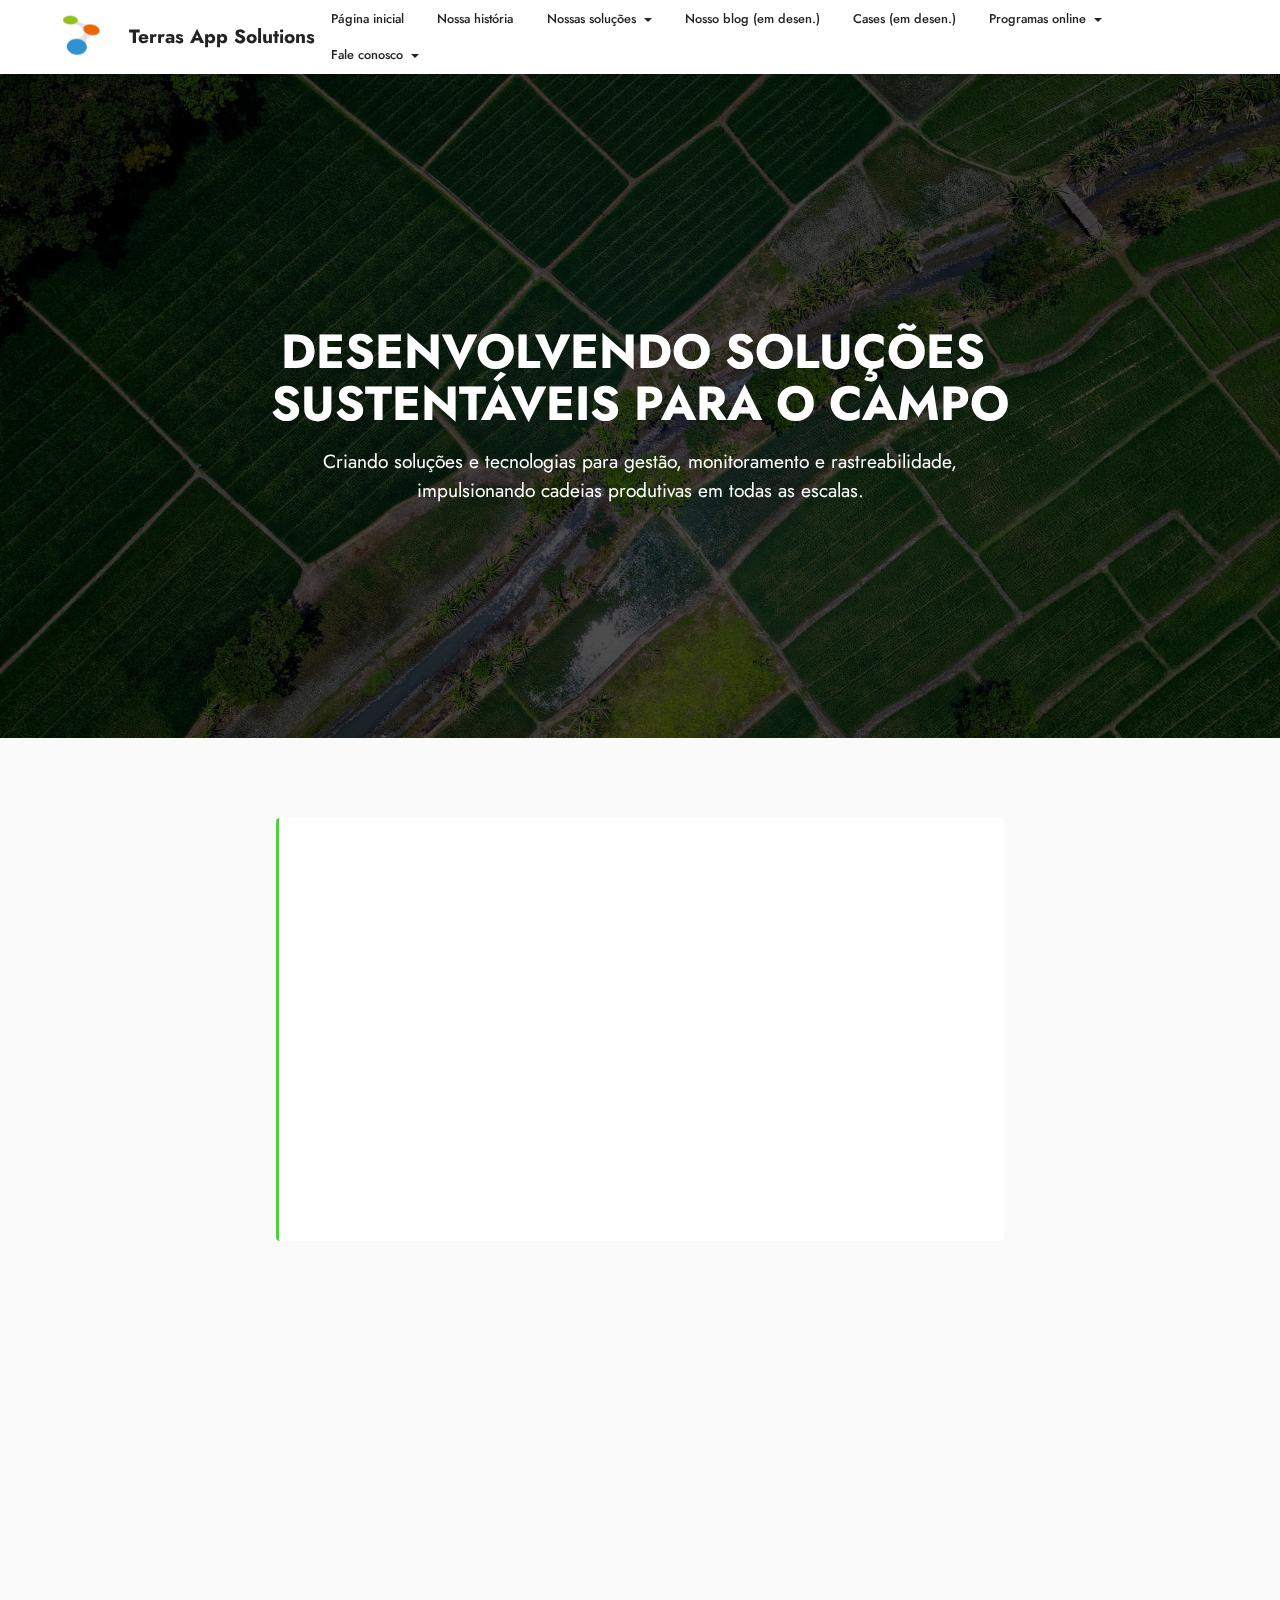
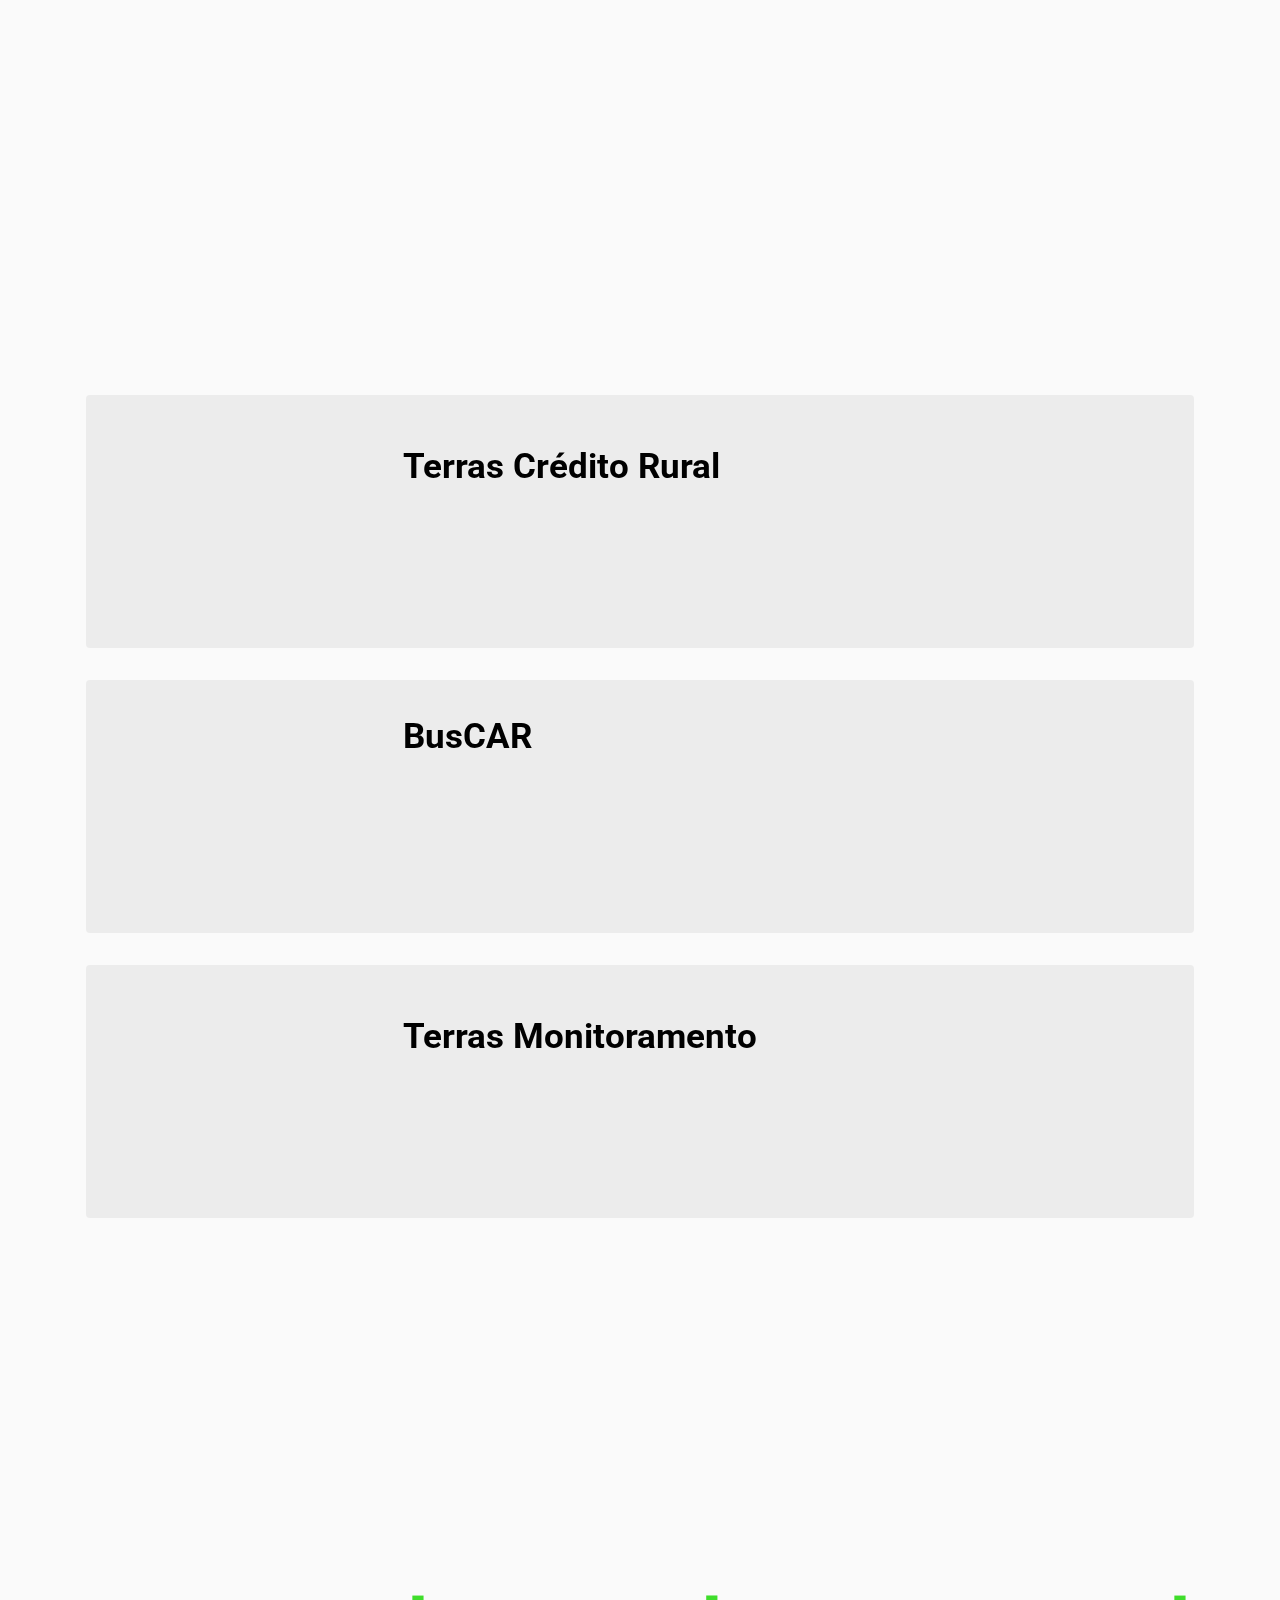
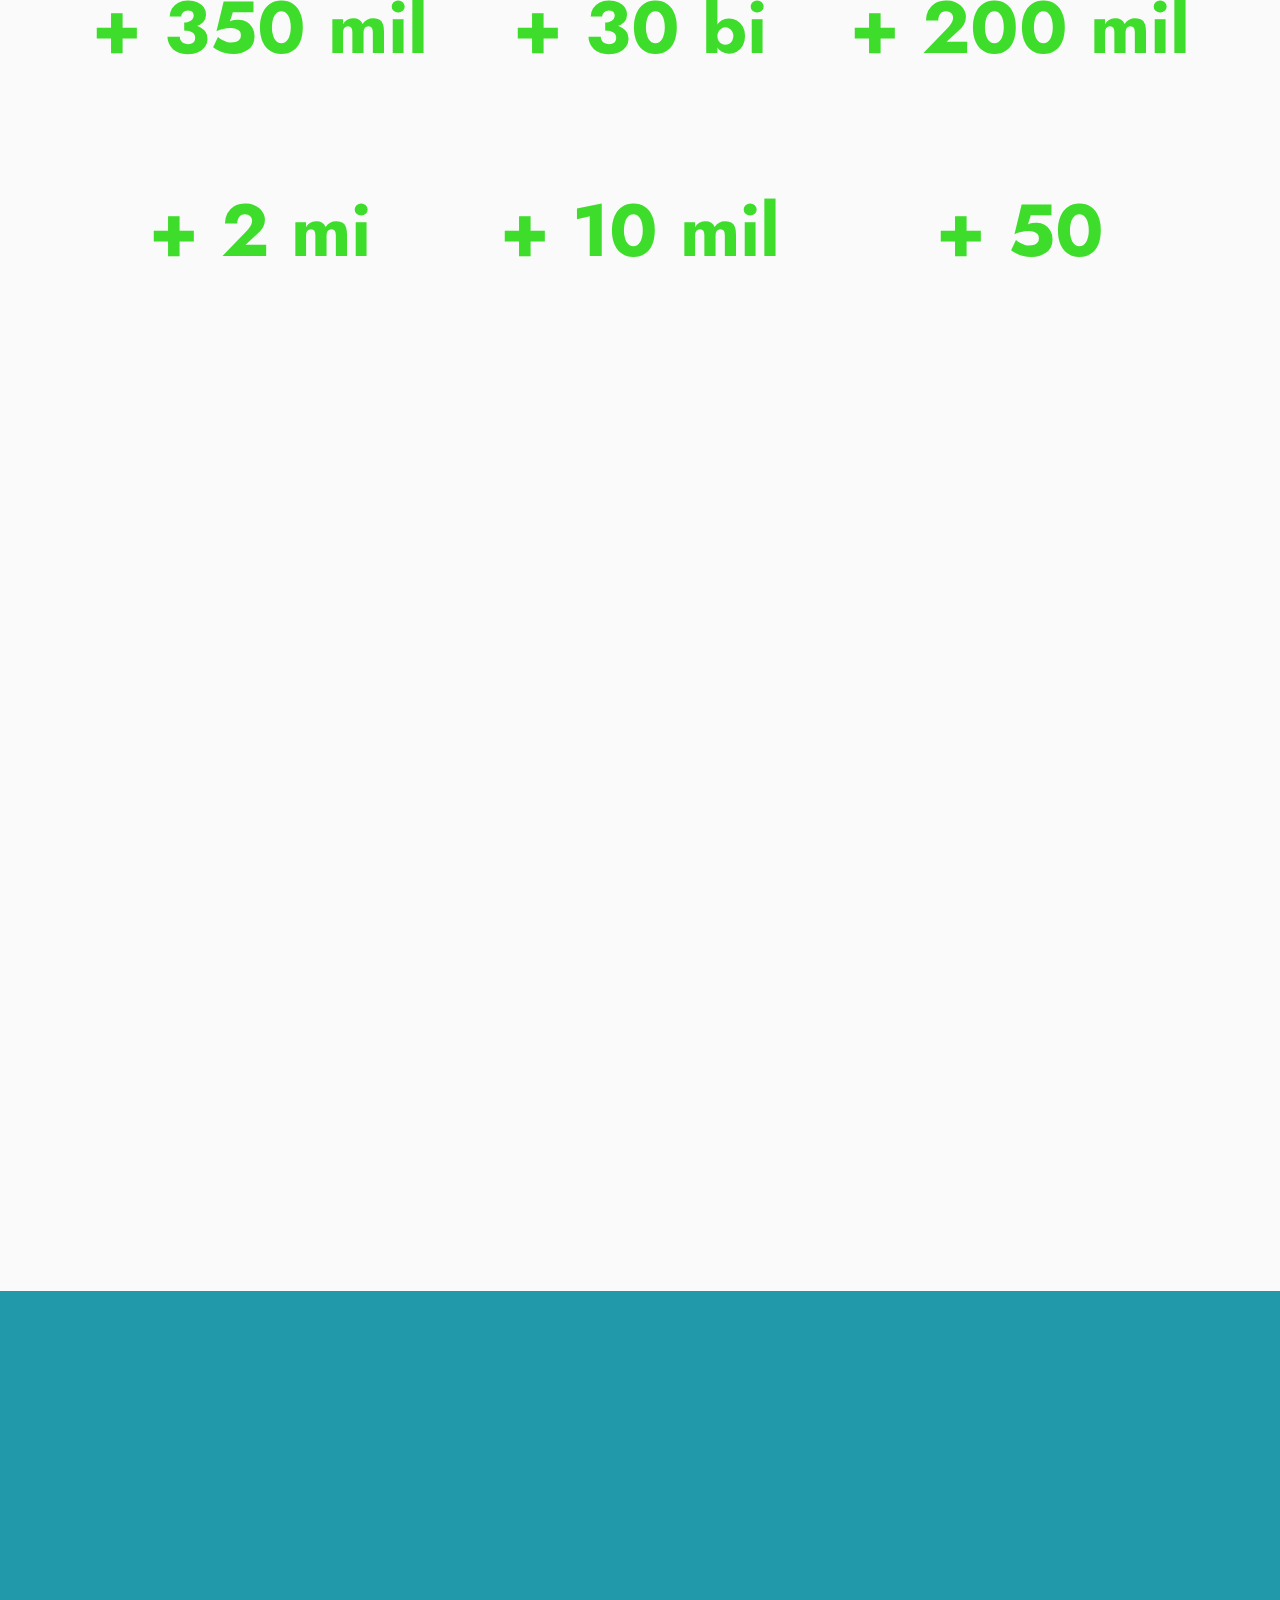
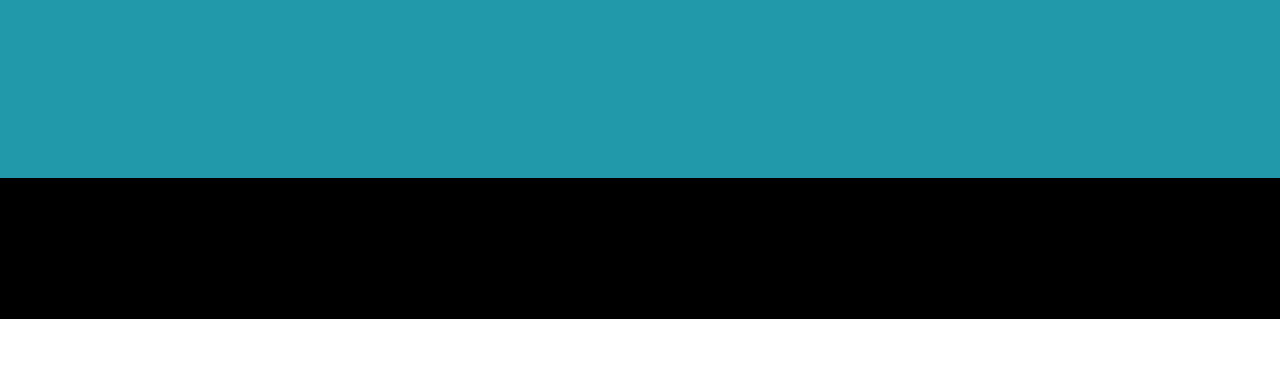
<file: index.html>
<!DOCTYPE html>
<html  >
<head>
  <!-- Site made with Mobirise Website Builder v5.9.17, https://mobirise.com -->
  <meta charset="UTF-8">
  <meta http-equiv="X-UA-Compatible" content="IE=edge">
  <meta name="generator" content="Mobirise v5.9.17, mobirise.com">
  <meta name="viewport" content="width=device-width, initial-scale=1, minimum-scale=1">
  <link rel="shortcut icon" href="assets/images/manual-marca-terras.pdf-1-146x103.png" type="image/x-icon">
  <meta name="description" content="Desenvolvemos soluções sustentáveis para auxiliar a gestão de atividades agrícolas">
  
  
  <title>Terras App Solutions</title>
  <link rel="stylesheet" href="assets/web/assets/mobirise-icons2/mobirise2.css">
  <link rel="stylesheet" href="assets/bootstrap/css/bootstrap.min.css">
  <link rel="stylesheet" href="assets/bootstrap/css/bootstrap-grid.min.css">
  <link rel="stylesheet" href="assets/bootstrap/css/bootstrap-reboot.min.css">
  <link rel="stylesheet" href="assets/parallax/jarallax.css">
  <link rel="stylesheet" href="assets/animatecss/animate.css">
  <link rel="stylesheet" href="assets/dropdown/css/style.css">
  <link rel="stylesheet" href="assets/socicon/css/styles.css">
  <link rel="stylesheet" href="assets/theme/css/style.css">
  <link rel="preload" href="https://fonts.googleapis.com/css?family=Jost:100,200,300,400,500,600,700,800,900,100i,200i,300i,400i,500i,600i,700i,800i,900i&display=swap" as="style" onload="this.onload=null;this.rel='stylesheet'">
  <noscript><link rel="stylesheet" href="https://fonts.googleapis.com/css?family=Jost:100,200,300,400,500,600,700,800,900,100i,200i,300i,400i,500i,600i,700i,800i,900i&display=swap"></noscript>
  <link rel="preload" href="https://fonts.googleapis.com/css?family=Roboto:100,100i,300,300i,400,400i,500,500i,700,700i,900,900i&display=swap" as="style" onload="this.onload=null;this.rel='stylesheet'">
  <noscript><link rel="stylesheet" href="https://fonts.googleapis.com/css?family=Roboto:100,100i,300,300i,400,400i,500,500i,700,700i,900,900i&display=swap"></noscript>
  <link rel="preload" as="style" href="assets/mobirise/css/mbr-additional.css?v=lw05Xi"><link rel="stylesheet" href="assets/mobirise/css/mbr-additional.css?v=lw05Xi" type="text/css">

  
  
  
</head>
<body>
  
  <section data-bs-version="5.1" class="menu menu2 cid-u9sqsk6nKw" once="menu" id="menu2-0">
    
    <nav class="navbar navbar-dropdown navbar-fixed-top navbar-expand-lg">
        <div class="container-fluid">
            <div class="navbar-brand">
                <span class="navbar-logo">
                    <a href="index.html">
                        <img src="assets/images/manual-marca-terras.pdf-1-146x103.png" alt="Mobirise Website Builder" style="height: 3rem;">
                    </a>
                </span>
                <span class="navbar-caption-wrap"><a class="navbar-caption text-black text-primary display-7" href="index.html">Terras App Solutions</a></span>
            </div>
            <button class="navbar-toggler" type="button" data-toggle="collapse" data-bs-toggle="collapse" data-target="#navbarSupportedContent" data-bs-target="#navbarSupportedContent" aria-controls="navbarNavAltMarkup" aria-expanded="false" aria-label="Toggle navigation">
                <div class="hamburger">
                    <span></span>
                    <span></span>
                    <span></span>
                    <span></span>
                </div>
            </button>
            <div class="collapse navbar-collapse" id="navbarSupportedContent">
                <ul class="navbar-nav nav-dropdown nav-right" data-app-modern-menu="true"><li class="nav-item"><a class="nav-link link text-black text-primary display-4" href="index.html">Página inicial</a></li><li class="nav-item"><a class="nav-link link text-black text-primary display-4" href="page5.html">Nossa história</a></li>
                    <li class="nav-item dropdown"><a class="nav-link link dropdown-toggle text-black display-4" href="https://mobiri.se" data-toggle="dropdown-submenu" data-bs-toggle="dropdown" data-bs-auto-close="outside" aria-expanded="false">Nossas soluções</a><div class="dropdown-menu" aria-labelledby="dropdown-875"><a class="dropdown-item text-black text-primary display-4" href="page3.html">Terras Crédito Rural</a><a class="show dropdown-item text-black display-4" href="page1.html">BusCAR</a><a class="show dropdown-item text-black text-primary display-4" href="page4.html">Terras Monitoramento</a></div></li><li class="nav-item"><a class="nav-link link text-black show text-primary display-4" href="index.html">Nosso blog&nbsp;(em desen.)</a></li><li class="nav-item"><a class="nav-link link text-black show text-primary display-4" href="index.html">Cases (em desen.)</a></li><li class="nav-item dropdown"><a class="nav-link link dropdown-toggle text-black display-4" href="https://mobiri.se" data-toggle="dropdown-submenu" data-bs-toggle="dropdown" data-bs-auto-close="outside" aria-expanded="false">Programas online</a><div class="dropdown-menu" aria-labelledby="dropdown-672"><a class="dropdown-item text-black text-primary display-4" href="https://www-terras-agr-br-1.rds.land/cadastro-curso-fundamentos" target="_blank">Curso Fundamentos em ESG à COP 30</a></div></li>
                    <li class="nav-item dropdown"><a class="nav-link link text-black dropdown-toggle display-4" href="https://mobiri.se" data-toggle="dropdown-submenu" data-bs-toggle="dropdown" data-bs-auto-close="outside" aria-expanded="false">Fale conosco</a><div class="dropdown-menu" aria-labelledby="dropdown-682"><a class="text-black show dropdown-item text-primary display-4" href="mailto:contato@terras.agr.br"><span class="socicon socicon-mail mbr-iconfont mbr-iconfont-btn"></span>Email</a><a class="text-black show dropdown-item text-primary display-4" href=" https://wa.me/+5591993797701?text=Ol%C3%A1,%20conheci%20voc%C3%AAs%20pelo%20site%20e%20gostaria%20de%20saber%20mais%20sobre%20as%20solu%C3%A7%C3%B5es%20da%20Terras%20!" target="_blank"><span class="socicon socicon-whatsapp mbr-iconfont mbr-iconfont-btn"></span>WhatsApp</a><a class="text-black dropdown-item text-primary display-4" href="https://www.instagram.com/terrasappsolutions/" target="_blank"><span class="socicon socicon-instagram mbr-iconfont mbr-iconfont-btn"></span>Instagram</a><a class="text-black show dropdown-item text-primary display-4" href="https://www.linkedin.com/company/10805881" target="_blank"><span class="socicon socicon-linkedin mbr-iconfont mbr-iconfont-btn"></span>Linkedin</a><a class="text-black show dropdown-item text-primary display-4" href="https://www.facebook.com/Terras-App-Solutions-796276493799471/?fref=ts" target="_blank"><span class="socicon socicon-facebook mbr-iconfont mbr-iconfont-btn"></span>Facebook</a><a class="text-black show dropdown-item text-primary display-4" href="https://www.youtube.com/channel/UC4PB7Lipgu1fUyRay8aKViA" target="_blank"><span class="socicon socicon-youtube mbr-iconfont mbr-iconfont-btn"></span>Youtube</a></div></li></ul>
                
                
            </div>
        </div>
    </nav>
</section>

<section data-bs-version="5.1" class="header10 cid-uaeu4ueslX mbr-parallax-background" id="header10-58">

    

    
    <div class="mbr-overlay" style="opacity: 0.7; background-color: rgb(0, 0, 0);"></div>

    <div class="align-center container-fluid">
        <div class="row justify-content-center">
            <div class="col-md-12 col-lg-9">
                <h1 class="mbr-section-title mbr-fonts-style mb-3 display-2"><strong><br></strong><strong><br>DESENVOLVENDO SOLUÇÕES&nbsp;</strong><br><strong>SUSTENTÁVEIS PARA O CAMPO</strong></h1>
                <p class="mbr-text mbr-fonts-style display-7">Criando soluções e tecnologias para gestão, monitoramento e rastreabilidade,<br>impulsionando cadeias produtivas em todas as escalas.<br><br><br></p>
                
                
            </div>
        </div>
    </div>
</section>

<section data-bs-version="5.1" class="content7 cid-uafD1EfxLT" id="content7-5g">
    
    <div class="container">
        <div class="row justify-content-center">
            <div class="col-12 col-md-8">
                <blockquote>
                <h5 class="mbr-section-title mbr-fonts-style mb-2 display-5"><strong>Sobre a Terras</strong></h5>
                <p class="mbr-text mbr-fonts-style display-4"><br>A Terras App Solutions, uma empresa sediada na Amazônia, representa o compromisso de profissionais e acadêmicos com o desenvolvimento socioeconômico aliado à conservação dos recursos naturais. Nossa missão é desenvolver soluções sustentáveis para o campo, e nossa visão é a de que soluções inovadoras nascem e são implementadas com parcerias estratégicas que podem contribuir para um futuro melhor do nosso planeta.<br><br>Nascemos para produzir o estado da arte em tecnologias de rastreamento e monitoramento como ferramentas úteis para a gestão de cadeias produtivas sustentáveis, desde pequenos empreendedores a grandes produtores. Nos dedicamos ao ágil desenvolvimento de soluções e aplicativos para gerenciar a produção rural, monitorar riscos socioambientais e rastrear produtos agrícolas, agropecuários, minerais, florestais madeireiros e não-madeireiros.<br><br>Nossas soluções conectam pessoas, imóveis rurais e produção, gerando dados para a tomada de decisão rumo a uma produção responsável, sustentável e lucrativa.&nbsp;</p></blockquote>
            </div>
        </div>
    </div>
</section>

<section data-bs-version="5.1" class="header9 cid-uafDtAmGBl" id="header9-5h">

    

    
    

    <div class="text-center container">
        <div class="row justify-content-center">
            <div class="col-md-12 col-lg-9">
                <div class="image-wrap mb-4">
                    <img src="assets/images/design-sem-nome-14-1160x653.png" alt="Mobirise Website Builder">
                </div>
                
                <p class="mbr-text mbr-fonts-style display-7">Clique no botão e conheça a história da empresa referência em soluções sustentáveis.</p>
                <div class="mbr-section-btn mt-3"><a class="btn btn-primary display-7" href="page5.html">Conheça nossa história</a></div>
            </div>
        </div>
    </div>
</section>

<section data-bs-version="5.1" class="content4 cid-ua8uhCHjPA" id="content4-3n">
    

    
    
    <div class="container">
        <div class="row justify-content-center">
            <div class="title col-md-12 col-lg-10">
                <h3 class="mbr-section-title mbr-fonts-style align-center mb-4 display-1"><strong>Nossas soluções</strong></h3>
                <h4 class="mbr-section-subtitle align-center mbr-fonts-style mb-4 display-5">Conheça o melhor da tecnologia para a gestão do campo.</h4>
                
            </div>
        </div>
    </div>
</section>

<section data-bs-version="5.1" class="features9 cid-ua8ttIGv11" xmlns="http://www.w3.org/1999/html" id="features9-3m">
    
    

    
    

    <div class="container">
        
        
        <div class="item features-image active">
            <div class="item-wrapper">
                <div class="row align-items-center">
                    <div class="col-12 col-md-3">
                        <div class="image-wrapper">
                            <img src="assets/images/5-596x596.jpeg" alt="Mobirise Website Builder" data-slide-to="0" data-bs-slide-to="0">
                        </div>
                    </div>
                    <div class="col-12 col-md">
                        <div class="card-box">
                            <div class="row">
                                <div class="col-md">
                                    <h6 class="card-title mbr-fonts-style display-5"><strong>Terras Crédito Rural</strong></h6>
                                    <p class="mbr-text mbr-fonts-style display-7">
                                        Aquisição de informações padronizadas para o projeto técnico e análise socioambiental de propostas e operações de crédito rural para instituições financeiras.
                                    </p>
                                </div>
                                <div class="col-md-auto">
                                    <p class="price mbr-fonts-style display-2"></p>
                                    <div class="mbr-section-btn"><a href="page3.html" class="btn btn-success display-7">Clique e saiba mais</a></div>
                                </div>
                                <div></div>
                            </div>
                        </div>
                    </div>
                </div>
            </div>
        </div><div class="item features-image">
            <div class="item-wrapper">
                <div class="row align-items-center">
                    <div class="col-12 col-md-3">
                        <div class="image-wrapper">
                            <img src="assets/images/4-596x596.jpeg" alt="Mobirise Website Builder" data-slide-to="1" data-bs-slide-to="1">
                        </div>
                    </div>
                    <div class="col-12 col-md">
                        <div class="card-box">
                            <div class="row">
                                <div class="col-md">
                                    <h6 class="card-title mbr-fonts-style display-5">
                                        <strong>BusCAR</strong>
                                    </h6>
                                    <p class="mbr-text mbr-fonts-style display-7">
                                        Consulta da situação socioambiental de uma área de interesse. Cruzando diversas bases de dados, fornecendo de maneira ágil um relatório completo com os principais critérios socioambientais exigidos pelo mercado.
                                    </p>
                                </div>
                                <div class="col-md-auto">
                                    <p class="price mbr-fonts-style display-2"></p>
                                    <div class="mbr-section-btn"><a href="page1.html" class="btn btn-danger display-7">
                                            Clique e saiba mais
                                        </a></div>
                                </div>
                                <div></div>
                            </div>
                        </div>
                    </div>
                </div>
            </div>
        </div><div class="item features-image">
            <div class="item-wrapper">
                <div class="row align-items-center">
                    <div class="col-12 col-md-3">
                        <div class="image-wrapper">
                            <img src="assets/images/6-596x596.jpeg" alt="Mobirise Website Builder" data-slide-to="2" data-bs-slide-to="2">
                        </div>
                    </div>
                    <div class="col-12 col-md">
                        <div class="card-box">
                            <div class="row">
                                <div class="col-md">
                                    <h6 class="card-title mbr-fonts-style display-5"><strong>Terras Monitoramento</strong></h6>
                                    <p class="mbr-text mbr-fonts-style display-7">
                                        Monitoramento e Fiscalização por sensoriamento remoto de operações de crédito rural para instituições financeiras, no moldes do Manual de Crédito Rural (BCB).
                                    </p>
                                </div>
                                <div class="col-md-auto">
                                    <p class="price mbr-fonts-style display-2"></p>
                                    <div class="mbr-section-btn"><a href="page4.html" class="btn btn-primary display-7">
                                            Clique e saiba mais
                                        </a></div>
                                </div>
                                <div></div>
                            </div>
                        </div>
                    </div>
                </div>
            </div>
        </div>
    </div>
</section>

<section data-bs-version="5.1" class="features23 cid-ua8zuH4eed" id="features23-3q">

    

    
    
    <div class="container">
        <div class="card-wrapper">
            <div class="card-box align-left">
                <h4 class="mbr-section-title mbr-fonts-style display-1"><strong>Nossos resultados&nbsp;</strong></h4>
                <p class="mbr-text mbr-fonts-style display-7">O ecossistema de soluções Terras gera uma base de dados única<br>com imóveis com compromisso de desmatamento zero.</p>
                
            </div>
        </div>
        <!-- col-12 col-md-6 col-lg-4 -->
        <div class="row justify-content-center content-row mt-4">
            <div class="card p-4 p-md-3 col-md-6 col-lg-4">
                <div class="card-box">
                    <div class="title">
                        <span class="num mbr-fonts-style display-1"><strong>+ 350 mil</strong><br></span>
                    </div>
                    
                    <p class="mbr-text card-text mbr-fonts-style display-7">
                        Relatórios de risco socioambiental emitidos
                    </p>
                </div>
            </div>
            <div class="card p-4 p-md-3 col-md-6 col-lg-4">
                <div class="card-box">
                    <div class="title">
                        <span class="num mbr-fonts-style display-1"><strong>+ 30 bi</strong><br></span>
                    </div>
                    
                    <p class="mbr-text card-text mbr-fonts-style display-7">mais de 30 bilhões de reais em<br>volume de crédito analisado</p>
                </div>
            </div>
            <div class="card p-4 p-md-3 col-md-6 col-lg-4">
                <div class="card-box">
                    <div class="title">
                        <span class="num mbr-fonts-style display-1"><strong>+ 200 mil</strong><br></span>
                    </div>
                    
                    <p class="mbr-text card-text mbr-fonts-style display-7">
                        Imóveis rurais cadastrados
                    </p>
                </div>
            </div>
            
            
            
            
            
        </div>
    </div>
</section>

<section data-bs-version="5.1" class="features23 cid-ua8Aasm9YB" id="features23-3r">

    

    
    
    <div class="container">
        <div class="card-wrapper">
            <div class="card-box align-left">
                
                
                
            </div>
        </div>
        <!-- col-12 col-md-6 col-lg-4 -->
        <div class="row justify-content-center content-row mt-4">
            <div class="card p-4 p-md-3 col-md-6 col-lg-4">
                <div class="card-box">
                    <div class="title">
                        <span class="num mbr-fonts-style display-1"><strong>+ 2 mi</strong><br></span>
                    </div>
                    
                    <p class="mbr-text card-text mbr-fonts-style display-7">
                        Mais de 2 milhões de hectares analisados
                    </p>
                </div>
            </div>
            <div class="card p-4 p-md-3 col-md-6 col-lg-4">
                <div class="card-box">
                    <div class="title">
                        <span class="num mbr-fonts-style display-1"><strong>+ 10 mil</strong><br></span>
                    </div>
                    
                    <p class="mbr-text card-text mbr-fonts-style display-7">
                        Usuários das nossas soluções
                    </p>
                </div>
            </div>
            <div class="card p-4 p-md-3 col-md-6 col-lg-4">
                <div class="card-box">
                    <div class="title">
                        <span class="num mbr-fonts-style display-1"><strong>+ 50</strong><br></span>
                    </div>
                    
                    <p class="mbr-text card-text mbr-fonts-style display-7">
                        Bases de dados geoespaciais analisadas
                    </p>
                </div>
            </div>
            
            
            
            
            
        </div>
    </div>
</section>

<section data-bs-version="5.1" class="clients1 cid-ua8DiICITb" id="clients1-3w">
    
    <div class="images-container container">
        <div class="mbr-section-head">
            <h3 class="mbr-section-title mbr-fonts-style align-center mb-0 display-1">
                <strong>Nossos clientes</strong></h3>
            
            <p class="mbr-text mbr-fonts-style align-center mt-2 display-7">Veja alguns dos clientes quem usam e aprovam as soluções da Terras App Solutions.<br></p>
        </div>
        <div class="row justify-content-center mt-4">
            <div class="col-md-3 card">
                <img src="assets/images/1-240x240.png" alt="Mobirise Website Builder">
            </div>
            <div class="col-md-3 card">
                <img src="assets/images/2-240x240.png" alt="Mobirise Website Builder">
            </div>
            <div class="col-md-3 card">
                <img src="assets/images/3-240x240.png" alt="Mobirise Website Builder">
            </div>
            <div class="col-md-3 card">
                <img src="assets/images/design-sem-nome-13-240x240.png" alt="Mobirise Website Builder">
            </div>
            
            
            
            
        </div>
    </div>
</section>

<section data-bs-version="5.1" class="clients1 cid-ua8FnxJmKo" id="clients1-3x">
    
    <div class="images-container container">
        <div class="mbr-section-head">
            <h3 class="mbr-section-title mbr-fonts-style align-center mb-0 display-2">
                <strong>Nossos parceiros</strong></h3>
            
            <p class="mbr-text mbr-fonts-style align-center mt-2 display-7">Conheça os parceiros da Terras App Solutions.<br><br></p>
        </div>
        <div class="row justify-content-center mt-4">
            <div class="col-md-3 card">
                <img src="assets/images/5-1-240x240.png" alt="Mobirise Website Builder">
            </div>
            <div class="col-md-3 card">
                <img src="assets/images/6-1-240x240.png" alt="Mobirise Website Builder">
            </div>
            <div class="col-md-3 card">
                <img src="assets/images/7-1-240x240.png" alt="Mobirise Website Builder">
            </div>
            <div class="col-md-3 card">
                <img src="assets/images/8-1-240x240.png" alt="Mobirise Website Builder">
            </div>
            <div class="col-md-3 card">
                <img src="assets/images/9-1-240x240.png" alt="Mobirise Website Builder">
            </div>
            <div class="col-md-3 card">
                <img src="assets/images/10-1-240x240.png" alt="Mobirise Website Builder">
            </div>
            
            
        </div>
    </div>
</section>

<section data-bs-version="5.1" class="header18 cid-ua2ShViiF3" id="header18-2x">

    

    
    

    <div class="align-center container">
        <div class="row justify-content-center">
            <div class="col-12 col-lg-8">
                <h1 class="mbr-section-title mbr-fonts-style mbr-white mb-3 display-5">NOSSAS SOLUÇÕES SÃO ACESSÍVEIS E ESCALÁVEIS, PARA ATENDER A <strong>QUALQUER PORTE DE NEGÓCIO</strong>.</h1>
                
                <p class="mbr-text mbr-fonts-style mbr-white display-7">Clique no botão abaixo e fale com um de nossos especialistas.<br><br></p>
                <div class="mbr-section-btn mt-3"><a class="btn btn-danger display-5" href=" https://wa.me/+5591993797701?text=Ol%C3%A1,%20conheci%20voc%C3%AAs%20pelo%20site%20e%20gostaria%20de%20saber%20mais%20sobre%20as%20solu%C3%A7%C3%B5es%20da%20Terras%20!">Clique aqui</a></div>
            </div>
        </div>
    </div>
</section>

<section data-bs-version="5.1" class="footer3 cid-u9toAcaZrp" once="footers" id="footer3-p">

    

    

    <div class="container">
        <div class="media-container-row align-center mbr-white">
            
            
            <div class="row row-copirayt">
                <p class="mbr-text mb-0 mbr-fonts-style mbr-white align-center display-4">Rua Antônio Barreto, 130, Edifício Village Office, sala 1508 - Umarizal - Belém - Pará - Brasil - 66055-050<br>+55 (91) 3226-9787 | suporte@terras.zendesk.com | WhatsApp: +55 (91) 99379-7701<br>TERRAS Todos os direitos preservados<br>Leia também: <a href="https://cdn.terras.agr.br/files/termos-de-uso-tcr-2020-07-08.pdf" class="text-primary" target="_blank">Termos de uso</a>, <a href="https://cdn.terras.agr.br/files/politica-de-privacidade-terras-2021-04-27.pdf" class="text-primary" target="_blank">Políticas de privacidade</a>, visite nossa <a href="https://www.terras.agr.br/central_de_privacidade" class="text-primary" target="_blank">central de privacidade</a></p>
            </div>
        </div>
    </div>
</section><section class="display-7" style="padding: 0;align-items: center;justify-content: center;flex-wrap: wrap;    align-content: center;display: flex;position: relative;height: 4rem;"><a href="https://mobiri.se/3181545" style="flex: 1 1;height: 4rem;position: absolute;width: 100%;z-index: 1;"><img alt="" style="height: 4rem;" src="[data-uri]"></a><p style="margin: 0;text-align: center;" class="display-7">&#8204;</p><a style="z-index:1" href="https://mobirise.com/html-builder.html">HTML Builder</a></section><script src="assets/bootstrap/js/bootstrap.bundle.min.js"></script>  <script src="assets/parallax/jarallax.js"></script>  <script src="assets/smoothscroll/smooth-scroll.js"></script>  <script src="assets/ytplayer/index.js"></script>  <script src="assets/dropdown/js/navbar-dropdown.js"></script>  <script src="assets/theme/js/script.js"></script>  
  
  
  <input name="animation" type="hidden">
  </body>
</html>
</file>
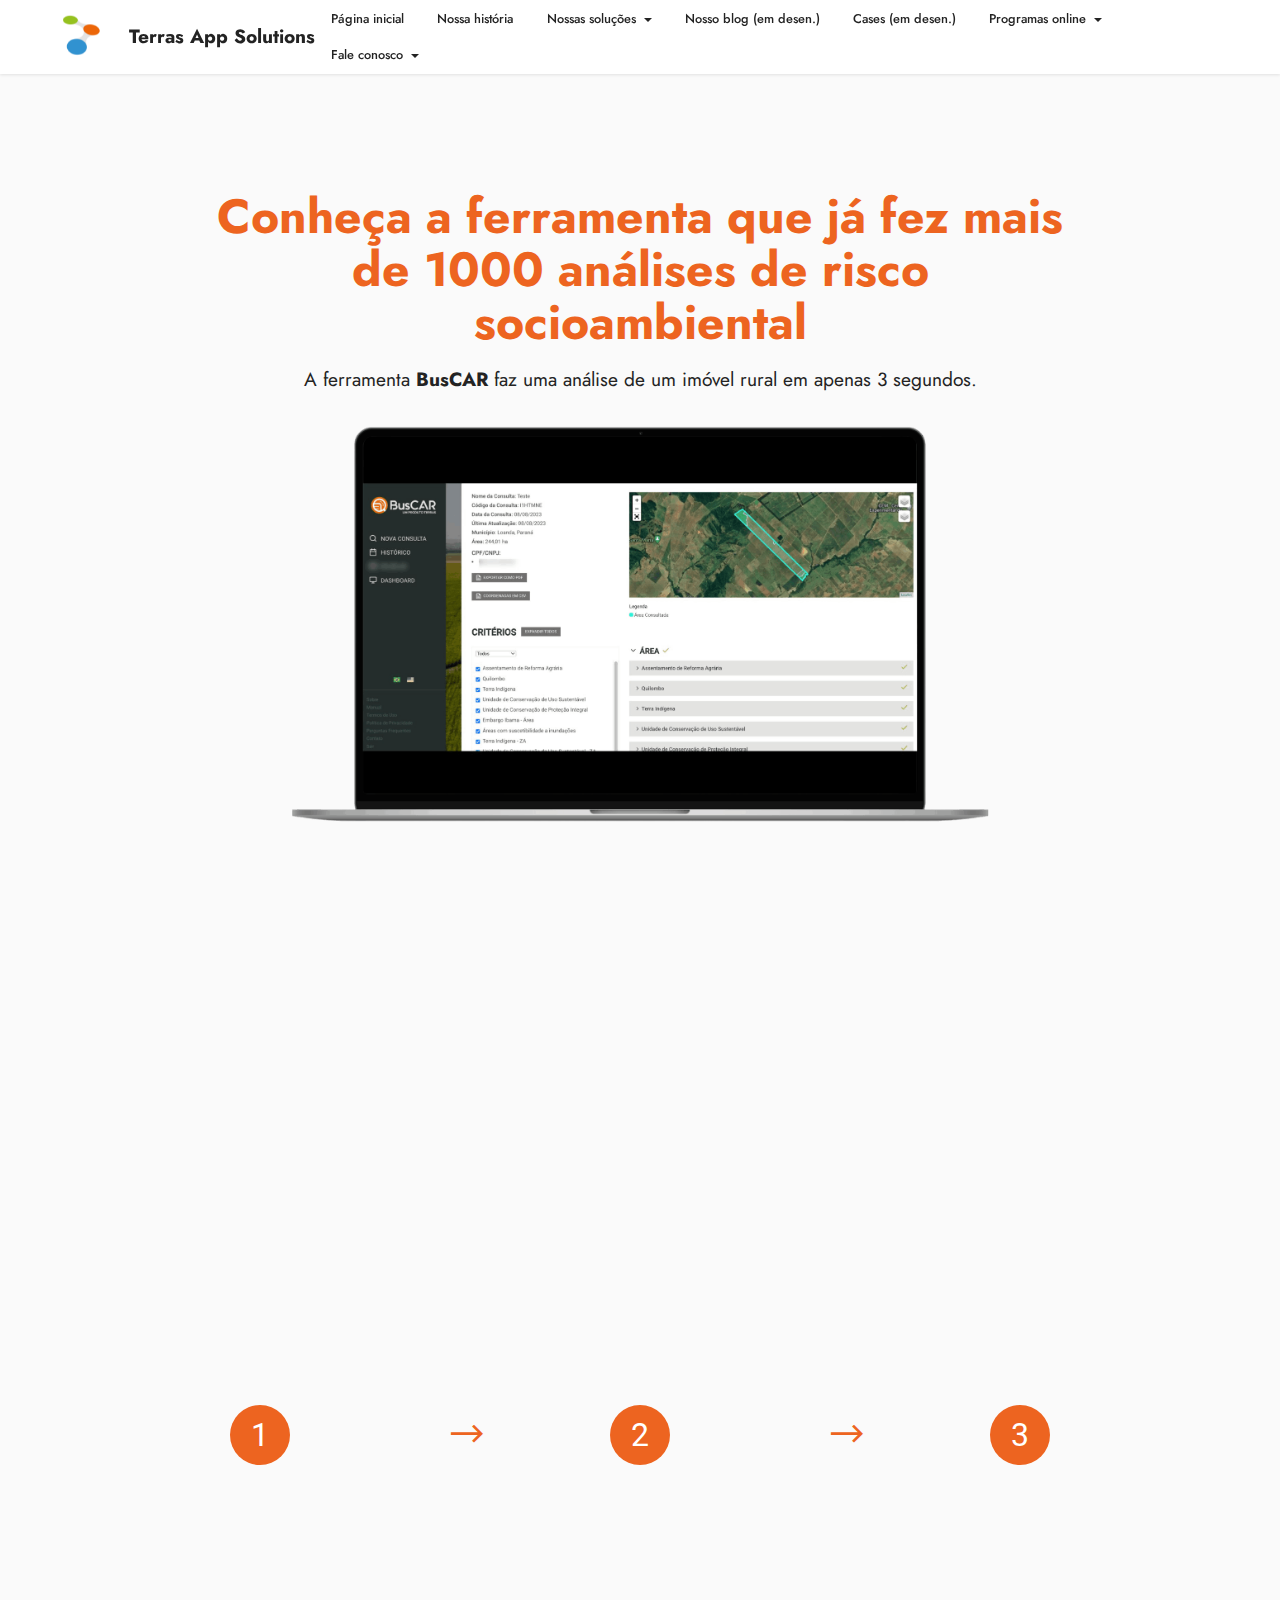
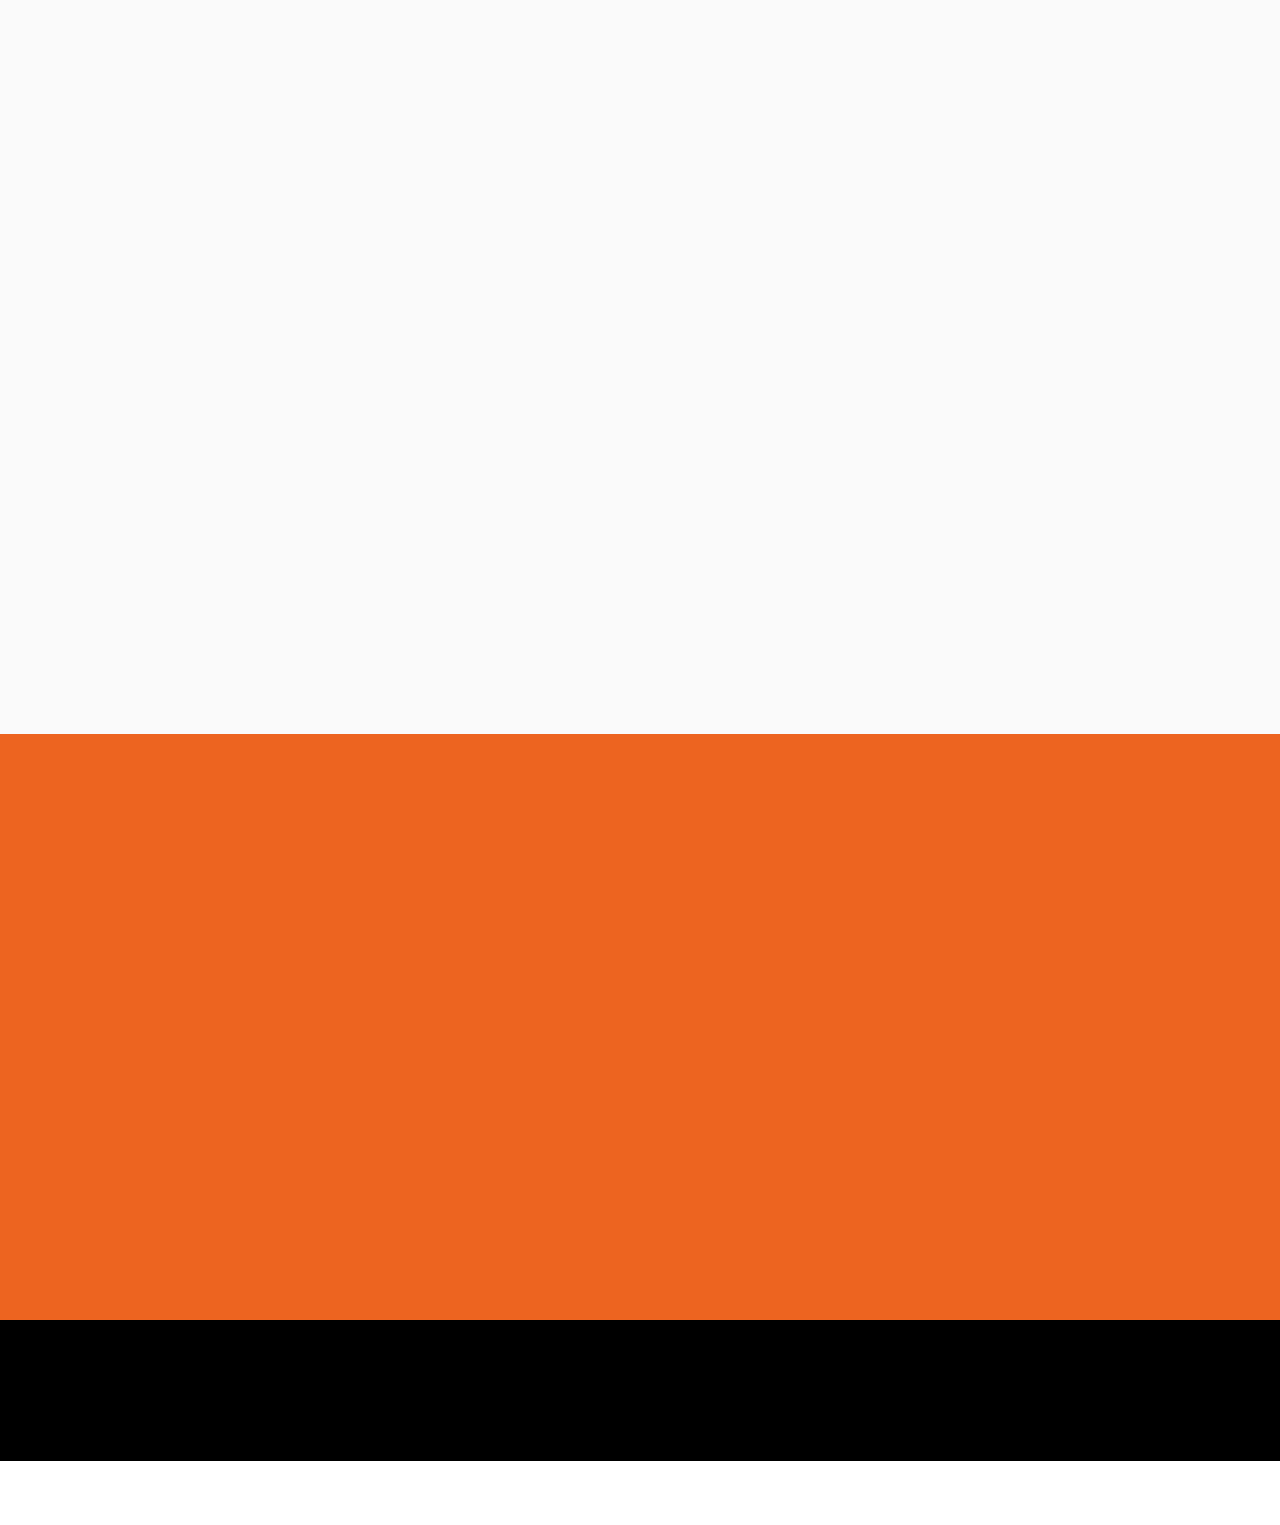
<file: page1.html>
<!DOCTYPE html>
<html  >
<head>
  <!-- Site made with Mobirise Website Builder v5.9.17, https://mobirise.com -->
  <meta charset="UTF-8">
  <meta http-equiv="X-UA-Compatible" content="IE=edge">
  <meta name="generator" content="Mobirise v5.9.17, mobirise.com">
  <meta name="viewport" content="width=device-width, initial-scale=1, minimum-scale=1">
  <link rel="shortcut icon" href="assets/images/manual-marca-terras.pdf-1-146x103.png" type="image/x-icon">
  <meta name="description" content="">
  
  
  <title>Buscar</title>
  <link rel="stylesheet" href="assets/web/assets/mobirise-icons2/mobirise2.css">
  <link rel="stylesheet" href="assets/bootstrap/css/bootstrap.min.css">
  <link rel="stylesheet" href="assets/bootstrap/css/bootstrap-grid.min.css">
  <link rel="stylesheet" href="assets/bootstrap/css/bootstrap-reboot.min.css">
  <link rel="stylesheet" href="assets/animatecss/animate.css">
  <link rel="stylesheet" href="assets/dropdown/css/style.css">
  <link rel="stylesheet" href="assets/socicon/css/styles.css">
  <link rel="stylesheet" href="assets/theme/css/style.css">
  <link rel="preload" href="https://fonts.googleapis.com/css?family=Jost:100,200,300,400,500,600,700,800,900,100i,200i,300i,400i,500i,600i,700i,800i,900i&display=swap" as="style" onload="this.onload=null;this.rel='stylesheet'">
  <noscript><link rel="stylesheet" href="https://fonts.googleapis.com/css?family=Jost:100,200,300,400,500,600,700,800,900,100i,200i,300i,400i,500i,600i,700i,800i,900i&display=swap"></noscript>
  <link rel="preload" href="https://fonts.googleapis.com/css?family=Roboto:100,100i,300,300i,400,400i,500,500i,700,700i,900,900i&display=swap" as="style" onload="this.onload=null;this.rel='stylesheet'">
  <noscript><link rel="stylesheet" href="https://fonts.googleapis.com/css?family=Roboto:100,100i,300,300i,400,400i,500,500i,700,700i,900,900i&display=swap"></noscript>
  <link rel="preload" as="style" href="assets/mobirise/css/mbr-additional.css?v=6W4ezA"><link rel="stylesheet" href="assets/mobirise/css/mbr-additional.css?v=6W4ezA" type="text/css">

  
  
  
</head>
<body>
  
  <section data-bs-version="5.1" class="menu menu2 cid-u9sqsk6nKw" once="menu" id="menu2-r">
    
    <nav class="navbar navbar-dropdown navbar-fixed-top navbar-expand-lg">
        <div class="container-fluid">
            <div class="navbar-brand">
                <span class="navbar-logo">
                    <a href="index.html">
                        <img src="assets/images/manual-marca-terras.pdf-1-146x103.png" alt="Mobirise Website Builder" style="height: 3rem;">
                    </a>
                </span>
                <span class="navbar-caption-wrap"><a class="navbar-caption text-black text-primary display-7" href="index.html">Terras App Solutions</a></span>
            </div>
            <button class="navbar-toggler" type="button" data-toggle="collapse" data-bs-toggle="collapse" data-target="#navbarSupportedContent" data-bs-target="#navbarSupportedContent" aria-controls="navbarNavAltMarkup" aria-expanded="false" aria-label="Toggle navigation">
                <div class="hamburger">
                    <span></span>
                    <span></span>
                    <span></span>
                    <span></span>
                </div>
            </button>
            <div class="collapse navbar-collapse" id="navbarSupportedContent">
                <ul class="navbar-nav nav-dropdown nav-right" data-app-modern-menu="true"><li class="nav-item"><a class="nav-link link text-black text-primary display-4" href="index.html">Página inicial</a></li><li class="nav-item"><a class="nav-link link text-black text-primary display-4" href="page5.html">Nossa história</a></li>
                    <li class="nav-item dropdown"><a class="nav-link link dropdown-toggle text-black display-4" href="https://mobiri.se" data-toggle="dropdown-submenu" data-bs-toggle="dropdown" data-bs-auto-close="outside" aria-expanded="false">Nossas soluções</a><div class="dropdown-menu" aria-labelledby="dropdown-875"><a class="dropdown-item text-black text-primary display-4" href="page3.html">Terras Crédito Rural</a><a class="show dropdown-item text-black display-4" href="page1.html">BusCAR</a><a class="show dropdown-item text-black text-primary display-4" href="page4.html">Terras Monitoramento</a></div></li><li class="nav-item"><a class="nav-link link text-black show text-primary display-4" href="index.html">Nosso blog&nbsp;(em desen.)</a></li><li class="nav-item"><a class="nav-link link text-black show text-primary display-4" href="index.html">Cases (em desen.)</a></li><li class="nav-item dropdown"><a class="nav-link link dropdown-toggle text-black display-4" href="https://mobiri.se" data-toggle="dropdown-submenu" data-bs-toggle="dropdown" data-bs-auto-close="outside" aria-expanded="false">Programas online</a><div class="dropdown-menu" aria-labelledby="dropdown-672"><a class="dropdown-item text-black text-primary display-4" href="https://www-terras-agr-br-1.rds.land/cadastro-curso-fundamentos" target="_blank">Curso Fundamentos em ESG à COP 30</a></div></li>
                    <li class="nav-item dropdown"><a class="nav-link link text-black dropdown-toggle display-4" href="https://mobiri.se" data-toggle="dropdown-submenu" data-bs-toggle="dropdown" data-bs-auto-close="outside" aria-expanded="false">Fale conosco</a><div class="dropdown-menu" aria-labelledby="dropdown-682"><a class="text-black show dropdown-item text-primary display-4" href="mailto:contato@terras.agr.br"><span class="socicon socicon-mail mbr-iconfont mbr-iconfont-btn"></span>Email</a><a class="text-black show dropdown-item text-primary display-4" href=" https://wa.me/+5591993797701?text=Ol%C3%A1,%20conheci%20voc%C3%AAs%20pelo%20site%20e%20gostaria%20de%20saber%20mais%20sobre%20as%20solu%C3%A7%C3%B5es%20da%20Terras%20!" target="_blank"><span class="socicon socicon-whatsapp mbr-iconfont mbr-iconfont-btn"></span>WhatsApp</a><a class="text-black dropdown-item text-primary display-4" href="https://www.instagram.com/terrasappsolutions/" target="_blank"><span class="socicon socicon-instagram mbr-iconfont mbr-iconfont-btn"></span>Instagram</a><a class="text-black show dropdown-item text-primary display-4" href="https://www.linkedin.com/company/10805881" target="_blank"><span class="socicon socicon-linkedin mbr-iconfont mbr-iconfont-btn"></span>Linkedin</a><a class="text-black show dropdown-item text-primary display-4" href="https://www.facebook.com/Terras-App-Solutions-796276493799471/?fref=ts" target="_blank"><span class="socicon socicon-facebook mbr-iconfont mbr-iconfont-btn"></span>Facebook</a><a class="text-black show dropdown-item text-primary display-4" href="https://www.youtube.com/channel/UC4PB7Lipgu1fUyRay8aKViA" target="_blank"><span class="socicon socicon-youtube mbr-iconfont mbr-iconfont-btn"></span>Youtube</a></div></li></ul>
                
                
            </div>
        </div>
    </nav>
</section>

<section data-bs-version="5.1" class="header10 cid-ua83vzpZVc mbr-fullscreen" id="header10-2z">

    

    
    

    <div class="align-center container-fluid">
        <div class="row justify-content-center">
            <div class="col-md-12 col-lg-9">
                <h1 class="mbr-section-title mbr-fonts-style mb-3 display-2"><strong>Conheça a ferramenta que já fez&nbsp;</strong><strong style="font-size: 3rem;">mais</strong><br><strong style="font-size: 3rem;">de 1000 análises de risco socioambiental</strong></h1>
                <p class="mbr-text mbr-fonts-style display-7">
                    A ferramenta <strong>BusCAR</strong> faz uma análise de um imóvel rural em apenas 3 segundos.<br></p>
                
                <div class="image-wrap mt-4">
                    <img src="assets/images/apresentao-comercial-terras-app-solutions-aa-1920x1080.png" alt="Mobirise Website Builder" title="">
                </div>
            </div>
        </div>
    </div>
</section>

<section data-bs-version="5.1" class="content5 cid-ua84ZZEAJw" id="content5-30">
    
    <div class="container">
        <div class="row justify-content-center">
            <div class="col-md-12 col-lg-9">
                
                
                <p class="mbr-text mbr-fonts-style display-7">O BusCAR é um sistema que permite a geração de um relatório da conformidade socioambiental de uma área rural e fornecedores. O sistema cruza diferentes bancos de dados oficiais e produz um relatório com uma lista abrangente de critérios socioambientais. O relatório é gerado em menos de um segundo, e salvo para posterior consulta. Permitindo verificar e gerar a garantia de origem socioambiental de seus fornecedores e áreas.&nbsp;</p>
            </div>
        </div>
    </div>
</section>

<section data-bs-version="5.1" class="features24 cid-u9zkfBYsgo" id="features24-1q">

    

    
    
    <div class="container">
        <div class="row justify-content-center">
            <div class="col-12">
                <div class="card-wrapper mb-4">
                    <div class="card-box align-center">
                        <h4 class="card-title mbr-fonts-style mb-4 display-2">
                            <strong>Como a ferramenta funciona ?</strong></h4>
                        
                        
                    </div>
                </div>
            </div>
            <div class="col-12 col-md-6 col-lg-4">
                <div class="item first mbr-flex p-4">
                    <div class="icon-wrap w-100">
                        <div class="icon-box">
                            <span class="step-number mbr-fonts-style display-5">1</span>
                        </div>
                    </div>

                    <div class="text-box">
                        <h4 class="icon-title card-title mbr-black mbr-fonts-style display-5"><strong>Etapa</strong></h4>
                        <h5 class="mbr-text mbr-black mbr-fonts-style display-4">Castro de áreas, CPFs e CNPJs para análise. Nessa fase são coletadas as informações necessárias para a realização da análise feita pela ferramenta.</h5>
                    </div>
                </div>
                <!-- <span mbr-icon class="mbr-iconfont mobi-mbri-devices mobi-mbri"></span> -->
            </div>
            <div class="col-12 col-md-6 col-lg-4">
                <div class="item mbr-flex p-4">
                    <div class="icon-wrap w-100">
                        <div class="icon-box">
                            <span class="step-number mbr-fonts-style display-5">2</span>
                        </div>
                    </div>
                    <div class="text-box">
                        <h4 class="icon-title card-title mbr-black mbr-fonts-style display-5"><strong>Etapa</strong></h4>
                        <h5 class="mbr-text mbr-black mbr-fonts-style display-4">Análise via inteligência artificial da Terras. Nessa etapa a solução cruza diversos de bancos de dados para fornecer uma análise detalhada sobre o imóvel rural.</h5>
                    </div>
                </div>
            </div>
            <div class="col-12 col-md-6 col-lg-4">
                <div class="item mbr-flex p-4">
                    <div class="icon-wrap w-100">
                        <div class="icon-box">
                            <span class="step-number mbr-fonts-style display-5">3</span>
                        </div>
                    </div>
                    <div class="text-box">
                        <h4 class="icon-title card-title mbr-black mbr-fonts-style display-5"><strong>Etapa</strong></h4>
                        <h5 class="mbr-text mbr-black mbr-fonts-style display-4">A solução fornece um relatório com os principais critérios socioambientais exigidos pelo mercado. De maneira rápida, fácil e detalhada.</h5>
                    </div>
                </div>
            </div>
            
            
            
            
            
        </div>
    </div>
</section>

<section data-bs-version="5.1" class="content7 cid-ua8bBZPJzl" id="content7-33">
    
    <div class="container">
        <div class="row justify-content-center">
            <div class="col-12 col-md-8">
                <blockquote>
                <h5 class="mbr-section-title mbr-fonts-style mb-2 display-5"><strong>O BusCAR é para você !</strong></h5>
                <p class="mbr-text mbr-fonts-style display-7">A solução buscar atende a diversos setores, como:<br><br>- Frigorífico<br>- Assistente técnico rural<br>- Cooperativa agropecuária<br>- Trading Company<br>- Instituições financeiras<br>- Organizações da Sociedade Civil<br>- Produtor rural<br>- Consumidor final<br>- Supermercado/Varejista<br></p></blockquote>
            </div>
        </div>
    </div>
</section>

<section data-bs-version="5.1" class="info1 cid-ua2fwZrINW" id="info1-2f">
    

    
    
    <div class="align-center container">
        <div class="row justify-content-center">
            <div class="col-12 col-lg-8">
                <h3 class="mbr-section-title mb-4 mbr-fonts-style display-1"><strong>Conheça agora a solução BusCAR!</strong></h3>
                <p class="mbr-text mb-5 mbr-fonts-style display-7">Mitigue riscos e tenha mais segurança em sua operação atendendo os <br>principais critérios socioambientais do Banco Central do Brasil.</p>
                <div class="mbr-section-btn"><a class="btn btn-white display-2" href=" https://wa.me/+5591993797701?text=Ol%C3%A1,%20conheci%20voc%C3%AAs%20pelo%20site%20e%20gostaria%20de%20saber%20mais%20sobre%20as%20solu%C3%A7%C3%B5es%20da%20Terras%20!" target="_blank">Saiba mais</a></div>
            </div>
        </div>
    </div>
</section>

<section data-bs-version="5.1" class="footer3 cid-u9toAcaZrp" once="footers" id="footer3-s">

    

    

    <div class="container">
        <div class="media-container-row align-center mbr-white">
            
            
            <div class="row row-copirayt">
                <p class="mbr-text mb-0 mbr-fonts-style mbr-white align-center display-4">Rua Antônio Barreto, 130, Edifício Village Office, sala 1508 - Umarizal - Belém - Pará - Brasil - 66055-050<br>+55 (91) 3226-9787 | suporte@terras.zendesk.com | WhatsApp: +55 (91) 99379-7701<br>TERRAS Todos os direitos preservados<br>Leia também: <a href="https://cdn.terras.agr.br/files/termos-de-uso-tcr-2020-07-08.pdf" class="text-primary" target="_blank">Termos de uso</a>, <a href="https://cdn.terras.agr.br/files/politica-de-privacidade-terras-2021-04-27.pdf" class="text-primary" target="_blank">Políticas de privacidade</a>, visite nossa <a href="https://www.terras.agr.br/central_de_privacidade" class="text-primary" target="_blank">central de privacidade</a></p>
            </div>
        </div>
    </div>
</section><section class="display-7" style="padding: 0;align-items: center;justify-content: center;flex-wrap: wrap;    align-content: center;display: flex;position: relative;height: 4rem;"><a href="https://mobiri.se/3181545" style="flex: 1 1;height: 4rem;position: absolute;width: 100%;z-index: 1;"><img alt="" style="height: 4rem;" src="[data-uri]"></a><p style="margin: 0;text-align: center;" class="display-7">&#8204;</p><a style="z-index:1" href="https://mobirise.com/builder/ai-website-creator.html">Free AI Website Creator</a></section><script src="assets/bootstrap/js/bootstrap.bundle.min.js"></script>  <script src="assets/smoothscroll/smooth-scroll.js"></script>  <script src="assets/ytplayer/index.js"></script>  <script src="assets/dropdown/js/navbar-dropdown.js"></script>  <script src="assets/theme/js/script.js"></script>  
  
  
  <input name="animation" type="hidden">
  </body>
</html>
</file>
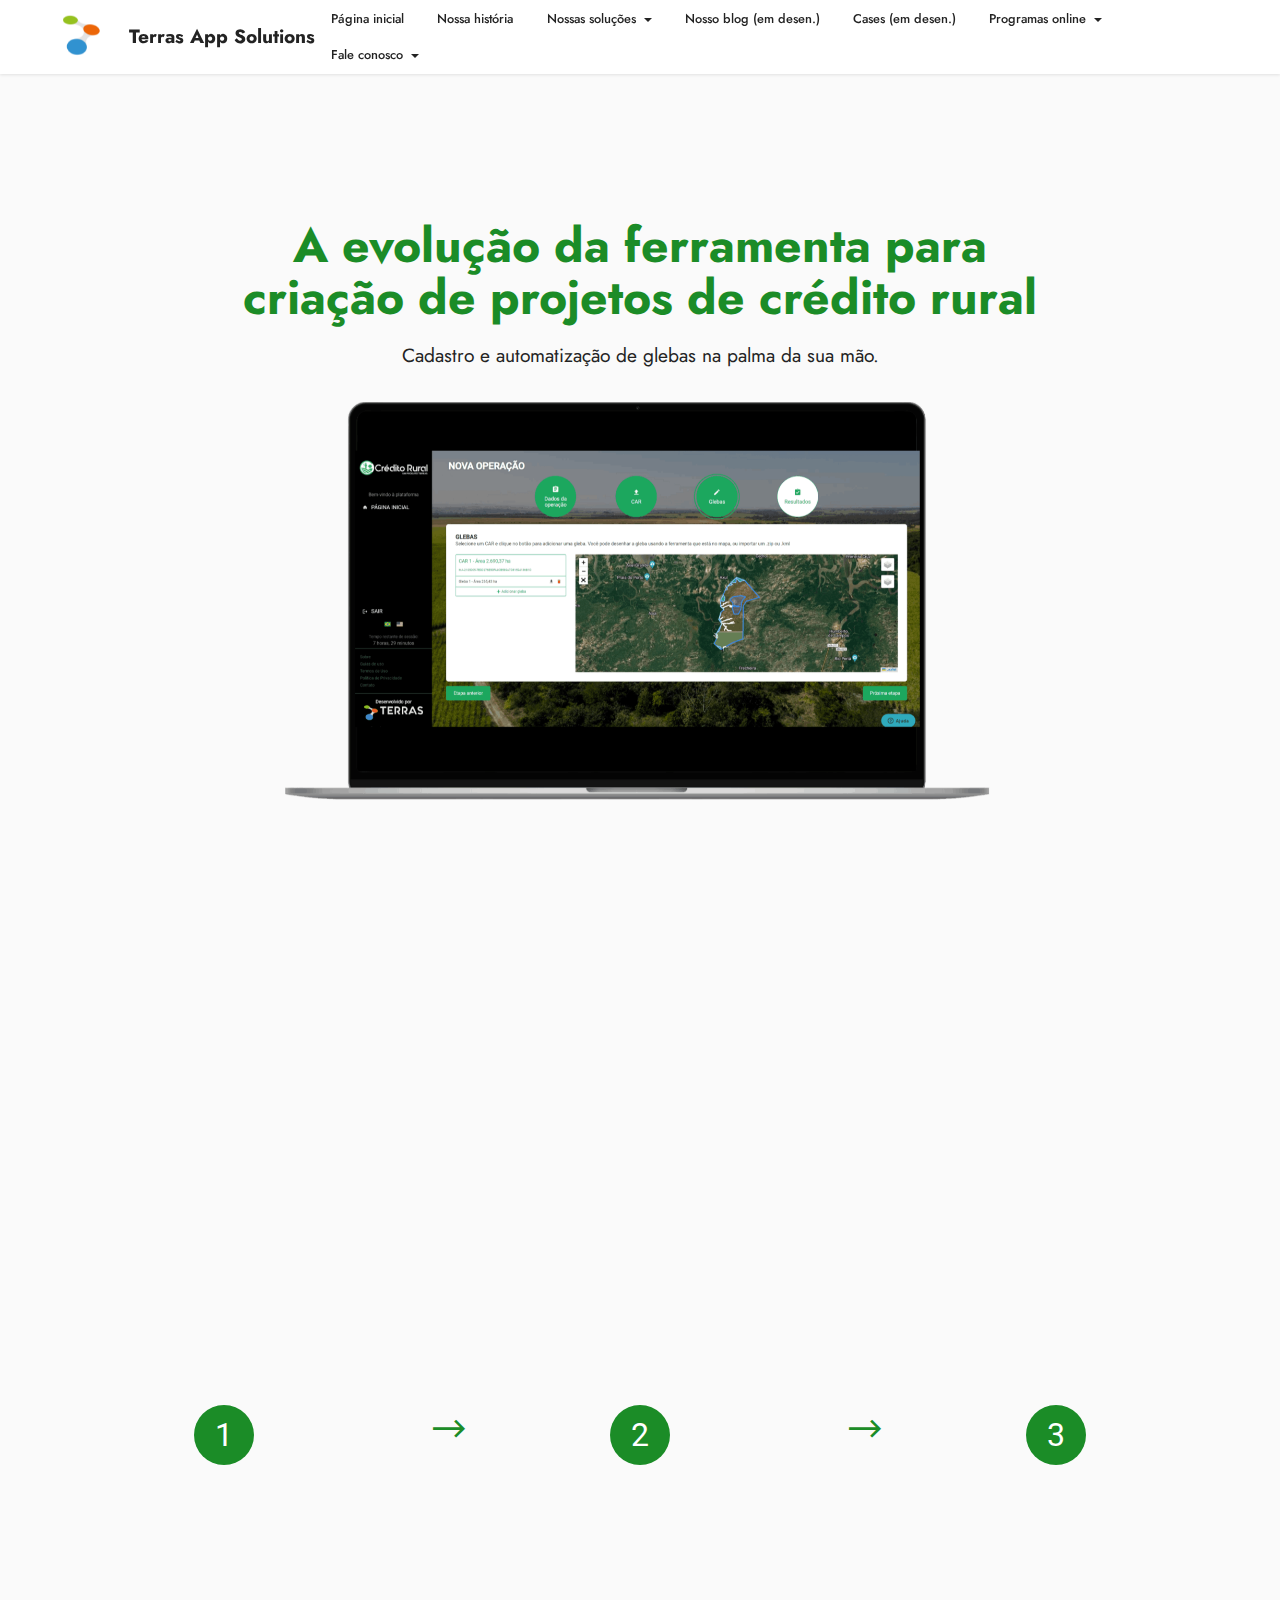
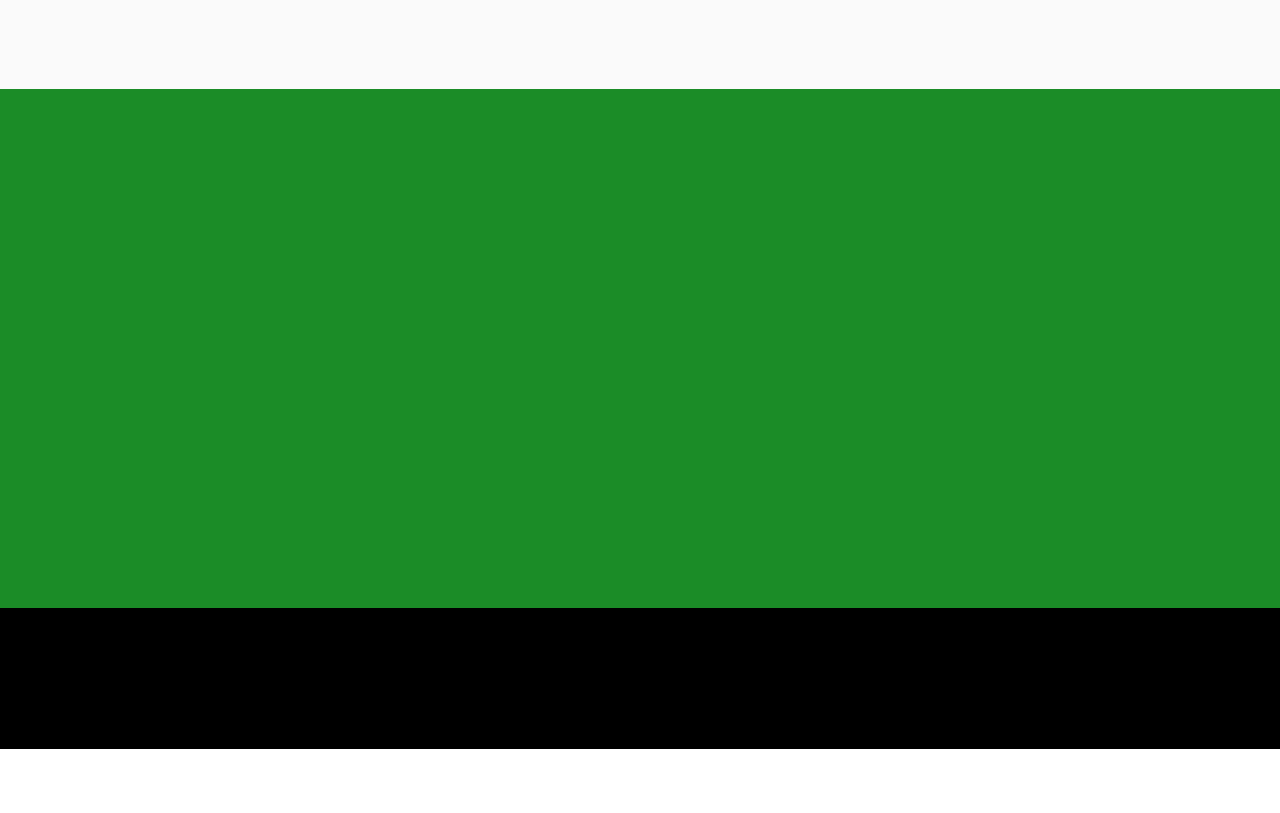
<file: page3.html>
<!DOCTYPE html>
<html  >
<head>
  <!-- Site made with Mobirise Website Builder v5.9.17, https://mobirise.com -->
  <meta charset="UTF-8">
  <meta http-equiv="X-UA-Compatible" content="IE=edge">
  <meta name="generator" content="Mobirise v5.9.17, mobirise.com">
  <meta name="viewport" content="width=device-width, initial-scale=1, minimum-scale=1">
  <link rel="shortcut icon" href="assets/images/manual-marca-terras.pdf-1-146x103.png" type="image/x-icon">
  <meta name="description" content="">
  
  
  <title>Terras Crédito rural</title>
  <link rel="stylesheet" href="assets/web/assets/mobirise-icons2/mobirise2.css">
  <link rel="stylesheet" href="assets/bootstrap/css/bootstrap.min.css">
  <link rel="stylesheet" href="assets/bootstrap/css/bootstrap-grid.min.css">
  <link rel="stylesheet" href="assets/bootstrap/css/bootstrap-reboot.min.css">
  <link rel="stylesheet" href="assets/animatecss/animate.css">
  <link rel="stylesheet" href="assets/dropdown/css/style.css">
  <link rel="stylesheet" href="assets/socicon/css/styles.css">
  <link rel="stylesheet" href="assets/theme/css/style.css">
  <link rel="preload" href="https://fonts.googleapis.com/css?family=Jost:100,200,300,400,500,600,700,800,900,100i,200i,300i,400i,500i,600i,700i,800i,900i&display=swap" as="style" onload="this.onload=null;this.rel='stylesheet'">
  <noscript><link rel="stylesheet" href="https://fonts.googleapis.com/css?family=Jost:100,200,300,400,500,600,700,800,900,100i,200i,300i,400i,500i,600i,700i,800i,900i&display=swap"></noscript>
  <link rel="preload" href="https://fonts.googleapis.com/css?family=Roboto:100,100i,300,300i,400,400i,500,500i,700,700i,900,900i&display=swap" as="style" onload="this.onload=null;this.rel='stylesheet'">
  <noscript><link rel="stylesheet" href="https://fonts.googleapis.com/css?family=Roboto:100,100i,300,300i,400,400i,500,500i,700,700i,900,900i&display=swap"></noscript>
  <link rel="preload" as="style" href="assets/mobirise/css/mbr-additional.css?v=65chm8"><link rel="stylesheet" href="assets/mobirise/css/mbr-additional.css?v=65chm8" type="text/css">

  
  
  
</head>
<body>
  
  <section data-bs-version="5.1" class="menu menu2 cid-ua8dErSe3x" once="menu" id="menu2-34">
    
    <nav class="navbar navbar-dropdown navbar-fixed-top navbar-expand-lg">
        <div class="container-fluid">
            <div class="navbar-brand">
                <span class="navbar-logo">
                    <a href="index.html">
                        <img src="assets/images/manual-marca-terras.pdf-1-146x103.png" alt="Mobirise Website Builder" style="height: 3rem;">
                    </a>
                </span>
                <span class="navbar-caption-wrap"><a class="navbar-caption text-black text-primary display-7" href="index.html">Terras App Solutions</a></span>
            </div>
            <button class="navbar-toggler" type="button" data-toggle="collapse" data-bs-toggle="collapse" data-target="#navbarSupportedContent" data-bs-target="#navbarSupportedContent" aria-controls="navbarNavAltMarkup" aria-expanded="false" aria-label="Toggle navigation">
                <div class="hamburger">
                    <span></span>
                    <span></span>
                    <span></span>
                    <span></span>
                </div>
            </button>
            <div class="collapse navbar-collapse" id="navbarSupportedContent">
                <ul class="navbar-nav nav-dropdown nav-right" data-app-modern-menu="true"><li class="nav-item"><a class="nav-link link text-black text-primary display-4" href="index.html">Página inicial</a></li><li class="nav-item"><a class="nav-link link text-black text-primary display-4" href="page5.html">Nossa história</a></li>
                    <li class="nav-item dropdown"><a class="nav-link link dropdown-toggle text-black display-4" href="https://mobiri.se" data-toggle="dropdown-submenu" data-bs-toggle="dropdown" data-bs-auto-close="outside" aria-expanded="false">Nossas soluções</a><div class="dropdown-menu" aria-labelledby="dropdown-875"><a class="dropdown-item text-black text-primary display-4" href="page3.html">Terras Crédito Rural</a><a class="show dropdown-item text-black display-4" href="page1.html">BusCAR</a><a class="show dropdown-item text-black text-primary display-4" href="page4.html">Terras Monitoramento</a></div></li><li class="nav-item"><a class="nav-link link text-black show text-primary display-4" href="index.html">Nosso blog&nbsp;(em desen.)</a></li><li class="nav-item"><a class="nav-link link text-black show text-primary display-4" href="index.html">Cases (em desen.)</a></li><li class="nav-item dropdown"><a class="nav-link link dropdown-toggle text-black display-4" href="https://mobiri.se" data-toggle="dropdown-submenu" data-bs-toggle="dropdown" data-bs-auto-close="outside" aria-expanded="false">Programas online</a><div class="dropdown-menu" aria-labelledby="dropdown-672"><a class="dropdown-item text-black text-primary display-4" href="https://www-terras-agr-br-1.rds.land/cadastro-curso-fundamentos" target="_blank">Curso Fundamentos em ESG à COP 30</a></div></li>
                    <li class="nav-item dropdown"><a class="nav-link link text-black dropdown-toggle display-4" href="https://mobiri.se" data-toggle="dropdown-submenu" data-bs-toggle="dropdown" data-bs-auto-close="outside" aria-expanded="false">Fale conosco</a><div class="dropdown-menu" aria-labelledby="dropdown-682"><a class="text-black show dropdown-item text-primary display-4" href="mailto:contato@terras.agr.br"><span class="socicon socicon-mail mbr-iconfont mbr-iconfont-btn"></span>Email</a><a class="text-black show dropdown-item text-primary display-4" href=" https://wa.me/+5591993797701?text=Ol%C3%A1,%20conheci%20voc%C3%AAs%20pelo%20site%20e%20gostaria%20de%20saber%20mais%20sobre%20as%20solu%C3%A7%C3%B5es%20da%20Terras%20!" target="_blank"><span class="socicon socicon-whatsapp mbr-iconfont mbr-iconfont-btn"></span>WhatsApp</a><a class="text-black dropdown-item text-primary display-4" href="https://www.instagram.com/terrasappsolutions/" target="_blank"><span class="socicon socicon-instagram mbr-iconfont mbr-iconfont-btn"></span>Instagram</a><a class="text-black show dropdown-item text-primary display-4" href="https://www.linkedin.com/company/10805881" target="_blank"><span class="socicon socicon-linkedin mbr-iconfont mbr-iconfont-btn"></span>Linkedin</a><a class="text-black show dropdown-item text-primary display-4" href="https://www.facebook.com/Terras-App-Solutions-796276493799471/?fref=ts" target="_blank"><span class="socicon socicon-facebook mbr-iconfont mbr-iconfont-btn"></span>Facebook</a><a class="text-black show dropdown-item text-primary display-4" href="https://www.youtube.com/channel/UC4PB7Lipgu1fUyRay8aKViA" target="_blank"><span class="socicon socicon-youtube mbr-iconfont mbr-iconfont-btn"></span>Youtube</a></div></li></ul>
                
                
            </div>
        </div>
    </nav>
</section>

<section data-bs-version="5.1" class="header10 cid-ua8dEsmANC mbr-fullscreen" id="header10-35">

    

    
    

    <div class="align-center container-fluid">
        <div class="row justify-content-center">
            <div class="col-md-12 col-lg-9">
                <h1 class="mbr-section-title mbr-fonts-style mb-3 display-2"><strong>A evolução da ferramenta para</strong><br><strong>criação de</strong><strong>&nbsp;projetos de crédito rural</strong></h1>
                <p class="mbr-text mbr-fonts-style display-7">Cadastro e automatização de glebas na palma da sua mão.</p>
                
                <div class="image-wrap mt-4">
                    <img src="assets/images/6-1538x865.png" alt="Mobirise Website Builder" title="">
                </div>
            </div>
        </div>
    </div>
</section>

<section data-bs-version="5.1" class="content5 cid-ua8dEsJ41t" id="content5-36">
    
    <div class="container">
        <div class="row justify-content-center">
            <div class="col-md-12 col-lg-11">
                
                
                <p class="mbr-text mbr-fonts-style display-7">O Terras Crédito Rural é um solução para cadastro de operações e elaboração automatizada de glebas para financiamento e análise socioambiental de propostas de crédito rural para Instituições Financeiras. O sistema cruza diferentes bancos de dados oficiais e produz um relatório de conformidade de acordo com a legislação do crédito rural brasilieiro. Isso é feito de forma transparente, ágil e simplificada, gerando maior segurança no processo de análise e aprovação do crédito rural para todos os envolvidos.<br></p>
            </div>
        </div>
    </div>
</section>

<section data-bs-version="5.1" class="features24 cid-ua8qDzxWsV" id="features24-3j">

    

    
    
    <div class="container-fluid">
        <div class="row justify-content-center">
            <div class="col-12">
                <div class="card-wrapper mb-4">
                    <div class="card-box align-center">
                        <h4 class="card-title mbr-fonts-style mb-4 display-2"><strong>Como a ferramenta funciona ?</strong></h4>
                        
                        
                    </div>
                </div>
            </div>
            <div class="col-12 col-md-6 col-lg-4">
                <div class="item first mbr-flex p-4">
                    <div class="icon-wrap w-100">
                        <div class="icon-box">
                            <span class="step-number mbr-fonts-style display-5">1</span>
                        </div>
                    </div>

                    <div class="text-box">
                        <h4 class="icon-title card-title mbr-black mbr-fonts-style display-5"><strong>Etapa</strong></h4>
                        <h5 class="mbr-text mbr-black mbr-fonts-style display-4">Preenchimento de proposta via web, app pu API.</h5>
                    </div>
                </div>
                <!-- <span mbr-icon class="mbr-iconfont mobi-mbri-devices mobi-mbri"></span> -->
            </div>
            <div class="col-12 col-md-6 col-lg-4">
                <div class="item mbr-flex p-4">
                    <div class="icon-wrap w-100">
                        <div class="icon-box">
                            <span class="step-number mbr-fonts-style display-5">2</span>
                        </div>
                    </div>
                    <div class="text-box">
                        <h4 class="icon-title card-title mbr-black mbr-fonts-style display-5">
                            <strong>Etapa</strong>
                        </h4>
                        <h5 class="mbr-text mbr-black mbr-fonts-style display-4">Análise automatizada dos critérios ambientais.</h5>
                    </div>
                </div>
            </div>
            <div class="col-12 col-md-6 col-lg-4">
                <div class="item mbr-flex p-4">
                    <div class="icon-wrap w-100">
                        <div class="icon-box">
                            <span class="step-number mbr-fonts-style display-5">3</span>
                        </div>
                    </div>
                    <div class="text-box">
                        <h4 class="icon-title card-title mbr-black mbr-fonts-style display-5">
                            <strong>Etapa</strong>
                        </h4>
                        <h5 class="mbr-text mbr-black mbr-fonts-style display-4">Internalização da proposta pela instituição Financeira.&nbsp;</h5>
                    </div>
                </div>
            </div>
            
            
            
            
            
        </div>
    </div>
</section>

<section data-bs-version="5.1" class="info1 cid-ua8dEtSvZp" id="info1-39">
    

    
    
    <div class="align-center container">
        <div class="row justify-content-center">
            <div class="col-12 col-lg-8">
                <h3 class="mbr-section-title mb-4 mbr-fonts-style display-1"><strong>Conheça agora o<br>Terras Crédito Rural!</strong></h3>
                <p class="mbr-text mb-5 mbr-fonts-style display-7">E tenha em suas mão solução para cadastro de operações e elaboração automatizada de glebas para financiamento e análise socioambiental de propostas de crédito rural para Instituições Financeiras.<br></p>
                <div class="mbr-section-btn"><a class="btn btn-white display-2" href=" https://wa.me/+5591993797701?text=Ol%C3%A1,%20conheci%20voc%C3%AAs%20pelo%20site%20e%20gostaria%20de%20saber%20mais%20sobre%20as%20solu%C3%A7%C3%B5es%20da%20Terras%20!" target="_blank">Saiba mais</a></div>
            </div>
        </div>
    </div>
</section>

<section data-bs-version="5.1" class="footer3 cid-ua8dEu9lvq" once="footers" id="footer3-3a">

    

    

    <div class="container">
        <div class="media-container-row align-center mbr-white">
            
            
            <div class="row row-copirayt">
                <p class="mbr-text mb-0 mbr-fonts-style mbr-white align-center display-4">Rua Antônio Barreto, 130, Edifício Village Office, sala 1508 - Umarizal - Belém - Pará - Brasil - 66055-050<br>+55 (91) 3226-9787 | suporte@terras.zendesk.com | WhatsApp: +55 (91) 99379-7701<br>TERRAS Todos os direitos preservados<br>Leia também: <a href="https://cdn.terras.agr.br/files/termos-de-uso-tcr-2020-07-08.pdf" class="text-primary" target="_blank">Termos de uso</a>, <a href="https://cdn.terras.agr.br/files/politica-de-privacidade-terras-2021-04-27.pdf" class="text-primary" target="_blank">Políticas de privacidade</a>, visite nossa <a href="https://www.terras.agr.br/central_de_privacidade" class="text-primary" target="_blank">central de privacidade</a></p>
            </div>
        </div>
    </div>
</section><section class="display-7" style="padding: 0;align-items: center;justify-content: center;flex-wrap: wrap;    align-content: center;display: flex;position: relative;height: 4rem;"><a href="https://mobiri.se/3181545" style="flex: 1 1;height: 4rem;position: absolute;width: 100%;z-index: 1;"><img alt="" style="height: 4rem;" src="[data-uri]"></a><p style="margin: 0;text-align: center;" class="display-7">&#8204;</p><a style="z-index:1" href="https://mobirise.com/builder/ai-website-generator.html">AI Website Generator</a></section><script src="assets/bootstrap/js/bootstrap.bundle.min.js"></script>  <script src="assets/smoothscroll/smooth-scroll.js"></script>  <script src="assets/ytplayer/index.js"></script>  <script src="assets/dropdown/js/navbar-dropdown.js"></script>  <script src="assets/theme/js/script.js"></script>  
  
  
  <input name="animation" type="hidden">
  </body>
</html>
</file>
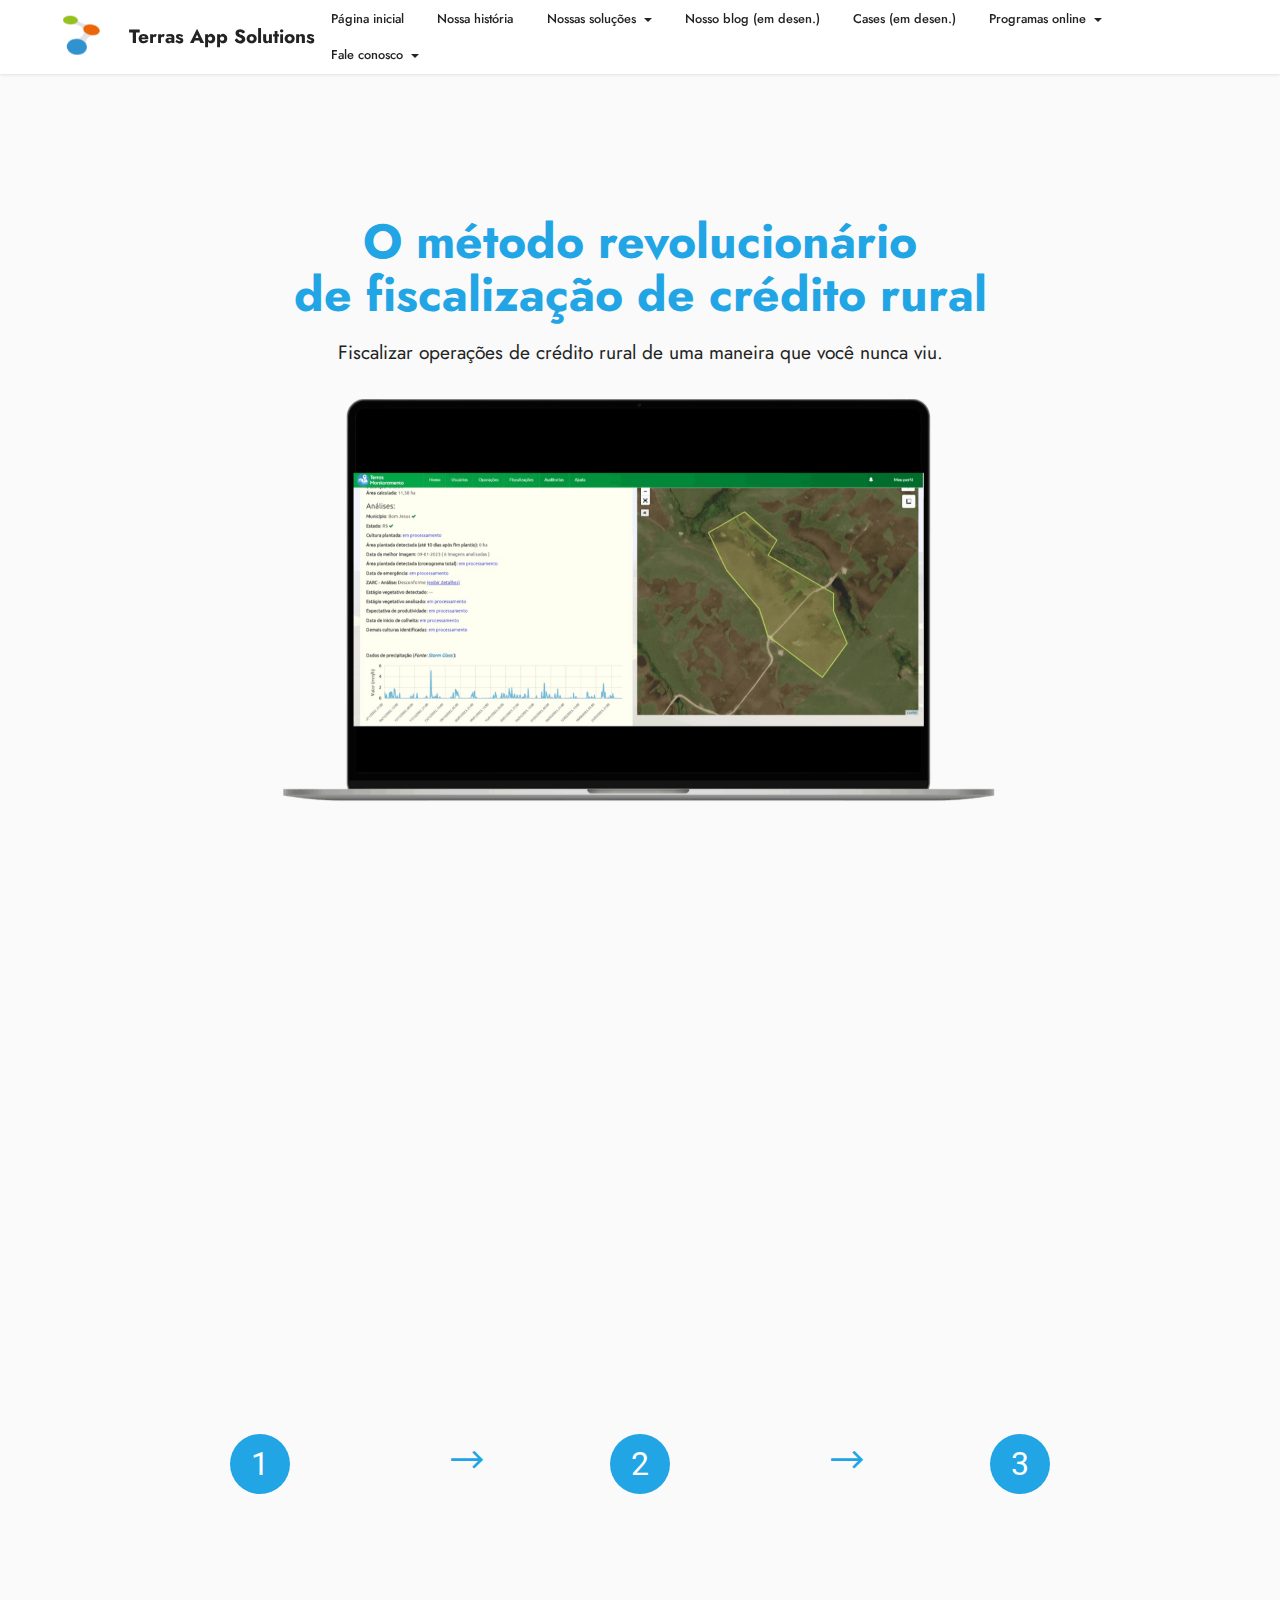
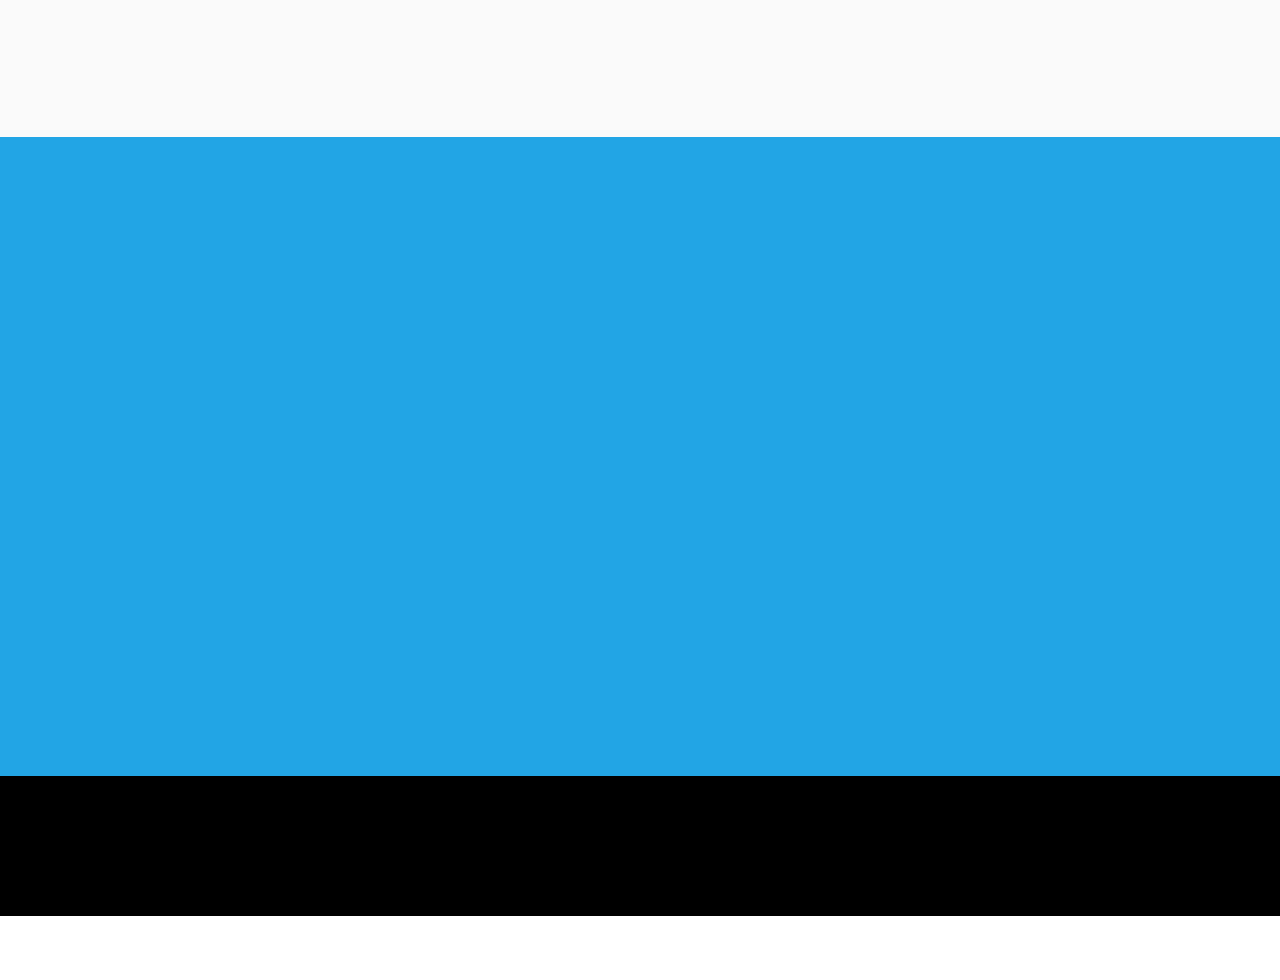
<file: page4.html>
<!DOCTYPE html>
<html  >
<head>
  <!-- Site made with Mobirise Website Builder v5.9.17, https://mobirise.com -->
  <meta charset="UTF-8">
  <meta http-equiv="X-UA-Compatible" content="IE=edge">
  <meta name="generator" content="Mobirise v5.9.17, mobirise.com">
  <meta name="viewport" content="width=device-width, initial-scale=1, minimum-scale=1">
  <link rel="shortcut icon" href="assets/images/manual-marca-terras.pdf-1-146x103.png" type="image/x-icon">
  <meta name="description" content="">
  
  
  <title>Terras Monitoramento</title>
  <link rel="stylesheet" href="assets/web/assets/mobirise-icons2/mobirise2.css">
  <link rel="stylesheet" href="assets/bootstrap/css/bootstrap.min.css">
  <link rel="stylesheet" href="assets/bootstrap/css/bootstrap-grid.min.css">
  <link rel="stylesheet" href="assets/bootstrap/css/bootstrap-reboot.min.css">
  <link rel="stylesheet" href="assets/animatecss/animate.css">
  <link rel="stylesheet" href="assets/dropdown/css/style.css">
  <link rel="stylesheet" href="assets/socicon/css/styles.css">
  <link rel="stylesheet" href="assets/theme/css/style.css">
  <link rel="preload" href="https://fonts.googleapis.com/css?family=Jost:100,200,300,400,500,600,700,800,900,100i,200i,300i,400i,500i,600i,700i,800i,900i&display=swap" as="style" onload="this.onload=null;this.rel='stylesheet'">
  <noscript><link rel="stylesheet" href="https://fonts.googleapis.com/css?family=Jost:100,200,300,400,500,600,700,800,900,100i,200i,300i,400i,500i,600i,700i,800i,900i&display=swap"></noscript>
  <link rel="preload" href="https://fonts.googleapis.com/css?family=Roboto:100,100i,300,300i,400,400i,500,500i,700,700i,900,900i&display=swap" as="style" onload="this.onload=null;this.rel='stylesheet'">
  <noscript><link rel="stylesheet" href="https://fonts.googleapis.com/css?family=Roboto:100,100i,300,300i,400,400i,500,500i,700,700i,900,900i&display=swap"></noscript>
  <link rel="preload" as="style" href="assets/mobirise/css/mbr-additional.css?v=7P19Jr"><link rel="stylesheet" href="assets/mobirise/css/mbr-additional.css?v=7P19Jr" type="text/css">

  
  
  
</head>
<body>
  
  <section data-bs-version="5.1" class="menu menu2 cid-ua8dHVT5EA" once="menu" id="menu2-3b">
    
    <nav class="navbar navbar-dropdown navbar-fixed-top navbar-expand-lg">
        <div class="container-fluid">
            <div class="navbar-brand">
                <span class="navbar-logo">
                    <a href="index.html">
                        <img src="assets/images/manual-marca-terras.pdf-1-146x103.png" alt="Mobirise Website Builder" style="height: 3rem;">
                    </a>
                </span>
                <span class="navbar-caption-wrap"><a class="navbar-caption text-black text-primary display-7" href="index.html">Terras App Solutions</a></span>
            </div>
            <button class="navbar-toggler" type="button" data-toggle="collapse" data-bs-toggle="collapse" data-target="#navbarSupportedContent" data-bs-target="#navbarSupportedContent" aria-controls="navbarNavAltMarkup" aria-expanded="false" aria-label="Toggle navigation">
                <div class="hamburger">
                    <span></span>
                    <span></span>
                    <span></span>
                    <span></span>
                </div>
            </button>
            <div class="collapse navbar-collapse" id="navbarSupportedContent">
                <ul class="navbar-nav nav-dropdown nav-right" data-app-modern-menu="true"><li class="nav-item"><a class="nav-link link text-black text-primary display-4" href="index.html">Página inicial</a></li><li class="nav-item"><a class="nav-link link text-black text-primary display-4" href="page5.html">Nossa história</a></li>
                    <li class="nav-item dropdown"><a class="nav-link link dropdown-toggle text-black display-4" href="https://mobiri.se" data-toggle="dropdown-submenu" data-bs-toggle="dropdown" data-bs-auto-close="outside" aria-expanded="false">Nossas soluções</a><div class="dropdown-menu" aria-labelledby="dropdown-875"><a class="dropdown-item text-black text-primary display-4" href="page3.html">Terras Crédito Rural</a><a class="show dropdown-item text-black display-4" href="page1.html">BusCAR</a><a class="show dropdown-item text-black text-primary display-4" href="page4.html">Terras Monitoramento</a></div></li><li class="nav-item"><a class="nav-link link text-black show text-primary display-4" href="index.html">Nosso blog&nbsp;(em desen.)</a></li><li class="nav-item"><a class="nav-link link text-black show text-primary display-4" href="index.html">Cases (em desen.)</a></li><li class="nav-item dropdown"><a class="nav-link link dropdown-toggle text-black display-4" href="https://mobiri.se" data-toggle="dropdown-submenu" data-bs-toggle="dropdown" data-bs-auto-close="outside" aria-expanded="false">Programas online</a><div class="dropdown-menu" aria-labelledby="dropdown-672"><a class="dropdown-item text-black text-primary display-4" href="https://www-terras-agr-br-1.rds.land/cadastro-curso-fundamentos" target="_blank">Curso Fundamentos em ESG à COP 30</a></div></li>
                    <li class="nav-item dropdown"><a class="nav-link link text-black dropdown-toggle display-4" href="https://mobiri.se" data-toggle="dropdown-submenu" data-bs-toggle="dropdown" data-bs-auto-close="outside" aria-expanded="false">Fale conosco</a><div class="dropdown-menu" aria-labelledby="dropdown-682"><a class="text-black show dropdown-item text-primary display-4" href="mailto:contato@terras.agr.br"><span class="socicon socicon-mail mbr-iconfont mbr-iconfont-btn"></span>Email</a><a class="text-black show dropdown-item text-primary display-4" href=" https://wa.me/+5591993797701?text=Ol%C3%A1,%20conheci%20voc%C3%AAs%20pelo%20site%20e%20gostaria%20de%20saber%20mais%20sobre%20as%20solu%C3%A7%C3%B5es%20da%20Terras%20!" target="_blank"><span class="socicon socicon-whatsapp mbr-iconfont mbr-iconfont-btn"></span>WhatsApp</a><a class="text-black dropdown-item text-primary display-4" href="https://www.instagram.com/terrasappsolutions/" target="_blank"><span class="socicon socicon-instagram mbr-iconfont mbr-iconfont-btn"></span>Instagram</a><a class="text-black show dropdown-item text-primary display-4" href="https://www.linkedin.com/company/10805881" target="_blank"><span class="socicon socicon-linkedin mbr-iconfont mbr-iconfont-btn"></span>Linkedin</a><a class="text-black show dropdown-item text-primary display-4" href="https://www.facebook.com/Terras-App-Solutions-796276493799471/?fref=ts" target="_blank"><span class="socicon socicon-facebook mbr-iconfont mbr-iconfont-btn"></span>Facebook</a><a class="text-black show dropdown-item text-primary display-4" href="https://www.youtube.com/channel/UC4PB7Lipgu1fUyRay8aKViA" target="_blank"><span class="socicon socicon-youtube mbr-iconfont mbr-iconfont-btn"></span>Youtube</a></div></li></ul>
                
                
            </div>
        </div>
    </nav>
</section>

<section data-bs-version="5.1" class="header10 cid-ua8dHWj5Fu mbr-fullscreen" id="header10-3c">

    

    
    

    <div class="align-center container-fluid">
        <div class="row justify-content-center">
            <div class="col-md-12 col-lg-9">
                <h1 class="mbr-section-title mbr-fonts-style mb-3 display-2"><strong>O método revolucionário<br>de fiscalização de crédito rural</strong></h1>
                <p class="mbr-text mbr-fonts-style display-7">Fiscalizar operações de crédito rural de uma maneira que você nunca viu.</p>
                
                <div class="image-wrap mt-4">
                    <img src="assets/images/7-1538x865.png" alt="Mobirise Website Builder" title="">
                </div>
            </div>
        </div>
    </div>
</section>

<section data-bs-version="5.1" class="content5 cid-ua8dHWvexH" id="content5-3d">
    
    <div class="container">
        <div class="row justify-content-center">
            <div class="col-md-12 col-lg-10">
                
                
                <p class="mbr-text mbr-fonts-style display-7">O Terras Monitoramento é um sistema que gera a fiscalização por sensoriamento remoto de operações de crédito rural para as Instituições Financeiras (IF), nos moldes da Resolução CMN nº 4.895/21 e demais dispositivos do Manual de Crédito Rural do Banco Central do Brasil que tratam do tema. O sistema utiliza imageamento de satélite da área fiscalizada para gerar três relatórios referentes às fases da cultura financiada: plantio, pleno, colheita. São verificadas informações como a localização, cultura, estágio, área plantada e outras, dando maior segurança à IF sobre suas operações financiadas.<br></p>
            </div>
        </div>
    </div>
</section>

<section data-bs-version="5.1" class="features24 cid-ua8dHWF8IX" id="features24-3e">

    

    
    
    <div class="container">
        <div class="row justify-content-center">
            <div class="col-12">
                <div class="card-wrapper mb-4">
                    <div class="card-box align-center">
                        <h4 class="card-title mbr-fonts-style mb-4 display-2">
                            <strong>Como a ferramenta funciona ?</strong></h4>
                        
                        
                    </div>
                </div>
            </div>
            <div class="col-12 col-md-6 col-lg-4">
                <div class="item first mbr-flex p-4">
                    <div class="icon-wrap w-100">
                        <div class="icon-box">
                            <span class="step-number mbr-fonts-style display-5">1</span>
                        </div>
                    </div>

                    <div class="text-box">
                        <h4 class="icon-title card-title mbr-black mbr-fonts-style display-5"><strong>Etapa</strong></h4>
                        <h5 class="mbr-text mbr-black mbr-fonts-style display-4">Envio da gleba para monitoramento ou fiscalização.</h5>
                    </div>
                </div>
                <!-- <span mbr-icon class="mbr-iconfont mobi-mbri-devices mobi-mbri"></span> -->
            </div>
            <div class="col-12 col-md-6 col-lg-4">
                <div class="item mbr-flex p-4">
                    <div class="icon-wrap w-100">
                        <div class="icon-box">
                            <span class="step-number mbr-fonts-style display-5">2</span>
                        </div>
                    </div>
                    <div class="text-box">
                        <h4 class="icon-title card-title mbr-black mbr-fonts-style display-5"><strong>Etapa</strong></h4>
                        <h5 class="mbr-text mbr-black mbr-fonts-style display-4">Aguardar a análise por meio de imagens de satélite, Inteligência Artificial e especialistas da Terras.</h5>
                    </div>
                </div>
            </div>
            <div class="col-12 col-md-6 col-lg-4">
                <div class="item mbr-flex p-4">
                    <div class="icon-wrap w-100">
                        <div class="icon-box">
                            <span class="step-number mbr-fonts-style display-5">3</span>
                        </div>
                    </div>
                    <div class="text-box">
                        <h4 class="icon-title card-title mbr-black mbr-fonts-style display-5"><strong>Etapa</strong></h4>
                        <h5 class="mbr-text mbr-black mbr-fonts-style display-4">Acessar a análise da gleba e/ou baixar o relatório da fiscalização.</h5>
                    </div>
                </div>
            </div>
            
            
            
            
            
        </div>
    </div>
</section>

<section data-bs-version="5.1" class="info1 cid-ua8dHXezFd" id="info1-3g">
    

    
    
    <div class="align-center container">
        <div class="row justify-content-center">
            <div class="col-12 col-lg-8">
                <h3 class="mbr-section-title mb-4 mbr-fonts-style display-1"><strong>Conheça a solução Terras Monitoramento!</strong></h3>
                <p class="mbr-text mb-5 mbr-fonts-style display-7">A evolução do método de fiscalização da aplicação de crédito rural.</p>
                <div class="mbr-section-btn"><a class="btn btn-white display-2" href=" https://wa.me/+5591993797701?text=Ol%C3%A1,%20conheci%20voc%C3%AAs%20pelo%20site%20e%20gostaria%20de%20saber%20mais%20sobre%20as%20solu%C3%A7%C3%B5es%20da%20Terras%20!" target="_blank">Saiba mais</a></div>
            </div>
        </div>
    </div>
</section>

<section data-bs-version="5.1" class="footer3 cid-ua8dHXrBll" once="footers" id="footer3-3h">

    

    

    <div class="container">
        <div class="media-container-row align-center mbr-white">
            
            
            <div class="row row-copirayt">
                <p class="mbr-text mb-0 mbr-fonts-style mbr-white align-center display-4">Rua Antônio Barreto, 130, Edifício Village Office, sala 1508 - Umarizal - Belém - Pará - Brasil - 66055-050<br>+55 (91) 3226-9787 | suporte@terras.zendesk.com | WhatsApp: +55 (91) 99379-7701<br>TERRAS Todos os direitos preservados<br>Leia também: <a href="https://cdn.terras.agr.br/files/termos-de-uso-tcr-2020-07-08.pdf" class="text-primary" target="_blank">Termos de uso</a>, <a href="https://cdn.terras.agr.br/files/politica-de-privacidade-terras-2021-04-27.pdf" class="text-primary" target="_blank">Políticas de privacidade</a>, visite nossa <a href="https://www.terras.agr.br/central_de_privacidade" class="text-primary" target="_blank">central de privacidade</a></p>
            </div>
        </div>
    </div>
</section><section class="display-7" style="padding: 0;align-items: center;justify-content: center;flex-wrap: wrap;    align-content: center;display: flex;position: relative;height: 4rem;"><a href="https://mobiri.se/3181545" style="flex: 1 1;height: 4rem;position: absolute;width: 100%;z-index: 1;"><img alt="" style="height: 4rem;" src="[data-uri]"></a><p style="margin: 0;text-align: center;" class="display-7">&#8204;</p><a style="z-index:1" href="https://mobirise.com/builder/ai-website-maker.html">Free AI Website Maker</a></section><script src="assets/bootstrap/js/bootstrap.bundle.min.js"></script>  <script src="assets/smoothscroll/smooth-scroll.js"></script>  <script src="assets/ytplayer/index.js"></script>  <script src="assets/dropdown/js/navbar-dropdown.js"></script>  <script src="assets/theme/js/script.js"></script>  
  
  
  <input name="animation" type="hidden">
  </body>
</html>
</file>
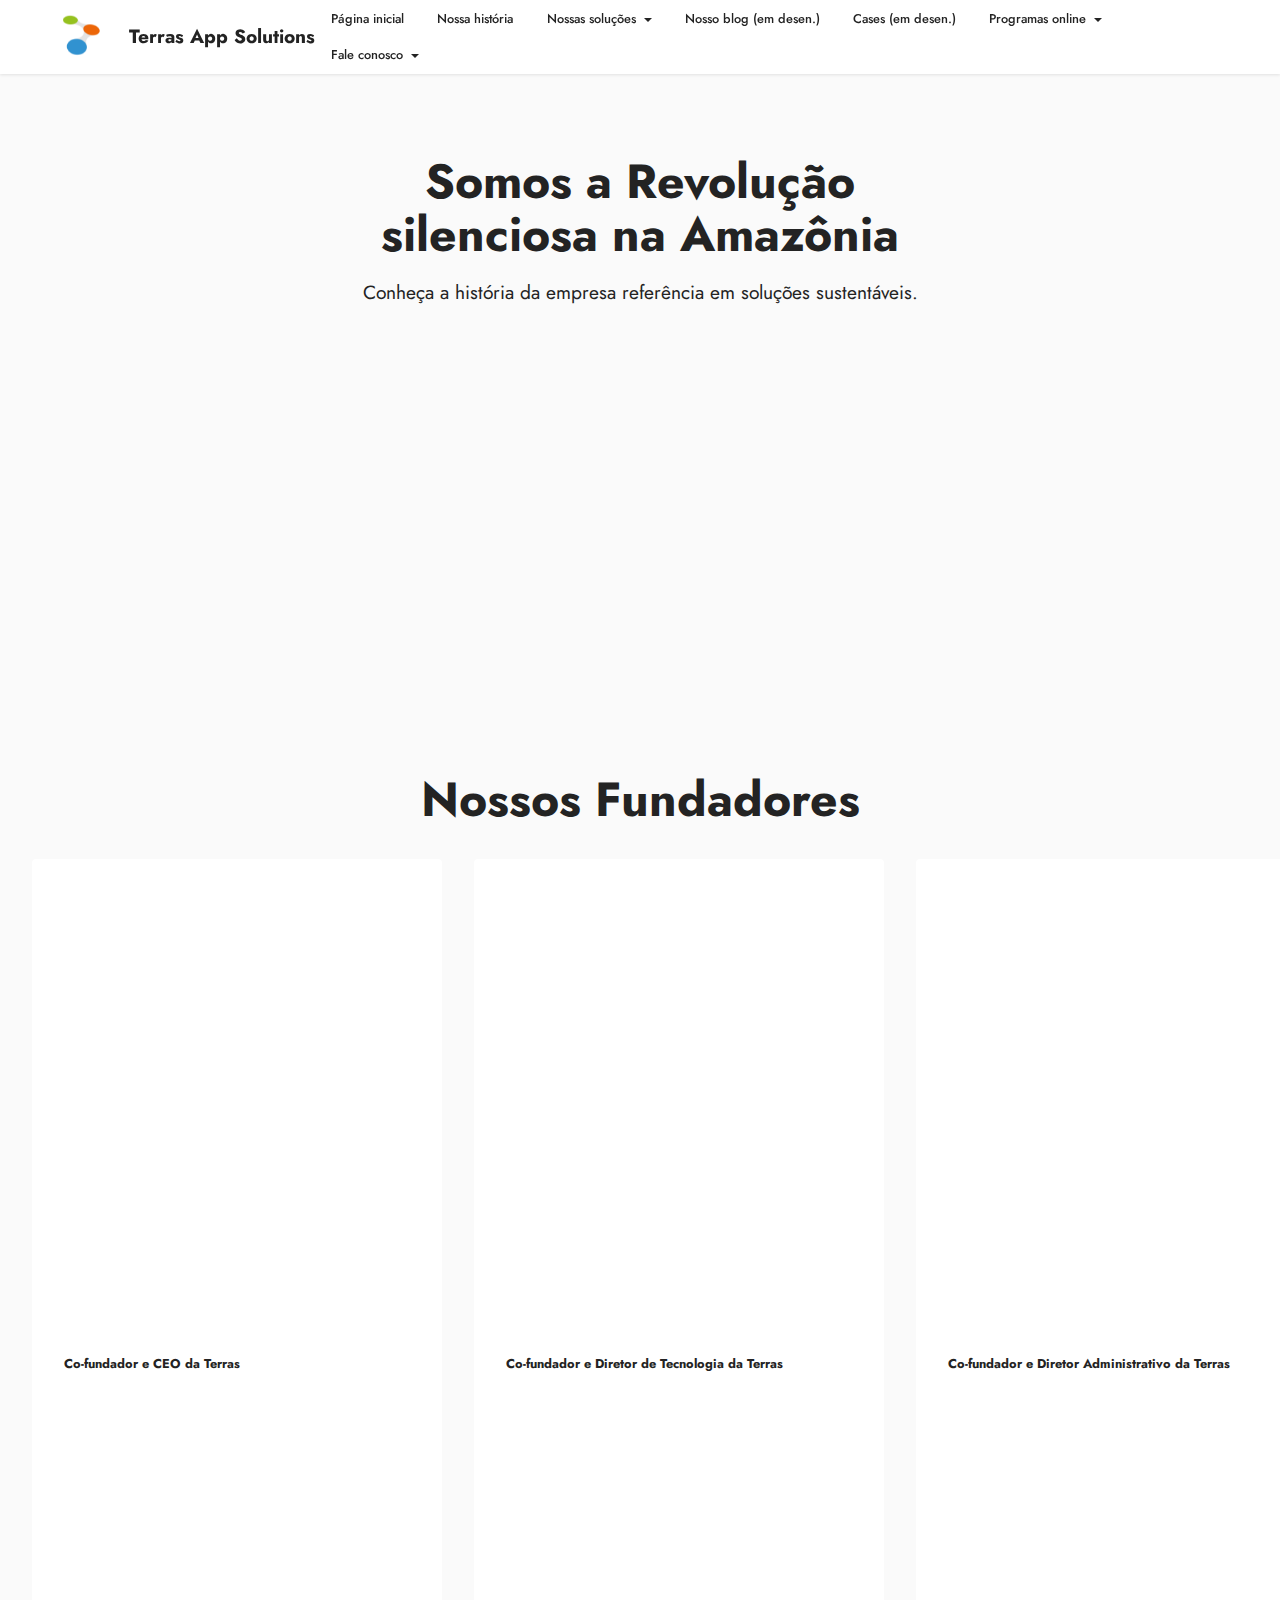
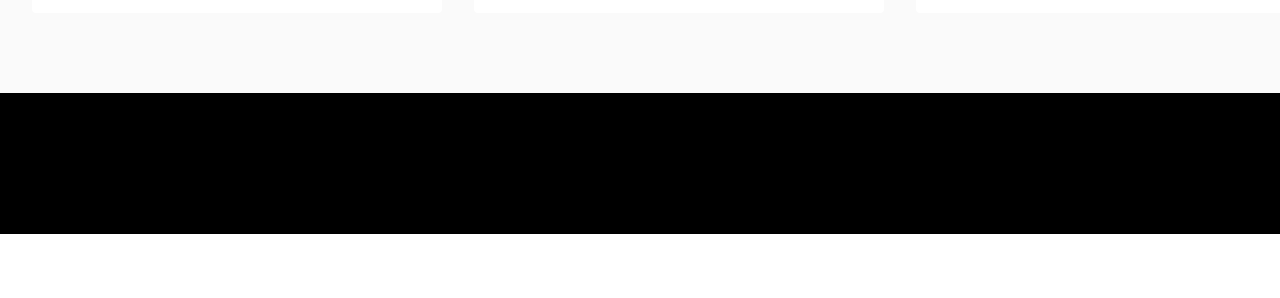
<file: page5.html>
<!DOCTYPE html>
<html  >
<head>
  <!-- Site made with Mobirise Website Builder v5.9.17, https://mobirise.com -->
  <meta charset="UTF-8">
  <meta http-equiv="X-UA-Compatible" content="IE=edge">
  <meta name="generator" content="Mobirise v5.9.17, mobirise.com">
  <meta name="viewport" content="width=device-width, initial-scale=1, minimum-scale=1">
  <link rel="shortcut icon" href="assets/images/manual-marca-terras.pdf-1-146x103.png" type="image/x-icon">
  <meta name="description" content="">
  
  
  <title>Nossa história</title>
  <link rel="stylesheet" href="assets/web/assets/mobirise-icons2/mobirise2.css">
  <link rel="stylesheet" href="assets/bootstrap/css/bootstrap.min.css">
  <link rel="stylesheet" href="assets/bootstrap/css/bootstrap-grid.min.css">
  <link rel="stylesheet" href="assets/bootstrap/css/bootstrap-reboot.min.css">
  <link rel="stylesheet" href="assets/animatecss/animate.css">
  <link rel="stylesheet" href="assets/dropdown/css/style.css">
  <link rel="stylesheet" href="assets/socicon/css/styles.css">
  <link rel="stylesheet" href="assets/theme/css/style.css">
  <link rel="preload" href="https://fonts.googleapis.com/css?family=Jost:100,200,300,400,500,600,700,800,900,100i,200i,300i,400i,500i,600i,700i,800i,900i&display=swap" as="style" onload="this.onload=null;this.rel='stylesheet'">
  <noscript><link rel="stylesheet" href="https://fonts.googleapis.com/css?family=Jost:100,200,300,400,500,600,700,800,900,100i,200i,300i,400i,500i,600i,700i,800i,900i&display=swap"></noscript>
  <link rel="preload" href="https://fonts.googleapis.com/css?family=Roboto:100,100i,300,300i,400,400i,500,500i,700,700i,900,900i&display=swap" as="style" onload="this.onload=null;this.rel='stylesheet'">
  <noscript><link rel="stylesheet" href="https://fonts.googleapis.com/css?family=Roboto:100,100i,300,300i,400,400i,500,500i,700,700i,900,900i&display=swap"></noscript>
  <link rel="preload" as="style" href="assets/mobirise/css/mbr-additional.css?v=3qQZu4"><link rel="stylesheet" href="assets/mobirise/css/mbr-additional.css?v=3qQZu4" type="text/css">

  
  
  
</head>
<body>
  
  <section data-bs-version="5.1" class="menu menu2 cid-u9tLu7Mcac" once="menu" id="menu2-1f">
    
    <nav class="navbar navbar-dropdown navbar-fixed-top navbar-expand-lg">
        <div class="container-fluid">
            <div class="navbar-brand">
                <span class="navbar-logo">
                    <a href="index.html">
                        <img src="assets/images/manual-marca-terras.pdf-1-146x103.png" alt="Mobirise Website Builder" style="height: 3rem;">
                    </a>
                </span>
                <span class="navbar-caption-wrap"><a class="navbar-caption text-black text-primary display-7" href="index.html">Terras App Solutions</a></span>
            </div>
            <button class="navbar-toggler" type="button" data-toggle="collapse" data-bs-toggle="collapse" data-target="#navbarSupportedContent" data-bs-target="#navbarSupportedContent" aria-controls="navbarNavAltMarkup" aria-expanded="false" aria-label="Toggle navigation">
                <div class="hamburger">
                    <span></span>
                    <span></span>
                    <span></span>
                    <span></span>
                </div>
            </button>
            <div class="collapse navbar-collapse" id="navbarSupportedContent">
                <ul class="navbar-nav nav-dropdown nav-right" data-app-modern-menu="true"><li class="nav-item"><a class="nav-link link text-black text-primary display-4" href="index.html">Página inicial</a></li><li class="nav-item"><a class="nav-link link text-black text-primary display-4" href="page5.html">Nossa história</a></li>
                    <li class="nav-item dropdown"><a class="nav-link link dropdown-toggle text-black display-4" href="https://mobiri.se" data-toggle="dropdown-submenu" data-bs-toggle="dropdown" data-bs-auto-close="outside" aria-expanded="false">Nossas soluções</a><div class="dropdown-menu" aria-labelledby="dropdown-875"><a class="dropdown-item text-black text-primary display-4" href="page3.html">Terras Crédito Rural</a><a class="show dropdown-item text-black display-4" href="page1.html">BusCAR</a><a class="show dropdown-item text-black text-primary display-4" href="page4.html">Terras Monitoramento</a></div></li><li class="nav-item"><a class="nav-link link text-black show text-primary display-4" href="index.html">Nosso blog&nbsp;(em desen.)</a></li><li class="nav-item"><a class="nav-link link text-black show text-primary display-4" href="index.html">Cases (em desen.)</a></li><li class="nav-item dropdown"><a class="nav-link link dropdown-toggle text-black display-4" href="https://mobiri.se" data-toggle="dropdown-submenu" data-bs-toggle="dropdown" data-bs-auto-close="outside" aria-expanded="false">Programas online</a><div class="dropdown-menu" aria-labelledby="dropdown-672"><a class="dropdown-item text-black text-primary display-4" href="https://www-terras-agr-br-1.rds.land/cadastro-curso-fundamentos" target="_blank">Curso Fundamentos em ESG à COP 30</a></div></li>
                    <li class="nav-item dropdown"><a class="nav-link link text-black dropdown-toggle display-4" href="https://mobiri.se" data-toggle="dropdown-submenu" data-bs-toggle="dropdown" data-bs-auto-close="outside" aria-expanded="false">Fale conosco</a><div class="dropdown-menu" aria-labelledby="dropdown-682"><a class="text-black show dropdown-item text-primary display-4" href="mailto:contato@terras.agr.br"><span class="socicon socicon-mail mbr-iconfont mbr-iconfont-btn"></span>Email</a><a class="text-black show dropdown-item text-primary display-4" href=" https://wa.me/+5591993797701?text=Ol%C3%A1,%20conheci%20voc%C3%AAs%20pelo%20site%20e%20gostaria%20de%20saber%20mais%20sobre%20as%20solu%C3%A7%C3%B5es%20da%20Terras%20!" target="_blank"><span class="socicon socicon-whatsapp mbr-iconfont mbr-iconfont-btn"></span>WhatsApp</a><a class="text-black dropdown-item text-primary display-4" href="https://www.instagram.com/terrasappsolutions/" target="_blank"><span class="socicon socicon-instagram mbr-iconfont mbr-iconfont-btn"></span>Instagram</a><a class="text-black show dropdown-item text-primary display-4" href="https://www.linkedin.com/company/10805881" target="_blank"><span class="socicon socicon-linkedin mbr-iconfont mbr-iconfont-btn"></span>Linkedin</a><a class="text-black show dropdown-item text-primary display-4" href="https://www.facebook.com/Terras-App-Solutions-796276493799471/?fref=ts" target="_blank"><span class="socicon socicon-facebook mbr-iconfont mbr-iconfont-btn"></span>Facebook</a><a class="text-black show dropdown-item text-primary display-4" href="https://www.youtube.com/channel/UC4PB7Lipgu1fUyRay8aKViA" target="_blank"><span class="socicon socicon-youtube mbr-iconfont mbr-iconfont-btn"></span>Youtube</a></div></li></ul>
                
                
            </div>
        </div>
    </nav>
</section>

<section data-bs-version="5.1" class="header16 cid-uafBD4BXTr" id="header16-5f">

    

    
    

    <div class="container">
        <div class="row justify-content-center">
            <div class="col-12 col-lg-7">
                <h1 class="mbr-section-title mbr-fonts-style mb-3 display-2"><strong>Somos a Revolução<br>silenciosa na Amazônia</strong></h1>
                <p class="mbr-text mbr-fonts-style display-7">Conheça a história da empresa referência em soluções sustentáveis.</p>
                
                <div class="video-wrapper mt-4"><iframe class="mbr-embedded-video" src="https://www.youtube.com/embed/OwEkpnLc0EM?rel=0&amp;amp;&amp;showinfo=0&amp;autoplay=0&amp;loop=0" width="1280" height="720" frameborder="0" allowfullscreen></iframe></div>
            </div>
        </div>
    </div>
</section>

<section data-bs-version="5.1" class="slider3 mbr-embla cid-u9tLMsjXIR" id="slider3-1i">
    

    
    
    <div class="position-relative text-center">
        <div class="col-12">
            <h3 class="mbr-section-title mbr-fonts-style align-center mb-4 display-2">
                <strong>Nossos Fundadores</strong></h3>
            
        </div>
        <div class="embla" data-skip-snaps="true" data-align="center" data-contain-scroll="trimSnaps" data-auto-play-interval="5" data-draggable="true">
            <div class="embla__viewport container-fluid">
                <div class="embla__container">
                    <div class="embla__slide slider-image item active" style="margin-left: 1rem; margin-right: 1rem;">
                        <div class="card-wrap">
                            <div class="item-wrapper position-relative">
                                <div class="image-wrap">
                                    <img src="assets/images/1-1-600x600.png" alt="Mobirise Website Builder" data-slide-to="1" data-bs-slide-to="1">
                                </div>
                            </div>
                            <div class="content-wrap">
                                <h5 class="mbr-section-title card-title mbr-fonts-style align-center m-0 display-5"><strong>Carlos Souza Jr</strong></h5>
                                <h6 class="mbr-role mbr-fonts-style align-center mb-3 display-4"><strong>Co-fundador e CEO da Terras</strong></h6>
                                <p class="card-text mbr-fonts-style align-center display-4">
                                    Ph.D. Doutor em Geografia pela Universidade de Santa Bárbara, EUA,  com ênfase em sensoriamento remoto aplicado ao monitoramento ambiental. Mestre em Ciências do Solo pela Universidade da Penn State University, EUA, e Geólogo pela Universidade Federal do Pará (UFPA), Brasil. Com mais de 20 anos de experiência em estudos e pesquisas na Amazônia Brasileira, possui mais de 100 artigos técnicos e científicos publicados em periódicos internacionais e nacionais renomados
                                </p>
                                
                                
                            </div>
                        </div>
                    </div>
                    <div class="embla__slide slider-image item" style="margin-left: 1rem; margin-right: 1rem;">
                        <div class="card-wrap">
                            <div class="item-wrapper position-relative">
                                <div class="image-wrap">
                                    <img src="assets/images/2-2-600x600.png" alt="Mobirise Website Builder" data-slide-to="2" data-bs-slide-to="2">
                                </div>
                            </div>
                            <div class="content-wrap">
                                <h5 class="mbr-section-title card-title mbr-fonts-style align-center m-0 display-5">
                                    <strong>Elton Costa</strong></h5>
                                <h6 class="mbr-role mbr-fonts-style align-center mb-3 display-4"><strong>Co-fundador e Diretor de Tecnologia da Terras</strong></h6>
                                <p class="card-text mbr-fonts-style align-center display-4">
                                     Engenheiro da Computação pela Universidade Federal do Pará (UFPA), Brasil. Com mais de 10 anos de experiência em elaboração de projetos de software e gestão de infraestrutura de cloud computing.
                                </p>
                                
                                
                            </div>
                        </div>
                    </div>
                    <div class="embla__slide slider-image item" style="margin-left: 1rem; margin-right: 1rem;">
                        <div class="card-wrap">
                            <div class="item-wrapper position-relative">
                                <div class="image-wrap">
                                    <img src="assets/images/3-2-600x600.png" alt="Mobirise Website Builder" data-slide-to="3" data-bs-slide-to="3">
                                </div>
                            </div>
                            <div class="content-wrap">
                                <h5 class="mbr-section-title card-title mbr-fonts-style align-center m-0 display-5">
                                    <strong>Paulo Amaral</strong></h5>
                                <h6 class="mbr-role mbr-fonts-style align-center mb-3 display-4"><strong>Co-fundador e Diretor Administrativo da Terras</strong></h6>
                                <p class="card-text mbr-fonts-style align-center display-4">
                                     M.Sc. - Mestre em Manejo Florestal e Conservação da Biodiversidade pelo Centro Agronómico Tropical de Investigación y Enseñanza (CATIE-Costa Rica). Especialista em Agricultura Familiar e Desenvolvimento Agrário pela Universidade Federal do Pará (UFPA) e Engenheiro Agrônomo pela Universidade Federal Rural da Amazônia (UFRA, antiga FCAP). Possui mais de 20 anos de experiência com estudos na Amazônia Brasileira, possui mais de 50 artigos técnicos e científicos e livros publicados em periódicos internacionais e nacionais renomados.
                                </p>
                                
                                
                            </div>
                        </div>
                    </div>
                    <div class="embla__slide slider-image item" style="margin-left: 1rem; margin-right: 1rem;">
                        <div class="card-wrap">
                            <div class="item-wrapper position-relative">
                                <div class="image-wrap">
                                    <img src="assets/images/design-sem-nome-12-600x600.png" alt="Mobirise Website Builder" data-slide-to="4" data-bs-slide-to="4">
                                </div>
                            </div>
                            <div class="content-wrap">
                                <h5 class="mbr-section-title card-title mbr-fonts-style align-center m-0 display-5"><strong>Roberto Smeraldi</strong></h5>
                                <h6 class="mbr-role mbr-fonts-style align-center mb-3 display-4"><strong>Co-fundador da Terras</strong></h6>
                                <p class="card-text mbr-fonts-style align-center display-4">
                                    Jornalista, fundador e diretor da OSCIP Amigos da Terra – Amazônia Brasileira. Smeraldi já publicou ensaios e livros sobre desenvolvimento, sustentabilidade, políticas públicas, Amazônia, florestas, viagem e gastronomia. Smeraldi foi pioneiro no movimento de sustentabilidade, no Brasil e no mundo, e dedicou grande parte de sua vida à Amazônia.
                                </p>
                                
                                
                            </div>
                        </div>
                    </div><div class="embla__slide slider-image item" style="margin-left: 1rem; margin-right: 1rem;">
                        <div class="card-wrap">
                            <div class="item-wrapper position-relative">
                                <div class="image-wrap">
                                    <img src="assets/images/5-1-480x480.png" alt="Mobirise Website Builder" data-slide-to="5" data-bs-slide-to="5">
                                </div>
                            </div>
                            <div class="content-wrap">
                                <h5 class="mbr-section-title card-title mbr-fonts-style align-center m-0 display-5"><strong>Victor Lins</strong></h5>
                                <h6 class="mbr-role mbr-fonts-style align-center mb-3 display-4"><strong>Co-fundador e Diretor de Produtos da Terras</strong></h6>
                                <p class="card-text mbr-fonts-style align-center display-4">
                                    MBA Executivo em Administração, com ênfase em Gestão da Tecnologia da Informação. Engenheiro da Computação pela Universidade Federal do Pará (UFPA), Brasil. Com mais de 10 anos de experiência em elaboração de projetos de software. Foi colaborador inicial no projeto Google Earth Engine da Google Inc.
                                </p>
                                
                                
                            </div>
                        </div>
                    </div>
                </div>
            </div>
            <button class="embla__button embla__button--prev">
                <span class="mobi-mbri mobi-mbri-arrow-prev mbr-iconfont" aria-hidden="true"></span>
                <span class="sr-only visually-hidden visually-hidden">Previous</span>
            </button>
            <button class="embla__button embla__button--next">
                <span class="mobi-mbri mobi-mbri-arrow-next mbr-iconfont" aria-hidden="true"></span>
                <span class="sr-only visually-hidden visually-hidden">Next</span>
            </button>
        </div>
    </div>
</section>

<section data-bs-version="5.1" class="footer3 cid-u9tLucTX9h" once="footers" id="footer3-1g">

    

    

    <div class="container">
        <div class="media-container-row align-center mbr-white">
            
            
            <div class="row row-copirayt">
                <p class="mbr-text mb-0 mbr-fonts-style mbr-white align-center display-4">Rua Antônio Barreto, 130, Edifício Village Office, sala 1508 - Umarizal - Belém - Pará - Brasil - 66055-050<br>+55 (91) 3226-9787 | suporte@terras.zendesk.com | WhatsApp: +55 (91) 99379-7701<br>TERRAS Todos os direitos preservados<br>Leia também: <a href="https://cdn.terras.agr.br/files/termos-de-uso-tcr-2020-07-08.pdf" class="text-primary" target="_blank">Termos de uso</a>, <a href="https://cdn.terras.agr.br/files/politica-de-privacidade-terras-2021-04-27.pdf" class="text-primary" target="_blank">Políticas de privacidade</a>, visite nossa <a href="https://www.terras.agr.br/central_de_privacidade" class="text-primary" target="_blank">central de privacidade</a></p>
            </div>
        </div>
    </div>
</section><section class="display-7" style="padding: 0;align-items: center;justify-content: center;flex-wrap: wrap;    align-content: center;display: flex;position: relative;height: 4rem;"><a href="https://mobiri.se/3181545" style="flex: 1 1;height: 4rem;position: absolute;width: 100%;z-index: 1;"><img alt="" style="height: 4rem;" src="[data-uri]"></a><p style="margin: 0;text-align: center;" class="display-7">&#8204;</p><a style="z-index:1" href="https://mobirise.com">Mobirise.com </a></section><script src="assets/bootstrap/js/bootstrap.bundle.min.js"></script>  <script src="assets/smoothscroll/smooth-scroll.js"></script>  <script src="assets/ytplayer/index.js"></script>  <script src="assets/dropdown/js/navbar-dropdown.js"></script>  <script src="assets/playervimeo/vimeo_player.js"></script>  <script src="assets/embla/embla.min.js"></script>  <script src="assets/embla/script.js"></script>  <script src="assets/theme/js/script.js"></script>  
  
  
  <input name="animation" type="hidden">
  </body>
</html>
</file>
<file: assets/web/assets/mobirise-icons2/mobirise2.css>
@font-face {
  font-family: 'Moririse2';
  font-display: swap;
  src:  url('mobirise2.eot?f2bix4');
  src:  url('mobirise2.eot?f2bix4#iefix') format('embedded-opentype'),
    url('mobirise2.ttf?f2bix4') format('truetype'),
    url('mobirise2.woff?f2bix4') format('woff'),
    url('mobirise2.svg?f2bix4#mobirise2') format('svg');
  font-weight: normal;
  font-style: normal;
}

[class^="mobi-"], [class*=" mobi-"] {
  /* use !important to prevent issues with browser extensions that change fonts */
  font-family: 'Moririse2' !important;
  speak: none;
  font-style: normal;
  font-weight: normal;
  font-variant: normal;
  text-transform: none;
  line-height: 1;

  /* Better Font Rendering =========== */
  -webkit-font-smoothing: antialiased;
  -moz-osx-font-smoothing: grayscale;
}

.mobi-mbri-add-submenu:before {
  content: "\e900";
}
.mobi-mbri-alert:before {
  content: "\e901";
}
.mobi-mbri-align-center:before {
  content: "\e902";
}
.mobi-mbri-align-justify:before {
  content: "\e903";
}
.mobi-mbri-align-left:before {
  content: "\e904";
}
.mobi-mbri-align-right:before {
  content: "\e905";
}
.mobi-mbri-android:before {
  content: "\e906";
}
.mobi-mbri-apple:before {
  content: "\e907";
}
.mobi-mbri-arrow-down:before {
  content: "\e908";
}
.mobi-mbri-arrow-next:before {
  content: "\e909";
}
.mobi-mbri-arrow-prev:before {
  content: "\e90a";
}
.mobi-mbri-arrow-up:before {
  content: "\e90b";
}
.mobi-mbri-bold:before {
  content: "\e90c";
}
.mobi-mbri-bookmark:before {
  content: "\e90d";
}
.mobi-mbri-bootstrap:before {
  content: "\e90e";
}
.mobi-mbri-briefcase:before {
  content: "\e90f";
}
.mobi-mbri-browse:before {
  content: "\e910";
}
.mobi-mbri-bulleted-list:before {
  content: "\e911";
}
.mobi-mbri-calendar:before {
  content: "\e912";
}
.mobi-mbri-camera:before {
  content: "\e913";
}
.mobi-mbri-cart-add:before {
  content: "\e914";
}
.mobi-mbri-cart-full:before {
  content: "\e915";
}
.mobi-mbri-cash:before {
  content: "\e916";
}
.mobi-mbri-change-style:before {
  content: "\e917";
}
.mobi-mbri-chat:before {
  content: "\e918";
}
.mobi-mbri-clock:before {
  content: "\e919";
}
.mobi-mbri-close:before {
  content: "\e91a";
}
.mobi-mbri-cloud:before {
  content: "\e91b";
}
.mobi-mbri-code:before {
  content: "\e91c";
}
.mobi-mbri-contact-form:before {
  content: "\e91d";
}
.mobi-mbri-credit-card:before {
  content: "\e91e";
}
.mobi-mbri-cursor-click:before {
  content: "\e91f";
}
.mobi-mbri-cust-feedback:before {
  content: "\e920";
}
.mobi-mbri-database:before {
  content: "\e921";
}
.mobi-mbri-delivery:before {
  content: "\e922";
}
.mobi-mbri-desktop:before {
  content: "\e923";
}
.mobi-mbri-devices:before {
  content: "\e924";
}
.mobi-mbri-down:before {
  content: "\e925";
}
.mobi-mbri-download-2:before {
  content: "\e926";
}
.mobi-mbri-download:before {
  content: "\e927";
}
.mobi-mbri-drag-n-drop-2:before {
  content: "\e928";
}
.mobi-mbri-drag-n-drop:before {
  content: "\e929";
}
.mobi-mbri-edit-2:before {
  content: "\e92a";
}
.mobi-mbri-edit:before {
  content: "\e92b";
}
.mobi-mbri-error:before {
  content: "\e92c";
}
.mobi-mbri-extension:before {
  content: "\e92d";
}
.mobi-mbri-features:before {
  content: "\e92e";
}
.mobi-mbri-file:before {
  content: "\e92f";
}
.mobi-mbri-flag:before {
  content: "\e930";
}
.mobi-mbri-folder:before {
  content: "\e931";
}
.mobi-mbri-gift:before {
  content: "\e932";
}
.mobi-mbri-github:before {
  content: "\e933";
}
.mobi-mbri-globe-2:before {
  content: "\e934";
}
.mobi-mbri-globe:before {
  content: "\e935";
}
.mobi-mbri-growing-chart:before {
  content: "\e936";
}
.mobi-mbri-hearth:before {
  content: "\e937";
}
.mobi-mbri-help:before {
  content: "\e938";
}
.mobi-mbri-home:before {
  content: "\e939";
}
.mobi-mbri-hot-cup:before {
  content: "\e93a";
}
.mobi-mbri-idea:before {
  content: "\e93b";
}
.mobi-mbri-image-gallery:before {
  content: "\e93c";
}
.mobi-mbri-image-slider:before {
  content: "\e93d";
}
.mobi-mbri-info:before {
  content: "\e93e";
}
.mobi-mbri-italic:before {
  content: "\e93f";
}
.mobi-mbri-key:before {
  content: "\e940";
}
.mobi-mbri-laptop:before {
  content: "\e941";
}
.mobi-mbri-layers:before {
  content: "\e942";
}
.mobi-mbri-left-right:before {
  content: "\e943";
}
.mobi-mbri-left:before {
  content: "\e944";
}
.mobi-mbri-letter:before {
  content: "\e945";
}
.mobi-mbri-like:before {
  content: "\e946";
}
.mobi-mbri-link:before {
  content: "\e947";
}
.mobi-mbri-lock:before {
  content: "\e948";
}
.mobi-mbri-login:before {
  content: "\e949";
}
.mobi-mbri-logout:before {
  content: "\e94a";
}
.mobi-mbri-magic-stick:before {
  content: "\e94b";
}
.mobi-mbri-map-pin:before {
  content: "\e94c";
}
.mobi-mbri-menu:before {
  content: "\e94d";
}
.mobi-mbri-mobile-2:before {
  content: "\e94e";
}
.mobi-mbri-mobile-horizontal:before {
  content: "\e94f";
}
.mobi-mbri-mobile:before {
  content: "\e950";
}
.mobi-mbri-mobirise:before {
  content: "\e951";
}
.mobi-mbri-more-horizontal:before {
  content: "\e952";
}
.mobi-mbri-more-vertical:before {
  content: "\e953";
}
.mobi-mbri-music:before {
  content: "\e954";
}
.mobi-mbri-new-file:before {
  content: "\e955";
}
.mobi-mbri-numbered-list:before {
  content: "\e956";
}
.mobi-mbri-opened-folder:before {
  content: "\e957";
}
.mobi-mbri-pages:before {
  content: "\e958";
}
.mobi-mbri-paper-plane:before {
  content: "\e959";
}
.mobi-mbri-paperclip:before {
  content: "\e95a";
}
.mobi-mbri-phone:before {
  content: "\e95b";
}
.mobi-mbri-photo:before {
  content: "\e95c";
}
.mobi-mbri-photos:before {
  content: "\e95d";
}
.mobi-mbri-pin:before {
  content: "\e95e";
}
.mobi-mbri-play:before {
  content: "\e95f";
}
.mobi-mbri-plus:before {
  content: "\e960";
}
.mobi-mbri-preview:before {
  content: "\e961";
}
.mobi-mbri-print:before {
  content: "\e962";
}
.mobi-mbri-protect:before {
  content: "\e963";
}
.mobi-mbri-question:before {
  content: "\e964";
}
.mobi-mbri-quote-left:before {
  content: "\e965";
}
.mobi-mbri-quote-right:before {
  content: "\e966";
}
.mobi-mbri-redo:before {
  content: "\e967";
}
.mobi-mbri-refresh:before {
  content: "\e968";
}
.mobi-mbri-responsive-2:before {
  content: "\e969";
}
.mobi-mbri-responsive:before {
  content: "\e96a";
}
.mobi-mbri-right:before {
  content: "\e96b";
}
.mobi-mbri-rocket:before {
  content: "\e96c";
}
.mobi-mbri-sad-face:before {
  content: "\e96d";
}
.mobi-mbri-sale:before {
  content: "\e96e";
}
.mobi-mbri-save:before {
  content: "\e96f";
}
.mobi-mbri-search:before {
  content: "\e970";
}
.mobi-mbri-setting-2:before {
  content: "\e971";
}
.mobi-mbri-setting-3:before {
  content: "\e972";
}
.mobi-mbri-setting:before {
  content: "\e973";
}
.mobi-mbri-share:before {
  content: "\e974";
}
.mobi-mbri-shopping-bag:before {
  content: "\e975";
}
.mobi-mbri-shopping-basket:before {
  content: "\e976";
}
.mobi-mbri-shopping-cart:before {
  content: "\e977";
}
.mobi-mbri-sites:before {
  content: "\e978";
}
.mobi-mbri-smile-face:before {
  content: "\e979";
}
.mobi-mbri-speed:before {
  content: "\e97a";
}
.mobi-mbri-star:before {
  content: "\e97b";
}
.mobi-mbri-success:before {
  content: "\e97c";
}
.mobi-mbri-sun:before {
  content: "\e97d";
}
.mobi-mbri-sun2:before {
  content: "\e97e";
}
.mobi-mbri-tablet-vertical:before {
  content: "\e97f";
}
.mobi-mbri-tablet:before {
  content: "\e980";
}
.mobi-mbri-target:before {
  content: "\e981";
}
.mobi-mbri-timer:before {
  content: "\e982";
}
.mobi-mbri-to-ftp:before {
  content: "\e983";
}
.mobi-mbri-to-local-drive:before {
  content: "\e984";
}
.mobi-mbri-touch-swipe:before {
  content: "\e985";
}
.mobi-mbri-touch:before {
  content: "\e986";
}
.mobi-mbri-trash:before {
  content: "\e987";
}
.mobi-mbri-underline:before {
  content: "\e988";
}
.mobi-mbri-undo:before {
  content: "\e989";
}
.mobi-mbri-unlink:before {
  content: "\e98a";
}
.mobi-mbri-unlock:before {
  content: "\e98b";
}
.mobi-mbri-up-down:before {
  content: "\e98c";
}
.mobi-mbri-up:before {
  content: "\e98d";
}
.mobi-mbri-update:before {
  content: "\e98e";
}
.mobi-mbri-upload-2:before {
  content: "\e98f";
}
.mobi-mbri-upload:before {
  content: "\e990";
}
.mobi-mbri-user-2:before {
  content: "\e991";
}
.mobi-mbri-user:before {
  content: "\e992";
}
.mobi-mbri-users:before {
  content: "\e993";
}
.mobi-mbri-video-play:before {
  content: "\e994";
}
.mobi-mbri-video:before {
  content: "\e995";
}
.mobi-mbri-watch:before {
  content: "\e996";
}
.mobi-mbri-website-theme-2:before {
  content: "\e997";
}
.mobi-mbri-website-theme:before {
  content: "\e998";
}
.mobi-mbri-wifi:before {
  content: "\e999";
}
.mobi-mbri-windows:before {
  content: "\e99a";
}
.mobi-mbri-zoom-in:before {
  content: "\e99b";
}
.mobi-mbri-zoom-out:before {
  content: "\e99c";
}
</file>
<file: assets/parallax/jarallax.css>
.jarallax {
    position: relative;
    z-index: 0;
}
.jarallax > .jarallax-img {
    position: absolute;
    object-fit: cover;
    /* support for plugin https://github.com/bfred-it/object-fit-images */
    font-family: 'object-fit: cover;';
    top: 0;
    left: 0;
    width: 100%;
    height: 100%;
    z-index: -1;
}
</file>
<file: assets/dropdown/css/style.css>
.navbar-dropdown {
  left: 0;
  padding: 0;
  position: absolute;
  right: 0;
  top: 0;
  transition: all 0.45s ease;
  z-index: 1030;
  background: #282828; }
  .navbar-dropdown .navbar-logo {
    margin-right: 0.8rem;
    transition: margin 0.3s ease-in-out;
    vertical-align: middle; }
    .navbar-dropdown .navbar-logo img {
      height: 3.125rem;
      transition: all 0.3s ease-in-out; }
    .navbar-dropdown .navbar-logo.mbr-iconfont {
      font-size: 3.125rem;
      line-height: 3.125rem; }
  .navbar-dropdown .navbar-caption {
    font-weight: 700;
    white-space: normal;
    vertical-align: -4px;
    line-height: 3.125rem !important; }
    .navbar-dropdown .navbar-caption, .navbar-dropdown .navbar-caption:hover {
      color: inherit;
      text-decoration: none; }
  .navbar-dropdown .mbr-iconfont + .navbar-caption {
    vertical-align: -1px; }
  .navbar-dropdown.navbar-fixed-top {
    position: fixed; }
  .navbar-dropdown .navbar-brand span {
    vertical-align: -4px; }
  .navbar-dropdown.bg-color.transparent {
    background: none; }
  .navbar-dropdown.navbar-short .navbar-brand {
    padding: 0.625rem 0; }
    .navbar-dropdown.navbar-short .navbar-brand span {
      vertical-align: -1px; }
  .navbar-dropdown.navbar-short .navbar-caption {
    line-height: 2.375rem !important;
    vertical-align: -2px; }
  .navbar-dropdown.navbar-short .navbar-logo {
    margin-right: 0.5rem; }
    .navbar-dropdown.navbar-short .navbar-logo img {
      height: 2.375rem; }
    .navbar-dropdown.navbar-short .navbar-logo.mbr-iconfont {
      font-size: 2.375rem;
      line-height: 2.375rem; }
  .navbar-dropdown.navbar-short .mbr-table-cell {
    height: 3.625rem; }
  .navbar-dropdown .navbar-close {
    left: 0.6875rem;
    position: fixed;
    top: 0.75rem;
    z-index: 1000; }
  .navbar-dropdown .hamburger-icon {
    content: "";
    display: inline-block;
    vertical-align: middle;
    width: 16px;
    -webkit-box-shadow: 0 -6px 0 1px #282828,0 0 0 1px #282828,0 6px 0 1px #282828;
    -moz-box-shadow: 0 -6px 0 1px #282828,0 0 0 1px #282828,0 6px 0 1px #282828;
    box-shadow: 0 -6px 0 1px #282828,0 0 0 1px #282828,0 6px 0 1px #282828; }

.dropdown-menu .dropdown-toggle[data-toggle="dropdown-submenu"]::after {
  border-bottom: 0.35em solid transparent;
  border-left: 0.35em solid;
  border-right: 0;
  border-top: 0.35em solid transparent;
  margin-left: 0.3rem; }

.dropdown-menu .dropdown-item:focus {
  outline: 0; }

.nav-dropdown {
  font-size: 0.75rem;
  font-weight: 500;
  height: auto !important; }
  .nav-dropdown .nav-btn {
    padding-left: 1rem; }
  .nav-dropdown .link {
    margin: .667em 1.667em;
    font-weight: 500;
    padding: 0;
    transition: color .2s ease-in-out; }
    .nav-dropdown .link.dropdown-toggle {
      margin-right: 2.583em; }
      .nav-dropdown .link.dropdown-toggle::after {
        margin-left: .25rem;
        border-top: 0.35em solid;
        border-right: 0.35em solid transparent;
        border-left: 0.35em solid transparent;
        border-bottom: 0; }
      .nav-dropdown .link.dropdown-toggle[aria-expanded="true"] {
        margin: 0;
        padding: 0.667em 3.263em  0.667em 1.667em; }
  .nav-dropdown .link::after,
  .nav-dropdown .dropdown-item::after {
    color: inherit; }
  .nav-dropdown .btn {
    font-size: 0.75rem;
    font-weight: 700;
    letter-spacing: 0;
    margin-bottom: 0;
    padding-left: 1.25rem;
    padding-right: 1.25rem; }
  .nav-dropdown .dropdown-menu {
    border-radius: 0;
    border: 0;
    left: 0;
    margin: 0;
    padding-bottom: 1.25rem;
    padding-top: 1.25rem;
    position: relative; }
  .nav-dropdown .dropdown-submenu {
    margin-left: 0.125rem;
    top: 0; }
  .nav-dropdown .dropdown-item {
    font-weight: 500;
    line-height: 2;
    padding: 0.3846em 4.615em 0.3846em 1.5385em;
    position: relative;
    transition: color .2s ease-in-out, background-color .2s ease-in-out; }
    .nav-dropdown .dropdown-item::after {
      margin-top: -0.3077em;
      position: absolute;
      right: 1.1538em;
      top: 50%; }
    .nav-dropdown .dropdown-item:focus, .nav-dropdown .dropdown-item:hover {
      background: none; }

@media (max-width: 767px) {
  .nav-dropdown.navbar-toggleable-sm {
    bottom: 0;
    display: none;
    left: 0;
    overflow-x: hidden;
    position: fixed;
    top: 0;
    transform: translateX(-100%);
    -ms-transform: translateX(-100%);
    -webkit-transform: translateX(-100%);
    width: 18.75rem;
    z-index: 999; } }
.nav-dropdown.navbar-toggleable-xl {
  bottom: 0;
  display: none;
  left: 0;
  overflow-x: hidden;
  position: fixed;
  top: 0;
  transform: translateX(-100%);
  -ms-transform: translateX(-100%);
  -webkit-transform: translateX(-100%);
  width: 18.75rem;
  z-index: 999; }

.nav-dropdown-sm {
  display: block !important;
  overflow-x: hidden;
  overflow: auto;
  padding-top: 3.875rem; }
  .nav-dropdown-sm::after {
    content: "";
    display: block;
    height: 3rem;
    width: 100%; }
  .nav-dropdown-sm.collapse.in ~ .navbar-close {
    display: block !important; }
  .nav-dropdown-sm.collapsing, .nav-dropdown-sm.collapse.in {
    transform: translateX(0);
    -ms-transform: translateX(0);
    -webkit-transform: translateX(0);
    transition: all 0.25s ease-out;
    -webkit-transition: all 0.25s ease-out;
    background: #282828; }
  .nav-dropdown-sm.collapsing[aria-expanded="false"] {
    transform: translateX(-100%);
    -ms-transform: translateX(-100%);
    -webkit-transform: translateX(-100%); }
  .nav-dropdown-sm .nav-item {
    display: block;
    margin-left: 0 !important;
    padding-left: 0; }
  .nav-dropdown-sm .link,
  .nav-dropdown-sm .dropdown-item {
    border-top: 1px dotted rgba(255, 255, 255, 0.1);
    font-size: 0.8125rem;
    line-height: 1.6;
    margin: 0 !important;
    padding: 0.875rem 2.4rem 0.875rem 1.5625rem !important;
    position: relative;
    white-space: normal; }
    .nav-dropdown-sm .link:focus, .nav-dropdown-sm .link:hover,
    .nav-dropdown-sm .dropdown-item:focus,
    .nav-dropdown-sm .dropdown-item:hover {
      background: rgba(0, 0, 0, 0.2) !important;
      color: #c0a375; }
  .nav-dropdown-sm .nav-btn {
    position: relative;
    padding: 1.5625rem 1.5625rem 0 1.5625rem; }
    .nav-dropdown-sm .nav-btn::before {
      border-top: 1px dotted rgba(255, 255, 255, 0.1);
      content: "";
      left: 0;
      position: absolute;
      top: 0;
      width: 100%; }
    .nav-dropdown-sm .nav-btn + .nav-btn {
      padding-top: 0.625rem; }
      .nav-dropdown-sm .nav-btn + .nav-btn::before {
        display: none; }
  .nav-dropdown-sm .btn {
    padding: 0.625rem 0; }
  .nav-dropdown-sm .dropdown-toggle[data-toggle="dropdown-submenu"]::after {
    margin-left: .25rem;
    border-top: 0.35em solid;
    border-right: 0.35em solid transparent;
    border-left: 0.35em solid transparent;
    border-bottom: 0; }
  .nav-dropdown-sm .dropdown-toggle[data-toggle="dropdown-submenu"][aria-expanded="true"]::after {
    border-top: 0;
    border-right: 0.35em solid transparent;
    border-left: 0.35em solid transparent;
    border-bottom: 0.35em solid; }
  .nav-dropdown-sm .dropdown-menu {
    margin: 0;
    padding: 0;
    position: relative;
    top: 0;
    left: 0;
    width: 100%;
    border: 0;
    float: none;
    border-radius: 0;
    background: none; }
  .nav-dropdown-sm .dropdown-submenu {
    left: 100%;
    margin-left: 0.125rem;
    margin-top: -1.25rem;
    top: 0; }

.navbar-toggleable-sm .nav-dropdown .dropdown-menu {
  position: absolute; }

.navbar-toggleable-sm .nav-dropdown .dropdown-submenu {
  left: 100%;
  margin-left: 0.125rem;
  margin-top: -1.25rem;
  top: 0; }

.navbar-toggleable-sm.opened .nav-dropdown .dropdown-menu {
  position: relative; }

.navbar-toggleable-sm.opened .nav-dropdown .dropdown-submenu {
  left: 0;
  margin-left: 00rem;
  margin-top: 0rem;
  top: 0; }

.is-builder .nav-dropdown.collapsing {
  transition: none !important; }
</file>
<file: assets/socicon/css/styles.css>
@charset "UTF-8";

@font-face {
  font-family: 'Socicon';
  src:  url('../fonts/socicon.eot');
  src:  url('../fonts/socicon.eot?#iefix') format('embedded-opentype'),
    url('../fonts/socicon.woff2') format('woff2'),
    url('../fonts/socicon.ttf') format('truetype'),
    url('../fonts/socicon.woff') format('woff'),
    url('../fonts/socicon.svg#socicon') format('svg');
  font-weight: normal;
  font-style: normal;
  font-display: swap;
}

[data-icon]:before {
  font-family: "socicon" !important;
  content: attr(data-icon);
  font-style: normal !important;
  font-weight: normal !important;
  font-variant: normal !important;
  text-transform: none !important;
  speak: none;
  line-height: 1;
  -webkit-font-smoothing: antialiased;
  -moz-osx-font-smoothing: grayscale;
}

[class^="socicon-"], [class*=" socicon-"] {
  /* use !important to prevent issues with browser extensions that change fonts */
  font-family: 'Socicon' !important;
  speak: none;
  font-style: normal;
  font-weight: normal;
  font-variant: normal;
  text-transform: none;
  line-height: 1;

  /* Better Font Rendering =========== */
  -webkit-font-smoothing: antialiased;
  -moz-osx-font-smoothing: grayscale;
}

.socicon-eitaa:before {
  content: "\e97c";
}
.socicon-soroush:before {
  content: "\e97d";
}
.socicon-bale:before {
  content: "\e97e";
}
.socicon-zazzle:before {
  content: "\e97b";
}
.socicon-society6:before {
  content: "\e97a";
}
.socicon-redbubble:before {
  content: "\e979";
}
.socicon-avvo:before {
  content: "\e978";
}
.socicon-stitcher:before {
  content: "\e977";
}
.socicon-googlehangouts:before {
  content: "\e974";
}
.socicon-dlive:before {
  content: "\e975";
}
.socicon-vsco:before {
  content: "\e976";
}
.socicon-flipboard:before {
  content: "\e973";
}
.socicon-ubuntu:before {
  content: "\e958";
}
.socicon-artstation:before {
  content: "\e959";
}
.socicon-invision:before {
  content: "\e95a";
}
.socicon-torial:before {
  content: "\e95b";
}
.socicon-collectorz:before {
  content: "\e95c";
}
.socicon-seenthis:before {
  content: "\e95d";
}
.socicon-googleplaymusic:before {
  content: "\e95e";
}
.socicon-debian:before {
  content: "\e95f";
}
.socicon-filmfreeway:before {
  content: "\e960";
}
.socicon-gnome:before {
  content: "\e961";
}
.socicon-itchio:before {
  content: "\e962";
}
.socicon-jamendo:before {
  content: "\e963";
}
.socicon-mix:before {
  content: "\e964";
}
.socicon-sharepoint:before {
  content: "\e965";
}
.socicon-tinder:before {
  content: "\e966";
}
.socicon-windguru:before {
  content: "\e967";
}
.socicon-cdbaby:before {
  content: "\e968";
}
.socicon-elementaryos:before {
  content: "\e969";
}
.socicon-stage32:before {
  content: "\e96a";
}
.socicon-tiktok:before {
  content: "\e96b";
}
.socicon-gitter:before {
  content: "\e96c";
}
.socicon-letterboxd:before {
  content: "\e96d";
}
.socicon-threema:before {
  content: "\e96e";
}
.socicon-splice:before {
  content: "\e96f";
}
.socicon-metapop:before {
  content: "\e970";
}
.socicon-naver:before {
  content: "\e971";
}
.socicon-remote:before {
  content: "\e972";
}
.socicon-internet:before {
  content: "\e957";
}
.socicon-moddb:before {
  content: "\e94b";
}
.socicon-indiedb:before {
  content: "\e94c";
}
.socicon-traxsource:before {
  content: "\e94d";
}
.socicon-gamefor:before {
  content: "\e94e";
}
.socicon-pixiv:before {
  content: "\e94f";
}
.socicon-myanimelist:before {
  content: "\e950";
}
.socicon-blackberry:before {
  content: "\e951";
}
.socicon-wickr:before {
  content: "\e952";
}
.socicon-spip:before {
  content: "\e953";
}
.socicon-napster:before {
  content: "\e954";
}
.socicon-beatport:before {
  content: "\e955";
}
.socicon-hackerone:before {
  content: "\e956";
}
.socicon-hackernews:before {
  content: "\e946";
}
.socicon-smashwords:before {
  content: "\e947";
}
.socicon-kobo:before {
  content: "\e948";
}
.socicon-bookbub:before {
  content: "\e949";
}
.socicon-mailru:before {
  content: "\e94a";
}
.socicon-gitlab:before {
  content: "\e945";
}
.socicon-instructables:before {
  content: "\e944";
}
.socicon-portfolio:before {
  content: "\e943";
}
.socicon-codered:before {
  content: "\e940";
}
.socicon-origin:before {
  content: "\e941";
}
.socicon-nextdoor:before {
  content: "\e942";
}
.socicon-udemy:before {
  content: "\e93f";
}
.socicon-livemaster:before {
  content: "\e93e";
}
.socicon-crunchbase:before {
  content: "\e93b";
}
.socicon-homefy:before {
  content: "\e93c";
}
.socicon-calendly:before {
  content: "\e93d";
}
.socicon-realtor:before {
  content: "\e90f";
}
.socicon-tidal:before {
  content: "\e910";
}
.socicon-qobuz:before {
  content: "\e911";
}
.socicon-natgeo:before {
  content: "\e912";
}
.socicon-mastodon:before {
  content: "\e913";
}
.socicon-unsplash:before {
  content: "\e914";
}
.socicon-homeadvisor:before {
  content: "\e915";
}
.socicon-angieslist:before {
  content: "\e916";
}
.socicon-codepen:before {
  content: "\e917";
}
.socicon-slack:before {
  content: "\e918";
}
.socicon-openaigym:before {
  content: "\e919";
}
.socicon-logmein:before {
  content: "\e91a";
}
.socicon-fiverr:before {
  content: "\e91b";
}
.socicon-gotomeeting:before {
  content: "\e91c";
}
.socicon-aliexpress:before {
  content: "\e91d";
}
.socicon-guru:before {
  content: "\e91e";
}
.socicon-appstore:before {
  content: "\e91f";
}
.socicon-homes:before {
  content: "\e920";
}
.socicon-zoom:before {
  content: "\e921";
}
.socicon-alibaba:before {
  content: "\e922";
}
.socicon-craigslist:before {
  content: "\e923";
}
.socicon-wix:before {
  content: "\e924";
}
.socicon-redfin:before {
  content: "\e925";
}
.socicon-googlecalendar:before {
  content: "\e926";
}
.socicon-shopify:before {
  content: "\e927";
}
.socicon-freelancer:before {
  content: "\e928";
}
.socicon-seedrs:before {
  content: "\e929";
}
.socicon-bing:before {
  content: "\e92a";
}
.socicon-doodle:before {
  content: "\e92b";
}
.socicon-bonanza:before {
  content: "\e92c";
}
.socicon-squarespace:before {
  content: "\e92d";
}
.socicon-toptal:before {
  content: "\e92e";
}
.socicon-gust:before {
  content: "\e92f";
}
.socicon-ask:before {
  content: "\e930";
}
.socicon-trulia:before {
  content: "\e931";
}
.socicon-loomly:before {
  content: "\e932";
}
.socicon-ghost:before {
  content: "\e933";
}
.socicon-upwork:before {
  content: "\e934";
}
.socicon-fundable:before {
  content: "\e935";
}
.socicon-booking:before {
  content: "\e936";
}
.socicon-googlemaps:before {
  content: "\e937";
}
.socicon-zillow:before {
  content: "\e938";
}
.socicon-niconico:before {
  content: "\e939";
}
.socicon-toneden:before {
  content: "\e93a";
}
.socicon-augment:before {
  content: "\e908";
}
.socicon-bitbucket:before {
  content: "\e909";
}
.socicon-fyuse:before {
  content: "\e90a";
}
.socicon-yt-gaming:before {
  content: "\e90b";
}
.socicon-sketchfab:before {
  content: "\e90c";
}
.socicon-mobcrush:before {
  content: "\e90d";
}
.socicon-microsoft:before {
  content: "\e90e";
}
.socicon-pandora:before {
  content: "\e907";
}
.socicon-messenger:before {
  content: "\e906";
}
.socicon-gamewisp:before {
  content: "\e905";
}
.socicon-bloglovin:before {
  content: "\e904";
}
.socicon-tunein:before {
  content: "\e903";
}
.socicon-gamejolt:before {
  content: "\e901";
}
.socicon-trello:before {
  content: "\e902";
}
.socicon-spreadshirt:before {
  content: "\e900";
}
.socicon-500px:before {
  content: "\e000";
}
.socicon-8tracks:before {
  content: "\e001";
}
.socicon-airbnb:before {
  content: "\e002";
}
.socicon-alliance:before {
  content: "\e003";
}
.socicon-amazon:before {
  content: "\e004";
}
.socicon-amplement:before {
  content: "\e005";
}
.socicon-android:before {
  content: "\e006";
}
.socicon-angellist:before {
  content: "\e007";
}
.socicon-apple:before {
  content: "\e008";
}
.socicon-appnet:before {
  content: "\e009";
}
.socicon-baidu:before {
  content: "\e00a";
}
.socicon-bandcamp:before {
  content: "\e00b";
}
.socicon-battlenet:before {
  content: "\e00c";
}
.socicon-mixer:before {
  content: "\e00d";
}
.socicon-bebee:before {
  content: "\e00e";
}
.socicon-bebo:before {
  content: "\e00f";
}
.socicon-behance:before {
  content: "\e010";
}
.socicon-blizzard:before {
  content: "\e011";
}
.socicon-blogger:before {
  content: "\e012";
}
.socicon-buffer:before {
  content: "\e013";
}
.socicon-chrome:before {
  content: "\e014";
}
.socicon-coderwall:before {
  content: "\e015";
}
.socicon-curse:before {
  content: "\e016";
}
.socicon-dailymotion:before {
  content: "\e017";
}
.socicon-deezer:before {
  content: "\e018";
}
.socicon-delicious:before {
  content: "\e019";
}
.socicon-deviantart:before {
  content: "\e01a";
}
.socicon-diablo:before {
  content: "\e01b";
}
.socicon-digg:before {
  content: "\e01c";
}
.socicon-discord:before {
  content: "\e01d";
}
.socicon-disqus:before {
  content: "\e01e";
}
.socicon-douban:before {
  content: "\e01f";
}
.socicon-draugiem:before {
  content: "\e020";
}
.socicon-dribbble:before {
  content: "\e021";
}
.socicon-drupal:before {
  content: "\e022";
}
.socicon-ebay:before {
  content: "\e023";
}
.socicon-ello:before {
  content: "\e024";
}
.socicon-endomodo:before {
  content: "\e025";
}
.socicon-envato:before {
  content: "\e026";
}
.socicon-etsy:before {
  content: "\e027";
}
.socicon-facebook:before {
  content: "\e028";
}
.socicon-feedburner:before {
  content: "\e029";
}
.socicon-filmweb:before {
  content: "\e02a";
}
.socicon-firefox:before {
  content: "\e02b";
}
.socicon-flattr:before {
  content: "\e02c";
}
.socicon-flickr:before {
  content: "\e02d";
}
.socicon-formulr:before {
  content: "\e02e";
}
.socicon-forrst:before {
  content: "\e02f";
}
.socicon-foursquare:before {
  content: "\e030";
}
.socicon-friendfeed:before {
  content: "\e031";
}
.socicon-github:before {
  content: "\e032";
}
.socicon-goodreads:before {
  content: "\e033";
}
.socicon-google:before {
  content: "\e034";
}
.socicon-googlescholar:before {
  content: "\e035";
}
.socicon-googlegroups:before {
  content: "\e036";
}
.socicon-googlephotos:before {
  content: "\e037";
}
.socicon-googleplus:before {
  content: "\e038";
}
.socicon-grooveshark:before {
  content: "\e039";
}
.socicon-hackerrank:before {
  content: "\e03a";
}
.socicon-hearthstone:before {
  content: "\e03b";
}
.socicon-hellocoton:before {
  content: "\e03c";
}
.socicon-heroes:before {
  content: "\e03d";
}
.socicon-smashcast:before {
  content: "\e03e";
}
.socicon-horde:before {
  content: "\e03f";
}
.socicon-houzz:before {
  content: "\e040";
}
.socicon-icq:before {
  content: "\e041";
}
.socicon-identica:before {
  content: "\e042";
}
.socicon-imdb:before {
  content: "\e043";
}
.socicon-instagram:before {
  content: "\e044";
}
.socicon-issuu:before {
  content: "\e045";
}
.socicon-istock:before {
  content: "\e046";
}
.socicon-itunes:before {
  content: "\e047";
}
.socicon-keybase:before {
  content: "\e048";
}
.socicon-lanyrd:before {
  content: "\e049";
}
.socicon-lastfm:before {
  content: "\e04a";
}
.socicon-line:before {
  content: "\e04b";
}
.socicon-linkedin:before {
  content: "\e04c";
}
.socicon-livejournal:before {
  content: "\e04d";
}
.socicon-lyft:before {
  content: "\e04e";
}
.socicon-macos:before {
  content: "\e04f";
}
.socicon-mail:before {
  content: "\e050";
}
.socicon-medium:before {
  content: "\e051";
}
.socicon-meetup:before {
  content: "\e052";
}
.socicon-mixcloud:before {
  content: "\e053";
}
.socicon-modelmayhem:before {
  content: "\e054";
}
.socicon-mumble:before {
  content: "\e055";
}
.socicon-myspace:before {
  content: "\e056";
}
.socicon-newsvine:before {
  content: "\e057";
}
.socicon-nintendo:before {
  content: "\e058";
}
.socicon-npm:before {
  content: "\e059";
}
.socicon-odnoklassniki:before {
  content: "\e05a";
}
.socicon-openid:before {
  content: "\e05b";
}
.socicon-opera:before {
  content: "\e05c";
}
.socicon-outlook:before {
  content: "\e05d";
}
.socicon-overwatch:before {
  content: "\e05e";
}
.socicon-patreon:before {
  content: "\e05f";
}
.socicon-paypal:before {
  content: "\e060";
}
.socicon-periscope:before {
  content: "\e061";
}
.socicon-persona:before {
  content: "\e062";
}
.socicon-pinterest:before {
  content: "\e063";
}
.socicon-play:before {
  content: "\e064";
}
.socicon-player:before {
  content: "\e065";
}
.socicon-playstation:before {
  content: "\e066";
}
.socicon-pocket:before {
  content: "\e067";
}
.socicon-qq:before {
  content: "\e068";
}
.socicon-quora:before {
  content: "\e069";
}
.socicon-raidcall:before {
  content: "\e06a";
}
.socicon-ravelry:before {
  content: "\e06b";
}
.socicon-reddit:before {
  content: "\e06c";
}
.socicon-renren:before {
  content: "\e06d";
}
.socicon-researchgate:before {
  content: "\e06e";
}
.socicon-residentadvisor:before {
  content: "\e06f";
}
.socicon-reverbnation:before {
  content: "\e070";
}
.socicon-rss:before {
  content: "\e071";
}
.socicon-sharethis:before {
  content: "\e072";
}
.socicon-skype:before {
  content: "\e073";
}
.socicon-slideshare:before {
  content: "\e074";
}
.socicon-smugmug:before {
  content: "\e075";
}
.socicon-snapchat:before {
  content: "\e076";
}
.socicon-songkick:before {
  content: "\e077";
}
.socicon-soundcloud:before {
  content: "\e078";
}
.socicon-spotify:before {
  content: "\e079";
}
.socicon-stackexchange:before {
  content: "\e07a";
}
.socicon-stackoverflow:before {
  content: "\e07b";
}
.socicon-starcraft:before {
  content: "\e07c";
}
.socicon-stayfriends:before {
  content: "\e07d";
}
.socicon-steam:before {
  content: "\e07e";
}
.socicon-storehouse:before {
  content: "\e07f";
}
.socicon-strava:before {
  content: "\e080";
}
.socicon-streamjar:before {
  content: "\e081";
}
.socicon-stumbleupon:before {
  content: "\e082";
}
.socicon-swarm:before {
  content: "\e083";
}
.socicon-teamspeak:before {
  content: "\e084";
}
.socicon-teamviewer:before {
  content: "\e085";
}
.socicon-technorati:before {
  content: "\e086";
}
.socicon-telegram:before {
  content: "\e087";
}
.socicon-tripadvisor:before {
  content: "\e088";
}
.socicon-tripit:before {
  content: "\e089";
}
.socicon-triplej:before {
  content: "\e08a";
}
.socicon-tumblr:before {
  content: "\e08b";
}
.socicon-twitch:before {
  content: "\e08c";
}
.socicon-twitter:before {
  content: "\e08d";
}
.socicon-uber:before {
  content: "\e08e";
}
.socicon-ventrilo:before {
  content: "\e08f";
}
.socicon-viadeo:before {
  content: "\e090";
}
.socicon-viber:before {
  content: "\e091";
}
.socicon-viewbug:before {
  content: "\e092";
}
.socicon-vimeo:before {
  content: "\e093";
}
.socicon-vine:before {
  content: "\e094";
}
.socicon-vkontakte:before {
  content: "\e095";
}
.socicon-warcraft:before {
  content: "\e096";
}
.socicon-wechat:before {
  content: "\e097";
}
.socicon-weibo:before {
  content: "\e098";
}
.socicon-whatsapp:before {
  content: "\e099";
}
.socicon-wikipedia:before {
  content: "\e09a";
}
.socicon-windows:before {
  content: "\e09b";
}
.socicon-wordpress:before {
  content: "\e09c";
}
.socicon-wykop:before {
  content: "\e09d";
}
.socicon-xbox:before {
  content: "\e09e";
}
.socicon-xing:before {
  content: "\e09f";
}
.socicon-yahoo:before {
  content: "\e0a0";
}
.socicon-yammer:before {
  content: "\e0a1";
}
.socicon-yandex:before {
  content: "\e0a2";
}
.socicon-yelp:before {
  content: "\e0a3";
}
.socicon-younow:before {
  content: "\e0a4";
}
.socicon-youtube:before {
  content: "\e0a5";
}
.socicon-zapier:before {
  content: "\e0a6";
}
.socicon-zerply:before {
  content: "\e0a7";
}
.socicon-zomato:before {
  content: "\e0a8";
}
.socicon-zynga:before {
  content: "\e0a9";
}
</file>
<file: assets/theme/css/style.css>
@charset "UTF-8";
section {
  background-color: #ffffff;
}

body {
  font-style: normal;
  line-height: 1.5;
  font-weight: 400;
  color: #232323;
  position: relative;
}

button {
  background-color: transparent;
  border-color: transparent;
}

section,
.container,
.container-fluid {
  position: relative;
  word-wrap: break-word;
}

a.mbr-iconfont:hover {
  text-decoration: none;
}

.article .lead p,
.article .lead ul,
.article .lead ol,
.article .lead pre,
.article .lead blockquote {
  margin-bottom: 0;
}

a {
  font-style: normal;
  font-weight: 400;
  cursor: pointer;
}
a, a:hover {
  text-decoration: none;
}

.mbr-section-title {
  font-style: normal;
  line-height: 1.3;
}

.mbr-section-subtitle {
  line-height: 1.3;
}

.mbr-text {
  font-style: normal;
  line-height: 1.7;
}

h1,
h2,
h3,
h4,
h5,
h6,
.display-1,
.display-2,
.display-4,
.display-5,
.display-7,
span,
p,
a {
  line-height: 1;
  word-break: break-word;
  word-wrap: break-word;
  font-weight: 400;
}

b,
strong {
  font-weight: bold;
}

input:-webkit-autofill, input:-webkit-autofill:hover, input:-webkit-autofill:focus, input:-webkit-autofill:active {
  transition-delay: 9999s;
  -webkit-transition-property: background-color, color;
  transition-property: background-color, color;
}

textarea[type=hidden] {
  display: none;
}

section {
  background-position: 50% 50%;
  background-repeat: no-repeat;
  background-size: cover;
}
section .mbr-background-video,
section .mbr-background-video-preview {
  position: absolute;
  bottom: 0;
  left: 0;
  right: 0;
  top: 0;
}

.hidden {
  visibility: hidden;
}

.mbr-z-index20 {
  z-index: 20;
}

/*! Base colors */
.mbr-white {
  color: #ffffff;
}

.mbr-black {
  color: #111111;
}

.mbr-bg-white {
  background-color: #ffffff;
}

.mbr-bg-black {
  background-color: #000000;
}

/*! Text-aligns */
.align-left {
  text-align: left;
}

.align-center {
  text-align: center;
}

.align-right {
  text-align: right;
}

/*! Font-weight  */
.mbr-light {
  font-weight: 300;
}

.mbr-regular {
  font-weight: 400;
}

.mbr-semibold {
  font-weight: 500;
}

.mbr-bold {
  font-weight: 700;
}

/*! Media  */
.media-content {
  flex-basis: 100%;
}

.media-container-row {
  display: flex;
  flex-direction: row;
  flex-wrap: wrap;
  justify-content: center;
  align-content: center;
  align-items: start;
}
.media-container-row .media-size-item {
  width: 400px;
}

.media-container-column {
  display: flex;
  flex-direction: column;
  flex-wrap: wrap;
  justify-content: center;
  align-content: center;
  align-items: stretch;
}
.media-container-column > * {
  width: 100%;
}

@media (min-width: 992px) {
  .media-container-row {
    flex-wrap: nowrap;
  }
}
figure {
  margin-bottom: 0;
  overflow: hidden;
}

figure[mbr-media-size] {
  transition: width 0.1s;
}

img,
iframe {
  display: block;
  width: 100%;
}

.card {
  background-color: transparent;
  border: none;
}

.card-box {
  width: 100%;
}

.card-img {
  text-align: center;
  flex-shrink: 0;
  -webkit-flex-shrink: 0;
}

.media {
  max-width: 100%;
  margin: 0 auto;
}

.mbr-figure {
  align-self: center;
}

.media-container > div {
  max-width: 100%;
}

.mbr-figure img,
.card-img img {
  width: 100%;
}

@media (max-width: 991px) {
  .media-size-item {
    width: auto !important;
  }

  .media {
    width: auto;
  }

  .mbr-figure {
    width: 100% !important;
  }
}
/*! Buttons */
.mbr-section-btn {
  margin-left: -0.6rem;
  margin-right: -0.6rem;
  font-size: 0;
}

.btn {
  font-weight: 600;
  border-width: 1px;
  font-style: normal;
  margin: 0.6rem 0.6rem;
  white-space: normal;
  transition: all 0.2s ease-in-out;
  display: inline-flex;
  align-items: center;
  justify-content: center;
  word-break: break-word;
}

.btn-sm {
  font-weight: 600;
  letter-spacing: 0px;
  transition: all 0.3s ease-in-out;
}

.btn-md {
  font-weight: 600;
  letter-spacing: 0px;
  transition: all 0.3s ease-in-out;
}

.btn-lg {
  font-weight: 600;
  letter-spacing: 0px;
  transition: all 0.3s ease-in-out;
}

.btn-form {
  margin: 0;
}
.btn-form:hover {
  cursor: pointer;
}

nav .mbr-section-btn {
  margin-left: 0rem;
  margin-right: 0rem;
}

/*! Btn icon margin */
.btn .mbr-iconfont,
.btn.btn-sm .mbr-iconfont {
  order: 1;
  cursor: pointer;
  margin-left: 0.5rem;
  vertical-align: sub;
}

.btn.btn-md .mbr-iconfont,
.btn.btn-md .mbr-iconfont {
  margin-left: 0.8rem;
}

.mbr-regular {
  font-weight: 400;
}

.mbr-semibold {
  font-weight: 500;
}

.mbr-bold {
  font-weight: 700;
}

[type=submit] {
  -webkit-appearance: none;
}

/*! Full-screen */
.mbr-fullscreen .mbr-overlay {
  min-height: 100vh;
}

.mbr-fullscreen {
  display: flex;
  display: -moz-flex;
  display: -ms-flex;
  display: -o-flex;
  align-items: center;
  min-height: 100vh;
  padding-top: 3rem;
  padding-bottom: 3rem;
}

/*! Map */
.map {
  height: 25rem;
  position: relative;
}
.map iframe {
  width: 100%;
  height: 100%;
}

/*! Scroll to top arrow */
.mbr-arrow-up {
  bottom: 25px;
  right: 90px;
  position: fixed;
  text-align: right;
  z-index: 5000;
  color: #ffffff;
  font-size: 22px;
}

.mbr-arrow-up a {
  background: rgba(0, 0, 0, 0.2);
  border-radius: 50%;
  color: #fff;
  display: inline-block;
  height: 60px;
  width: 60px;
  border: 2px solid #fff;
  outline-style: none !important;
  position: relative;
  text-decoration: none;
  transition: all 0.3s ease-in-out;
  cursor: pointer;
  text-align: center;
}
.mbr-arrow-up a:hover {
  background-color: rgba(0, 0, 0, 0.4);
}
.mbr-arrow-up a i {
  line-height: 60px;
}

.mbr-arrow-up-icon {
  display: block;
  color: #fff;
}

.mbr-arrow-up-icon::before {
  content: "›";
  display: inline-block;
  font-family: serif;
  font-size: 22px;
  line-height: 1;
  font-style: normal;
  position: relative;
  top: 6px;
  left: -4px;
  transform: rotate(-90deg);
}

/*! Arrow Down */
.mbr-arrow {
  position: absolute;
  bottom: 45px;
  left: 50%;
  width: 60px;
  height: 60px;
  cursor: pointer;
  background-color: rgba(80, 80, 80, 0.5);
  border-radius: 50%;
  transform: translateX(-50%);
}
@media (max-width: 767px) {
  .mbr-arrow {
    display: none;
  }
}
.mbr-arrow > a {
  display: inline-block;
  text-decoration: none;
  outline-style: none;
  -webkit-animation: arrowdown 1.7s ease-in-out infinite;
          animation: arrowdown 1.7s ease-in-out infinite;
  color: #ffffff;
}
.mbr-arrow > a > i {
  position: absolute;
  top: -2px;
  left: 15px;
  font-size: 2rem;
}

#scrollToTop a i::before {
  content: "";
  position: absolute;
  display: block;
  border-bottom: 2.5px solid #fff;
  border-left: 2.5px solid #fff;
  width: 27.8%;
  height: 27.8%;
  left: 50%;
  top: 51%;
  transform: translateY(-30%) translateX(-50%) rotate(135deg);
}

@keyframes arrowdown {
  0% {
    transform: translateY(0px);
  }
  50% {
    transform: translateY(-5px);
  }
  100% {
    transform: translateY(0px);
  }
}
@-webkit-keyframes arrowdown {
  0% {
    transform: translateY(0px);
  }
  50% {
    transform: translateY(-5px);
  }
  100% {
    transform: translateY(0px);
  }
}
@media (max-width: 500px) {
  .mbr-arrow-up {
    left: 0;
    right: 0;
    text-align: center;
  }
}
/*Gradients animation*/
@keyframes gradient-animation {
  from {
    background-position: 0% 100%;
    -webkit-animation-timing-function: ease-in-out;
            animation-timing-function: ease-in-out;
  }
  to {
    background-position: 100% 0%;
    -webkit-animation-timing-function: ease-in-out;
            animation-timing-function: ease-in-out;
  }
}
@-webkit-keyframes gradient-animation {
  from {
    background-position: 0% 100%;
    -webkit-animation-timing-function: ease-in-out;
            animation-timing-function: ease-in-out;
  }
  to {
    background-position: 100% 0%;
    -webkit-animation-timing-function: ease-in-out;
            animation-timing-function: ease-in-out;
  }
}
.bg-gradient {
  background-size: 200% 200%;
  animation: gradient-animation 5s infinite alternate;
  -webkit-animation: gradient-animation 5s infinite alternate;
}

.menu .navbar-brand {
  display: -webkit-flex;
}
.menu .navbar-brand span {
  display: flex;
  display: -webkit-flex;
}
.menu .navbar-brand .navbar-caption-wrap {
  display: -webkit-flex;
}
.menu .navbar-brand .navbar-logo img {
  display: -webkit-flex;
  width: auto;
}
@media (min-width: 768px) and (max-width: 991px) {
  .menu .navbar-toggleable-sm .navbar-nav {
    display: -ms-flexbox;
  }
}
@media (max-width: 991px) {
  .menu .navbar-collapse {
    max-height: 93.5vh;
  }
  .menu .navbar-collapse.show {
    overflow: auto;
  }
}
@media (min-width: 992px) {
  .menu .navbar-nav.nav-dropdown {
    display: -webkit-flex;
  }
  .menu .navbar-toggleable-sm .navbar-collapse {
    display: -webkit-flex !important;
  }
  .menu .collapsed .navbar-collapse {
    max-height: 93.5vh;
  }
  .menu .collapsed .navbar-collapse.show {
    overflow: auto;
  }
}
@media (max-width: 767px) {
  .menu .navbar-collapse {
    max-height: 80vh;
  }
}

.nav-link .mbr-iconfont {
  margin-right: 0.5rem;
}

.navbar {
  display: -webkit-flex;
  -webkit-flex-wrap: wrap;
  -webkit-align-items: center;
  -webkit-justify-content: space-between;
}

.navbar-collapse {
  -webkit-flex-basis: 100%;
  -webkit-flex-grow: 1;
  -webkit-align-items: center;
}

.nav-dropdown .link {
  padding: 0.667em 1.667em !important;
  margin: 0 !important;
}

.nav {
  display: -webkit-flex;
  -webkit-flex-wrap: wrap;
}

.row {
  display: -webkit-flex;
  -webkit-flex-wrap: wrap;
}

.justify-content-center {
  -webkit-justify-content: center;
}

.form-inline {
  display: -webkit-flex;
}

.card-wrapper {
  -webkit-flex: 1;
}

.carousel-control {
  z-index: 10;
  display: -webkit-flex;
}

.carousel-controls {
  display: -webkit-flex;
}

.media {
  display: -webkit-flex;
}

.form-group:focus {
  outline: none;
}

.jq-selectbox__select {
  padding: 7px 0;
  position: relative;
}

.jq-selectbox__dropdown {
  overflow: hidden;
  border-radius: 10px;
  position: absolute;
  top: 100%;
  left: 0 !important;
  width: 100% !important;
}

.jq-selectbox__trigger-arrow {
  right: 0;
  transform: translateY(-50%);
}

.jq-selectbox li {
  padding: 1.07em 0.5em;
}

input[type=range] {
  padding-left: 0 !important;
  padding-right: 0 !important;
}

.modal-dialog,
.modal-content {
  height: 100%;
}

.modal-dialog .carousel-inner {
  height: calc(100vh - 1.75rem);
}
@media (max-width: 575px) {
  .modal-dialog .carousel-inner {
    height: calc(100vh - 1rem);
  }
}

.carousel-item {
  text-align: center;
}

.carousel-item img {
  margin: auto;
}

.navbar-toggler {
  align-self: flex-start;
  padding: 0.25rem 0.75rem;
  font-size: 1.25rem;
  line-height: 1;
  background: transparent;
  border: 1px solid transparent;
  border-radius: 0.25rem;
}

.navbar-toggler:focus,
.navbar-toggler:hover {
  text-decoration: none;
  box-shadow: none;
}

.navbar-toggler-icon {
  display: inline-block;
  width: 1.5em;
  height: 1.5em;
  vertical-align: middle;
  content: "";
  background: no-repeat center center;
  background-size: 100% 100%;
}

.navbar-toggler-left {
  position: absolute;
  left: 1rem;
}

.navbar-toggler-right {
  position: absolute;
  right: 1rem;
}

.card-img {
  width: auto;
}

.menu .navbar.collapsed:not(.beta-menu) {
  flex-direction: column;
}

.carousel-item.active,
.carousel-item-next,
.carousel-item-prev {
  display: flex;
}

.note-air-layout .dropup .dropdown-menu,
.note-air-layout .navbar-fixed-bottom .dropdown .dropdown-menu {
  bottom: initial !important;
}

html,
body {
  height: auto;
  min-height: 100vh;
}

.dropup .dropdown-toggle::after {
  display: none;
}

.form-asterisk {
  font-family: initial;
  position: absolute;
  top: -2px;
  font-weight: normal;
}

.form-control-label {
  position: relative;
  cursor: pointer;
  margin-bottom: 0.357em;
  padding: 0;
}

.alert {
  color: #ffffff;
  border-radius: 0;
  border: 0;
  font-size: 1.1rem;
  line-height: 1.5;
  margin-bottom: 1.875rem;
  padding: 1.25rem;
  position: relative;
  text-align: center;
}
.alert.alert-form::after {
  background-color: inherit;
  bottom: -7px;
  content: "";
  display: block;
  height: 14px;
  left: 50%;
  margin-left: -7px;
  position: absolute;
  transform: rotate(45deg);
  width: 14px;
}

.form-control {
  background-color: #ffffff;
  background-clip: border-box;
  color: #232323;
  line-height: 1rem !important;
  height: auto;
  padding: 0.6rem 1.2rem;
  transition: border-color 0.25s ease 0s;
  border: 1px solid transparent !important;
  border-radius: 4px;
  box-shadow: rgba(0, 0, 0, 0.07) 0px 1px 1px 0px, rgba(0, 0, 0, 0.07) 0px 1px 3px 0px, rgba(0, 0, 0, 0.03) 0px 0px 0px 1px;
}
.form-active .form-control:invalid {
  border-color: red;
}

form .row {
  margin-left: -0.6rem;
  margin-right: -0.6rem;
}
form .row [class*=col] {
  padding-left: 0.6rem;
  padding-right: 0.6rem;
}

form .mbr-section-btn {
  margin: 0;
  padding-left: 0.6rem;
  padding-right: 0.6rem;
}

form .btn {
  display: flex;
  padding: 0.6rem 1.2rem;
  margin: 0;
}

form .form-check-input {
  margin-top: 0.5;
}

textarea.form-control {
  line-height: 1.5rem !important;
}

.form-group {
  margin-bottom: 1.2rem;
}

.form-control,
form .btn {
  min-height: 48px;
}

.gdpr-block label span.textGDPR input[name=gdpr] {
  top: 7px;
}

.form-control:focus {
  box-shadow: none;
}

:focus {
  outline: none;
}

.mbr-overlay {
  background-color: #000;
  bottom: 0;
  left: 0;
  opacity: 0.5;
  position: absolute;
  right: 0;
  top: 0;
  z-index: 0;
  pointer-events: none;
}

blockquote {
  font-style: italic;
  padding: 3rem;
  font-size: 1.09rem;
  position: relative;
  border-left: 3px solid;
}

ul,
ol,
pre,
blockquote {
  margin-bottom: 2.3125rem;
}

.mt-4 {
  margin-top: 2rem !important;
}

.mb-4 {
  margin-bottom: 2rem !important;
}

@media (min-width: 992px) {
  .container {
    padding-left: 16px;
    padding-right: 16px;
  }

  .row {
    margin-left: -16px;
    margin-right: -16px;
  }
  .row > [class*=col] {
    padding-left: 16px;
    padding-right: 16px;
  }
}
@media (min-width: 768px) {
  .container-fluid {
    padding-left: 32px;
    padding-right: 32px;
  }
}
@media (min-width: 768px) and (max-width: 991px) {
  .mbr-container {
    padding-left: 32px;
    padding-right: 32px;
  }
}
@media (max-width: 767px) {
  .mbr-container {
    padding-left: 16px;
    padding-right: 16px;
  }
}
.card-wrapper,
.item-wrapper {
  overflow: hidden;
}

.app-video-wrapper > img {
  opacity: 1;
}

.item {
  position: relative;
}

.dropdown-menu .dropdown-menu {
  left: 100%;
}

.dropdown-item + .dropdown-menu {
  display: none;
}

.dropdown-item:hover + .dropdown-menu,
.dropdown-menu:hover {
  display: block;
}

@media (min-aspect-ratio: 16/9) {
  .mbr-video-foreground {
    height: 300% !important;
    top: -100% !important;
  }
}
@media (max-aspect-ratio: 16/9) {
  .mbr-video-foreground {
    width: 300% !important;
    left: -100% !important;
  }
}.engine {
	position: absolute;
	text-indent: -2400px;
	text-align: center;
	padding: 0;
	top: 0;
	left: -2400px;
}
</file>
<file: assets/mobirise/css/mbr-additional.css>
.btn {
  border-width: 2px;
}
body {
  font-family: Jost;
}
.display-1 {
  font-family: 'Jost', sans-serif;
  font-size: 4.6rem;
  line-height: 1.1;
}
.display-1 > .mbr-iconfont {
  font-size: 5.75rem;
}
.display-2 {
  font-family: 'Jost', sans-serif;
  font-size: 3rem;
  line-height: 1.1;
}
.display-2 > .mbr-iconfont {
  font-size: 3.75rem;
}
.display-4 {
  font-family: 'Jost', sans-serif;
  font-size: 0.8rem;
  line-height: 1.5;
}
.display-4 > .mbr-iconfont {
  font-size: 1rem;
}
.display-5 {
  font-family: 'Roboto', sans-serif;
  font-size: 2.2rem;
  line-height: 1.5;
}
.display-5 > .mbr-iconfont {
  font-size: 2.75rem;
}
.display-7 {
  font-family: 'Jost', sans-serif;
  font-size: 1.2rem;
  line-height: 1.5;
}
.display-7 > .mbr-iconfont {
  font-size: 1.5rem;
}
/* ---- Fluid typography for mobile devices ---- */
/* 1.4 - font scale ratio ( bootstrap == 1.42857 ) */
/* 100vw - current viewport width */
/* (48 - 20)  48 == 48rem == 768px, 20 == 20rem == 320px(minimal supported viewport) */
/* 0.65 - min scale variable, may vary */
@media (max-width: 992px) {
  .display-1 {
    font-size: 3.68rem;
  }
}
@media (max-width: 768px) {
  .display-1 {
    font-size: 3.22rem;
    font-size: calc( 2.26rem + (4.6 - 2.26) * ((100vw - 20rem) / (48 - 20)));
    line-height: calc( 1.1 * (2.26rem + (4.6 - 2.26) * ((100vw - 20rem) / (48 - 20))));
  }
  .display-2 {
    font-size: 2.4rem;
    font-size: calc( 1.7rem + (3 - 1.7) * ((100vw - 20rem) / (48 - 20)));
    line-height: calc( 1.3 * (1.7rem + (3 - 1.7) * ((100vw - 20rem) / (48 - 20))));
  }
  .display-4 {
    font-size: 0.64rem;
    font-size: calc( 0.93rem + (0.8 - 0.93) * ((100vw - 20rem) / (48 - 20)));
    line-height: calc( 1.4 * (0.93rem + (0.8 - 0.93) * ((100vw - 20rem) / (48 - 20))));
  }
  .display-5 {
    font-size: 1.76rem;
    font-size: calc( 1.42rem + (2.2 - 1.42) * ((100vw - 20rem) / (48 - 20)));
    line-height: calc( 1.4 * (1.42rem + (2.2 - 1.42) * ((100vw - 20rem) / (48 - 20))));
  }
  .display-7 {
    font-size: 0.96rem;
    font-size: calc( 1.07rem + (1.2 - 1.07) * ((100vw - 20rem) / (48 - 20)));
    line-height: calc( 1.4 * (1.07rem + (1.2 - 1.07) * ((100vw - 20rem) / (48 - 20))));
  }
}
/* Buttons */
.btn {
  padding: 0.6rem 1.2rem;
  border-radius: 4px;
}
.btn-sm {
  padding: 0.6rem 1.2rem;
  border-radius: 4px;
}
.btn-md {
  padding: 0.6rem 1.2rem;
  border-radius: 4px;
}
.btn-lg {
  padding: 1rem 2.6rem;
  border-radius: 4px;
}
.bg-primary {
  background-color: #6592e6 !important;
}
.bg-success {
  background-color: #1b8c27 !important;
}
.bg-info {
  background-color: #47b5ed !important;
}
.bg-warning {
  background-color: #9fdbf8 !important;
}
.bg-danger {
  background-color: #ff9966 !important;
}
.btn-primary,
.btn-primary:active {
  background-color: #6592e6 !important;
  border-color: #6592e6 !important;
  color: #ffffff !important;
  box-shadow: 0 2px 2px 0 rgba(0, 0, 0, 0.2);
}
.btn-primary:hover,
.btn-primary:focus,
.btn-primary.focus,
.btn-primary.active {
  color: #ffffff !important;
  background-color: #2260d2 !important;
  border-color: #2260d2 !important;
  box-shadow: 0 2px 5px 0 rgba(0, 0, 0, 0.2);
}
.btn-primary.disabled,
.btn-primary:disabled {
  color: #ffffff !important;
  background-color: #2260d2 !important;
  border-color: #2260d2 !important;
}
.btn-secondary,
.btn-secondary:active {
  background-color: #ff6666 !important;
  border-color: #ff6666 !important;
  color: #ffffff !important;
  box-shadow: 0 2px 2px 0 rgba(0, 0, 0, 0.2);
}
.btn-secondary:hover,
.btn-secondary:focus,
.btn-secondary.focus,
.btn-secondary.active {
  color: #ffffff !important;
  background-color: #ff0f0f !important;
  border-color: #ff0f0f !important;
  box-shadow: 0 2px 5px 0 rgba(0, 0, 0, 0.2);
}
.btn-secondary.disabled,
.btn-secondary:disabled {
  color: #ffffff !important;
  background-color: #ff0f0f !important;
  border-color: #ff0f0f !important;
}
.btn-info,
.btn-info:active {
  background-color: #47b5ed !important;
  border-color: #47b5ed !important;
  color: #ffffff !important;
  box-shadow: 0 2px 2px 0 rgba(0, 0, 0, 0.2);
}
.btn-info:hover,
.btn-info:focus,
.btn-info.focus,
.btn-info.active {
  color: #ffffff !important;
  background-color: #148cca !important;
  border-color: #148cca !important;
  box-shadow: 0 2px 5px 0 rgba(0, 0, 0, 0.2);
}
.btn-info.disabled,
.btn-info:disabled {
  color: #ffffff !important;
  background-color: #148cca !important;
  border-color: #148cca !important;
}
.btn-success,
.btn-success:active {
  background-color: #1b8c27 !important;
  border-color: #1b8c27 !important;
  color: #ffffff !important;
  box-shadow: 0 2px 2px 0 rgba(0, 0, 0, 0.2);
}
.btn-success:hover,
.btn-success:focus,
.btn-success.focus,
.btn-success.active {
  color: #ffffff !important;
  background-color: #0d4313 !important;
  border-color: #0d4313 !important;
  box-shadow: 0 2px 5px 0 rgba(0, 0, 0, 0.2);
}
.btn-success.disabled,
.btn-success:disabled {
  color: #ffffff !important;
  background-color: #0d4313 !important;
  border-color: #0d4313 !important;
}
.btn-warning,
.btn-warning:active {
  background-color: #9fdbf8 !important;
  border-color: #9fdbf8 !important;
  color: #0a638e !important;
  box-shadow: 0 2px 2px 0 rgba(0, 0, 0, 0.2);
}
.btn-warning:hover,
.btn-warning:focus,
.btn-warning.focus,
.btn-warning.active {
  color: #ffffff !important;
  background-color: #4ebdf2 !important;
  border-color: #4ebdf2 !important;
  box-shadow: 0 2px 5px 0 rgba(0, 0, 0, 0.2);
}
.btn-warning.disabled,
.btn-warning:disabled {
  color: #0a638e !important;
  background-color: #4ebdf2 !important;
  border-color: #4ebdf2 !important;
}
.btn-danger,
.btn-danger:active {
  background-color: #ff9966 !important;
  border-color: #ff9966 !important;
  color: #ffffff !important;
  box-shadow: 0 2px 2px 0 rgba(0, 0, 0, 0.2);
}
.btn-danger:hover,
.btn-danger:focus,
.btn-danger.focus,
.btn-danger.active {
  color: #ffffff !important;
  background-color: #ff5f0f !important;
  border-color: #ff5f0f !important;
  box-shadow: 0 2px 5px 0 rgba(0, 0, 0, 0.2);
}
.btn-danger.disabled,
.btn-danger:disabled {
  color: #ffffff !important;
  background-color: #ff5f0f !important;
  border-color: #ff5f0f !important;
}
.btn-white,
.btn-white:active {
  background-color: #fafafa !important;
  border-color: #fafafa !important;
  color: #7a7a7a !important;
  box-shadow: 0 2px 2px 0 rgba(0, 0, 0, 0.2);
}
.btn-white:hover,
.btn-white:focus,
.btn-white.focus,
.btn-white.active {
  color: #4f4f4f !important;
  background-color: #cfcfcf !important;
  border-color: #cfcfcf !important;
  box-shadow: 0 2px 5px 0 rgba(0, 0, 0, 0.2);
}
.btn-white.disabled,
.btn-white:disabled {
  color: #7a7a7a !important;
  background-color: #cfcfcf !important;
  border-color: #cfcfcf !important;
}
.btn-black,
.btn-black:active {
  background-color: #232323 !important;
  border-color: #232323 !important;
  color: #ffffff !important;
  box-shadow: 0 2px 2px 0 rgba(0, 0, 0, 0.2);
}
.btn-black:hover,
.btn-black:focus,
.btn-black.focus,
.btn-black.active {
  color: #ffffff !important;
  background-color: #000000 !important;
  border-color: #000000 !important;
  box-shadow: 0 2px 5px 0 rgba(0, 0, 0, 0.2);
}
.btn-black.disabled,
.btn-black:disabled {
  color: #ffffff !important;
  background-color: #000000 !important;
  border-color: #000000 !important;
}
.btn-primary-outline,
.btn-primary-outline:active {
  background-color: transparent !important;
  border-color: #6592e6;
  color: #6592e6;
}
.btn-primary-outline:hover,
.btn-primary-outline:focus,
.btn-primary-outline.focus,
.btn-primary-outline.active {
  color: #2260d2 !important;
  background-color: transparent!important;
  border-color: #2260d2 !important;
  box-shadow: none!important;
}
.btn-primary-outline.disabled,
.btn-primary-outline:disabled {
  color: #ffffff !important;
  background-color: #6592e6 !important;
  border-color: #6592e6 !important;
}
.btn-secondary-outline,
.btn-secondary-outline:active {
  background-color: transparent !important;
  border-color: #ff6666;
  color: #ff6666;
}
.btn-secondary-outline:hover,
.btn-secondary-outline:focus,
.btn-secondary-outline.focus,
.btn-secondary-outline.active {
  color: #ff0f0f !important;
  background-color: transparent!important;
  border-color: #ff0f0f !important;
  box-shadow: none!important;
}
.btn-secondary-outline.disabled,
.btn-secondary-outline:disabled {
  color: #ffffff !important;
  background-color: #ff6666 !important;
  border-color: #ff6666 !important;
}
.btn-info-outline,
.btn-info-outline:active {
  background-color: transparent !important;
  border-color: #47b5ed;
  color: #47b5ed;
}
.btn-info-outline:hover,
.btn-info-outline:focus,
.btn-info-outline.focus,
.btn-info-outline.active {
  color: #148cca !important;
  background-color: transparent!important;
  border-color: #148cca !important;
  box-shadow: none!important;
}
.btn-info-outline.disabled,
.btn-info-outline:disabled {
  color: #ffffff !important;
  background-color: #47b5ed !important;
  border-color: #47b5ed !important;
}
.btn-success-outline,
.btn-success-outline:active {
  background-color: transparent !important;
  border-color: #1b8c27;
  color: #1b8c27;
}
.btn-success-outline:hover,
.btn-success-outline:focus,
.btn-success-outline.focus,
.btn-success-outline.active {
  color: #0d4313 !important;
  background-color: transparent!important;
  border-color: #0d4313 !important;
  box-shadow: none!important;
}
.btn-success-outline.disabled,
.btn-success-outline:disabled {
  color: #ffffff !important;
  background-color: #1b8c27 !important;
  border-color: #1b8c27 !important;
}
.btn-warning-outline,
.btn-warning-outline:active {
  background-color: transparent !important;
  border-color: #9fdbf8;
  color: #9fdbf8;
}
.btn-warning-outline:hover,
.btn-warning-outline:focus,
.btn-warning-outline.focus,
.btn-warning-outline.active {
  color: #4ebdf2 !important;
  background-color: transparent!important;
  border-color: #4ebdf2 !important;
  box-shadow: none!important;
}
.btn-warning-outline.disabled,
.btn-warning-outline:disabled {
  color: #0a638e !important;
  background-color: #9fdbf8 !important;
  border-color: #9fdbf8 !important;
}
.btn-danger-outline,
.btn-danger-outline:active {
  background-color: transparent !important;
  border-color: #ff9966;
  color: #ff9966;
}
.btn-danger-outline:hover,
.btn-danger-outline:focus,
.btn-danger-outline.focus,
.btn-danger-outline.active {
  color: #ff5f0f !important;
  background-color: transparent!important;
  border-color: #ff5f0f !important;
  box-shadow: none!important;
}
.btn-danger-outline.disabled,
.btn-danger-outline:disabled {
  color: #ffffff !important;
  background-color: #ff9966 !important;
  border-color: #ff9966 !important;
}
.btn-black-outline,
.btn-black-outline:active {
  background-color: transparent !important;
  border-color: #232323;
  color: #232323;
}
.btn-black-outline:hover,
.btn-black-outline:focus,
.btn-black-outline.focus,
.btn-black-outline.active {
  color: #000000 !important;
  background-color: transparent!important;
  border-color: #000000 !important;
  box-shadow: none!important;
}
.btn-black-outline.disabled,
.btn-black-outline:disabled {
  color: #ffffff !important;
  background-color: #232323 !important;
  border-color: #232323 !important;
}
.btn-white-outline,
.btn-white-outline:active {
  background-color: transparent !important;
  border-color: #fafafa;
  color: #fafafa;
}
.btn-white-outline:hover,
.btn-white-outline:focus,
.btn-white-outline.focus,
.btn-white-outline.active {
  color: #cfcfcf !important;
  background-color: transparent!important;
  border-color: #cfcfcf !important;
  box-shadow: none!important;
}
.btn-white-outline.disabled,
.btn-white-outline:disabled {
  color: #7a7a7a !important;
  background-color: #fafafa !important;
  border-color: #fafafa !important;
}
.text-primary {
  color: #6592e6 !important;
}
.text-secondary {
  color: #ff6666 !important;
}
.text-success {
  color: #1b8c27 !important;
}
.text-info {
  color: #47b5ed !important;
}
.text-warning {
  color: #9fdbf8 !important;
}
.text-danger {
  color: #ff9966 !important;
}
.text-white {
  color: #fafafa !important;
}
.text-black {
  color: #232323 !important;
}
a.text-primary:hover,
a.text-primary:focus,
a.text-primary.active {
  color: #205ac5 !important;
}
a.text-secondary:hover,
a.text-secondary:focus,
a.text-secondary.active {
  color: #ff0000 !important;
}
a.text-success:hover,
a.text-success:focus,
a.text-success.active {
  color: #0b360f !important;
}
a.text-info:hover,
a.text-info:focus,
a.text-info.active {
  color: #1283bc !important;
}
a.text-warning:hover,
a.text-warning:focus,
a.text-warning.active {
  color: #40b7f1 !important;
}
a.text-danger:hover,
a.text-danger:focus,
a.text-danger.active {
  color: #ff5500 !important;
}
a.text-white:hover,
a.text-white:focus,
a.text-white.active {
  color: #c7c7c7 !important;
}
a.text-black:hover,
a.text-black:focus,
a.text-black.active {
  color: #000000 !important;
}
a[class*="text-"]:not(.nav-link):not(.dropdown-item):not([role]):not(.navbar-caption) {
  position: relative;
  background-image: transparent;
  background-size: 10000px 2px;
  background-repeat: no-repeat;
  background-position: 0px 1.2em;
  background-position: -10000px 1.2em;
}
a[class*="text-"]:not(.nav-link):not(.dropdown-item):not([role]):not(.navbar-caption):hover {
  transition: background-position 2s ease-in-out;
  background-image: linear-gradient(currentColor 50%, currentColor 50%);
  background-position: 0px 1.2em;
}
.nav-tabs .nav-link.active {
  color: #6592e6;
}
.nav-tabs .nav-link:not(.active) {
  color: #232323;
}
.alert-success {
  background-color: #70c770;
}
.alert-info {
  background-color: #47b5ed;
}
.alert-warning {
  background-color: #9fdbf8;
}
.alert-danger {
  background-color: #ff9966;
}
.mbr-section-btn a.btn:not(.btn-form) {
  border-radius: 100px;
}
.mbr-gallery-filter li a {
  border-radius: 100px !important;
}
.mbr-gallery-filter li.active .btn {
  background-color: #6592e6;
  border-color: #6592e6;
  color: #ffffff;
}
.mbr-gallery-filter li.active .btn:focus {
  box-shadow: none;
}
.nav-tabs .nav-link {
  border-radius: 100px !important;
}
a,
a:hover {
  color: #6592e6;
}
.mbr-plan-header.bg-primary .mbr-plan-subtitle,
.mbr-plan-header.bg-primary .mbr-plan-price-desc {
  color: #ffffff;
}
.mbr-plan-header.bg-success .mbr-plan-subtitle,
.mbr-plan-header.bg-success .mbr-plan-price-desc {
  color: #4adc5a;
}
.mbr-plan-header.bg-info .mbr-plan-subtitle,
.mbr-plan-header.bg-info .mbr-plan-price-desc {
  color: #ffffff;
}
.mbr-plan-header.bg-warning .mbr-plan-subtitle,
.mbr-plan-header.bg-warning .mbr-plan-price-desc {
  color: #ffffff;
}
.mbr-plan-header.bg-danger .mbr-plan-subtitle,
.mbr-plan-header.bg-danger .mbr-plan-price-desc {
  color: #ffffff;
}
/* Scroll to top button*/
.scrollToTop_wraper {
  display: none;
}
.form-control {
  font-family: 'Jost', sans-serif;
  font-size: 0.8rem;
  line-height: 1.5;
  font-weight: 400;
}
.form-control > .mbr-iconfont {
  font-size: 1rem;
}
.form-control:hover,
.form-control:focus {
  box-shadow: rgba(0, 0, 0, 0.07) 0px 1px 1px 0px, rgba(0, 0, 0, 0.07) 0px 1px 3px 0px, rgba(0, 0, 0, 0.03) 0px 0px 0px 1px;
  border-color: #6592e6 !important;
}
.form-control:-webkit-input-placeholder {
  font-family: 'Jost', sans-serif;
  font-size: 0.8rem;
  line-height: 1.5;
  font-weight: 400;
}
.form-control:-webkit-input-placeholder > .mbr-iconfont {
  font-size: 1rem;
}
blockquote {
  border-color: #6592e6;
}
/* Forms */
.mbr-form .input-group-btn a.btn {
  border-radius: 100px !important;
}
.mbr-form .input-group-btn a.btn:hover {
  box-shadow: 0 10px 40px 0 rgba(0, 0, 0, 0.2);
}
.mbr-form .input-group-btn button[type="submit"] {
  border-radius: 100px !important;
  padding: 1rem 3rem;
}
.mbr-form .input-group-btn button[type="submit"]:hover {
  box-shadow: 0 10px 40px 0 rgba(0, 0, 0, 0.2);
}
.jq-selectbox li:hover,
.jq-selectbox li.selected {
  background-color: #6592e6;
  color: #ffffff;
}
.jq-number__spin {
  transition: 0.25s ease;
}
.jq-number__spin:hover {
  border-color: #6592e6;
}
.jq-selectbox .jq-selectbox__trigger-arrow,
.jq-number__spin.minus:after,
.jq-number__spin.plus:after {
  transition: 0.4s;
  border-top-color: #353535;
  border-bottom-color: #353535;
}
.jq-selectbox:hover .jq-selectbox__trigger-arrow,
.jq-number__spin.minus:hover:after,
.jq-number__spin.plus:hover:after {
  border-top-color: #6592e6;
  border-bottom-color: #6592e6;
}
.xdsoft_datetimepicker .xdsoft_calendar td.xdsoft_default,
.xdsoft_datetimepicker .xdsoft_calendar td.xdsoft_current,
.xdsoft_datetimepicker .xdsoft_timepicker .xdsoft_time_box > div > div.xdsoft_current {
  color: #ffffff !important;
  background-color: #6592e6 !important;
  box-shadow: none !important;
}
.xdsoft_datetimepicker .xdsoft_calendar td:hover,
.xdsoft_datetimepicker .xdsoft_timepicker .xdsoft_time_box > div > div:hover {
  color: #000000 !important;
  background: #ff6666 !important;
  box-shadow: none !important;
}
.lazy-bg {
  background-image: none !important;
}
.lazy-placeholder:not(section),
.lazy-none {
  display: block;
  position: relative;
  padding-bottom: 56.25%;
  width: 100%;
  height: auto;
}
iframe.lazy-placeholder,
.lazy-placeholder:after {
  content: '';
  position: absolute;
  width: 200px;
  height: 200px;
  background: transparent no-repeat center;
  background-size: contain;
  top: 50%;
  left: 50%;
  transform: translateX(-50%) translateY(-50%);
  background-image: url("data:image/svg+xml;charset=UTF-8,%3csvg width='32' height='32' viewBox='0 0 64 64' xmlns='http://www.w3.org/2000/svg' stroke='%236592e6' %3e%3cg fill='none' fill-rule='evenodd'%3e%3cg transform='translate(16 16)' stroke-width='2'%3e%3ccircle stroke-opacity='.5' cx='16' cy='16' r='16'/%3e%3cpath d='M32 16c0-9.94-8.06-16-16-16'%3e%3canimateTransform attributeName='transform' type='rotate' from='0 16 16' to='360 16 16' dur='1s' repeatCount='indefinite'/%3e%3c/path%3e%3c/g%3e%3c/g%3e%3c/svg%3e");
}
section.lazy-placeholder:after {
  opacity: 0.5;
}
body {
  overflow-x: hidden;
}
a {
  transition: color 0.6s;
}
.cid-u9sqsk6nKw {
  z-index: 1000;
  width: 100%;
  position: relative;
  min-height: 60px;
}
.cid-u9sqsk6nKw nav.navbar {
  position: fixed;
}
.cid-u9sqsk6nKw .dropdown-item:before {
  font-family: Moririse2 !important;
  content: "\e966";
  display: inline-block;
  width: 0;
  position: absolute;
  left: 1rem;
  top: 0.5rem;
  margin-right: 0.5rem;
  line-height: 1;
  font-size: inherit;
  vertical-align: middle;
  text-align: center;
  overflow: hidden;
  transform: scale(0, 1);
  transition: all 0.25s ease-in-out;
}
.cid-u9sqsk6nKw .dropdown-menu {
  padding: 0;
  border-radius: 4px;
  box-shadow: 0 1px 3px 0 rgba(0, 0, 0, 0.1);
}
.cid-u9sqsk6nKw .dropdown-item {
  border-bottom: 1px solid #e6e6e6;
}
.cid-u9sqsk6nKw .dropdown-item:hover,
.cid-u9sqsk6nKw .dropdown-item:focus {
  background: #6592e6 !important;
  color: white !important;
}
.cid-u9sqsk6nKw .dropdown-item:hover span {
  color: white;
}
.cid-u9sqsk6nKw .dropdown-item:first-child {
  border-top-left-radius: 4px;
  border-top-right-radius: 4px;
}
.cid-u9sqsk6nKw .dropdown-item:last-child {
  border-bottom: none;
  border-bottom-left-radius: 4px;
  border-bottom-right-radius: 4px;
}
.cid-u9sqsk6nKw .nav-dropdown .link {
  padding: 0 0.3em !important;
  margin: 0.667em 1em !important;
}
.cid-u9sqsk6nKw .nav-dropdown .link.dropdown-toggle::after {
  margin-left: 0.5rem;
  margin-top: 0.2rem;
}
.cid-u9sqsk6nKw .nav-link {
  position: relative;
}
.cid-u9sqsk6nKw .container {
  display: flex;
  margin: auto;
  flex-wrap: nowrap;
}
@media (max-width: 991px) {
  .cid-u9sqsk6nKw .container {
    flex-wrap: wrap;
  }
}
.cid-u9sqsk6nKw .container-fluid {
  flex-wrap: nowrap;
}
@media (max-width: 991px) {
  .cid-u9sqsk6nKw .container-fluid {
    flex-wrap: wrap;
  }
}
.cid-u9sqsk6nKw .iconfont-wrapper {
  color: #000000 !important;
  font-size: 1.5rem;
  padding-right: 0.5rem;
}
.cid-u9sqsk6nKw .dropdown-menu,
.cid-u9sqsk6nKw .navbar.opened {
  background: #ffffff !important;
}
.cid-u9sqsk6nKw .nav-item:focus,
.cid-u9sqsk6nKw .nav-link:focus {
  outline: none;
}
.cid-u9sqsk6nKw .dropdown .dropdown-menu .dropdown-item {
  width: auto;
  transition: all 0.25s ease-in-out;
}
.cid-u9sqsk6nKw .dropdown .dropdown-menu .dropdown-item::after {
  right: 0.5rem;
}
.cid-u9sqsk6nKw .dropdown .dropdown-menu .dropdown-item .mbr-iconfont {
  margin-right: 0.5rem;
  vertical-align: sub;
}
.cid-u9sqsk6nKw .dropdown .dropdown-menu .dropdown-item .mbr-iconfont:before {
  display: inline-block;
  transform: scale(1, 1);
  transition: all 0.25s ease-in-out;
}
.cid-u9sqsk6nKw .collapsed .dropdown-menu .dropdown-item:before {
  display: none;
}
.cid-u9sqsk6nKw .collapsed .dropdown .dropdown-menu .dropdown-item {
  padding: 0.235em 1.5em 0.235em 1.5em !important;
  transition: none;
  margin: 0 !important;
}
.cid-u9sqsk6nKw .navbar {
  min-height: 70px;
  transition: all 0.3s;
  border-bottom: 1px solid transparent;
  box-shadow: 0 1px 3px 0 rgba(0, 0, 0, 0.1);
  background: #ffffff;
}
.cid-u9sqsk6nKw .navbar.opened {
  transition: all 0.3s;
}
.cid-u9sqsk6nKw .navbar .dropdown-item {
  padding: 0.5rem 1.8rem;
}
.cid-u9sqsk6nKw .navbar .navbar-logo img {
  width: auto;
}
.cid-u9sqsk6nKw .navbar .navbar-collapse {
  justify-content: flex-end;
  z-index: 1;
}
.cid-u9sqsk6nKw .navbar.collapsed {
  justify-content: center;
}
.cid-u9sqsk6nKw .navbar.collapsed .nav-item .nav-link::before {
  display: none;
}
.cid-u9sqsk6nKw .navbar.collapsed.opened .dropdown-menu {
  top: 0;
}
@media (min-width: 992px) {
  .cid-u9sqsk6nKw .navbar.collapsed.opened:not(.navbar-short) .navbar-collapse {
    max-height: calc(98.5vh - 3rem);
  }
}
.cid-u9sqsk6nKw .navbar.collapsed .dropdown-menu .dropdown-submenu {
  left: 0 !important;
}
.cid-u9sqsk6nKw .navbar.collapsed .dropdown-menu .dropdown-item:after {
  right: auto;
}
.cid-u9sqsk6nKw .navbar.collapsed .dropdown-menu .dropdown-toggle[data-toggle="dropdown-submenu"]:after {
  margin-left: 0.5rem;
  margin-top: 0.2rem;
  border-top: 0.35em solid;
  border-right: 0.35em solid transparent;
  border-left: 0.35em solid transparent;
  border-bottom: 0;
  top: 41%;
}
.cid-u9sqsk6nKw .navbar.collapsed ul.navbar-nav li {
  margin: auto;
}
.cid-u9sqsk6nKw .navbar.collapsed .dropdown-menu .dropdown-item {
  padding: 0.25rem 1.5rem;
  text-align: center;
}
.cid-u9sqsk6nKw .navbar.collapsed .icons-menu {
  padding-left: 0;
  padding-right: 0;
  padding-top: 0.5rem;
  padding-bottom: 0.5rem;
}
@media (max-width: 991px) {
  .cid-u9sqsk6nKw .navbar .nav-item .nav-link::before {
    display: none;
  }
  .cid-u9sqsk6nKw .navbar.opened .dropdown-menu {
    top: 0;
  }
  .cid-u9sqsk6nKw .navbar .dropdown-menu .dropdown-submenu {
    left: 0 !important;
  }
  .cid-u9sqsk6nKw .navbar .dropdown-menu .dropdown-item:after {
    right: auto;
  }
  .cid-u9sqsk6nKw .navbar .dropdown-menu .dropdown-toggle[data-toggle="dropdown-submenu"]:after {
    margin-left: 0.5rem;
    margin-top: 0.2rem;
    border-top: 0.35em solid;
    border-right: 0.35em solid transparent;
    border-left: 0.35em solid transparent;
    border-bottom: 0;
    top: 40%;
  }
  .cid-u9sqsk6nKw .navbar .navbar-logo img {
    height: 3rem !important;
  }
  .cid-u9sqsk6nKw .navbar ul.navbar-nav li {
    margin: auto;
  }
  .cid-u9sqsk6nKw .navbar .dropdown-menu .dropdown-item {
    padding: 0.25rem 1.5rem !important;
    text-align: center;
  }
  .cid-u9sqsk6nKw .navbar .navbar-brand {
    flex-shrink: initial;
    flex-basis: auto;
    word-break: break-word;
    padding-right: 2rem;
  }
  .cid-u9sqsk6nKw .navbar .navbar-toggler {
    flex-basis: auto;
  }
  .cid-u9sqsk6nKw .navbar .icons-menu {
    padding-left: 0;
    padding-top: 0.5rem;
    padding-bottom: 0.5rem;
  }
}
@media (max-width: 991px) and (max-width: 767px) {
  .cid-u9sqsk6nKw .navbar .navbar-brand {
    width: calc(100% - 31px);
  }
}
.cid-u9sqsk6nKw .navbar.navbar-short {
  min-height: 60px;
}
.cid-u9sqsk6nKw .navbar.navbar-short .navbar-logo img {
  height: 2.5rem !important;
}
.cid-u9sqsk6nKw .navbar.navbar-short .navbar-brand {
  min-height: 60px;
  padding: 0;
}
.cid-u9sqsk6nKw .navbar-brand {
  min-height: 70px;
  flex-shrink: 0;
  align-items: center;
  margin-right: 0;
  padding: 10px 0;
  transition: all 0.3s;
  word-break: break-word;
  z-index: 1;
}
.cid-u9sqsk6nKw .navbar-brand .navbar-caption {
  line-height: inherit !important;
}
.cid-u9sqsk6nKw .navbar-brand .navbar-logo a {
  outline: none;
}
.cid-u9sqsk6nKw .dropdown-item.active,
.cid-u9sqsk6nKw .dropdown-item:active {
  background-color: transparent;
}
.cid-u9sqsk6nKw .navbar-expand-lg .navbar-nav .nav-link {
  padding: 0;
}
.cid-u9sqsk6nKw .nav-dropdown .link.dropdown-toggle {
  margin-right: 1.667em;
}
.cid-u9sqsk6nKw .nav-dropdown .link.dropdown-toggle[aria-expanded="true"] {
  margin-right: 0;
  padding: 0.667em 1.667em;
}
.cid-u9sqsk6nKw .navbar.navbar-expand-lg .dropdown .dropdown-menu {
  background: #ffffff;
}
.cid-u9sqsk6nKw .navbar.navbar-expand-lg .dropdown .dropdown-menu .dropdown-submenu {
  margin: 0;
  left: 100%;
}
.cid-u9sqsk6nKw .navbar .dropdown.open > .dropdown-menu {
  display: block;
}
.cid-u9sqsk6nKw ul.navbar-nav {
  flex-wrap: wrap;
}
.cid-u9sqsk6nKw .navbar-buttons {
  text-align: center;
  min-width: 170px;
}
.cid-u9sqsk6nKw button.navbar-toggler {
  outline: none;
  width: 31px;
  height: 20px;
  cursor: pointer;
  transition: all 0.2s;
  position: relative;
  align-self: center;
}
.cid-u9sqsk6nKw button.navbar-toggler .hamburger span {
  position: absolute;
  right: 0;
  width: 30px;
  height: 2px;
  border-right: 5px;
  background-color: #000000;
}
.cid-u9sqsk6nKw button.navbar-toggler .hamburger span:nth-child(1) {
  top: 0;
  transition: all 0.2s;
}
.cid-u9sqsk6nKw button.navbar-toggler .hamburger span:nth-child(2) {
  top: 8px;
  transition: all 0.15s;
}
.cid-u9sqsk6nKw button.navbar-toggler .hamburger span:nth-child(3) {
  top: 8px;
  transition: all 0.15s;
}
.cid-u9sqsk6nKw button.navbar-toggler .hamburger span:nth-child(4) {
  top: 16px;
  transition: all 0.2s;
}
.cid-u9sqsk6nKw nav.opened .hamburger span:nth-child(1) {
  top: 8px;
  width: 0;
  opacity: 0;
  right: 50%;
  transition: all 0.2s;
}
.cid-u9sqsk6nKw nav.opened .hamburger span:nth-child(2) {
  transform: rotate(45deg);
  transition: all 0.25s;
}
.cid-u9sqsk6nKw nav.opened .hamburger span:nth-child(3) {
  transform: rotate(-45deg);
  transition: all 0.25s;
}
.cid-u9sqsk6nKw nav.opened .hamburger span:nth-child(4) {
  top: 8px;
  width: 0;
  opacity: 0;
  right: 50%;
  transition: all 0.2s;
}
.cid-u9sqsk6nKw .navbar-dropdown {
  padding: 0 1rem;
  position: fixed;
}
.cid-u9sqsk6nKw a.nav-link {
  display: flex;
  align-items: center;
  justify-content: center;
}
.cid-u9sqsk6nKw .icons-menu {
  flex-wrap: nowrap;
  display: flex;
  justify-content: center;
  padding-left: 1rem;
  padding-right: 1rem;
  padding-top: 0.3rem;
  text-align: center;
}
@media screen and (-ms-high-contrast: active), (-ms-high-contrast: none) {
  .cid-u9sqsk6nKw .navbar {
    height: 70px;
  }
  .cid-u9sqsk6nKw .navbar.opened {
    height: auto;
  }
  .cid-u9sqsk6nKw .nav-item .nav-link:hover::before {
    width: 175%;
    max-width: calc(100% + 2rem);
    left: -1rem;
  }
}
.cid-uaeu4ueslX {
  padding-top: 10rem;
  padding-bottom: 10rem;
  background-image: url("../../../assets/images/pexels-tom-fisk-1483880-2000x1123.jpg");
}
.cid-uaeu4ueslX .mbr-fallback-image.disabled {
  display: none;
}
.cid-uaeu4ueslX .mbr-fallback-image {
  display: block;
  background-size: cover;
  background-position: center center;
  width: 100%;
  height: 100%;
  position: absolute;
  top: 0;
}
.cid-uaeu4ueslX .image-wrap img {
  width: 100%;
}
@media (min-width: 992px) {
  .cid-uaeu4ueslX .image-wrap img {
    display: block;
    margin: auto;
    width: 100%;
  }
}
.cid-uaeu4ueslX .mbr-text,
.cid-uaeu4ueslX .mbr-section-btn {
  text-align: center;
  color: #ffffff;
}
.cid-uaeu4ueslX .mbr-section-title {
  text-align: center;
  color: #ffffff;
}
.cid-uafD1EfxLT {
  padding-top: 5rem;
  padding-bottom: 0rem;
  background-color: #fafafa;
}
.cid-uafD1EfxLT blockquote {
  border-color: #3fdd2b;
  border-radius: 4px;
  background-color: #ffffff;
}
.cid-uafDtAmGBl {
  padding-top: 0rem;
  padding-bottom: 6rem;
  background-color: #fafafa;
}
.cid-uafDtAmGBl .mbr-fallback-image.disabled {
  display: none;
}
.cid-uafDtAmGBl .mbr-fallback-image {
  display: block;
  background-size: cover;
  background-position: center center;
  width: 100%;
  height: 100%;
  position: absolute;
  top: 0;
}
.cid-uafDtAmGBl .image-wrap img {
  width: 100%;
}
@media (min-width: 992px) {
  .cid-uafDtAmGBl .image-wrap img {
    display: block;
    margin: auto;
    width: 100%;
  }
}
.cid-ua8uhCHjPA {
  padding-top: 1rem;
  padding-bottom: 0rem;
  background-color: #fafafa;
}
.cid-ua8uhCHjPA .mbr-fallback-image.disabled {
  display: none;
}
.cid-ua8uhCHjPA .mbr-fallback-image {
  display: block;
  background-size: cover;
  background-position: center center;
  width: 100%;
  height: 100%;
  position: absolute;
  top: 0;
}
.cid-ua8ttIGv11 {
  padding-top: 1rem;
  padding-bottom: 5rem;
  background-color: #fafafa;
}
.cid-ua8ttIGv11 .mbr-fallback-image.disabled {
  display: none;
}
.cid-ua8ttIGv11 .mbr-fallback-image {
  display: block;
  background-size: cover;
  background-position: center center;
  width: 100%;
  height: 100%;
  position: absolute;
  top: 0;
}
@media (max-width: 767px) {
  .cid-ua8ttIGv11 .card-box {
    padding: 1rem;
  }
}
@media (min-width: 768px) {
  .cid-ua8ttIGv11 .card-box {
    padding-right: 2rem;
  }
}
@media (min-width: 992px) {
  .cid-ua8ttIGv11 .card-box {
    padding-left: 2rem;
    padding-right: 4rem;
  }
}
.cid-ua8ttIGv11 .item-wrapper {
  border-radius: 4px;
  background-color: #ececec;
}
.cid-ua8ttIGv11 .image-wrapper img {
  width: 100%;
  object-fit: cover;
}
.cid-ua8ttIGv11 .item:not(:nth-last-child(1)) {
  margin-bottom: 2rem;
}
.cid-ua8ttIGv11 .card-title {
  color: #000000;
}
.cid-ua8zuH4eed {
  padding-top: 5rem;
  padding-bottom: 0rem;
  background-color: #fafafa;
}
.cid-ua8zuH4eed .mbr-fallback-image.disabled {
  display: none;
}
.cid-ua8zuH4eed .mbr-fallback-image {
  display: block;
  background-size: cover;
  background-position: center center;
  width: 100%;
  height: 100%;
  position: absolute;
  top: 0;
}
.cid-ua8zuH4eed .mbr-text {
  color: #767676;
}
.cid-ua8zuH4eed .mbr-section-subtitle {
  color: #767676;
}
.cid-ua8zuH4eed .title .num {
  width: 100%;
  display: block;
}
.cid-ua8zuH4eed .title .card-title {
  z-index: 1;
}
.cid-ua8zuH4eed .num {
  color: #3fdd2b;
}
@media (max-width: 767px) {
  .cid-ua8zuH4eed * {
    text-align: center !important;
  }
  .cid-ua8zuH4eed .content-column {
    margin-bottom: 2rem;
  }
}
.cid-ua8zuH4eed .mbr-section-title,
.cid-ua8zuH4eed .card-box {
  text-align: center;
}
.cid-ua8zuH4eed .card-text {
  color: #000000;
}
.cid-ua8Aasm9YB {
  padding-top: 0rem;
  padding-bottom: 4rem;
  background-color: #fafafa;
}
.cid-ua8Aasm9YB .mbr-fallback-image.disabled {
  display: none;
}
.cid-ua8Aasm9YB .mbr-fallback-image {
  display: block;
  background-size: cover;
  background-position: center center;
  width: 100%;
  height: 100%;
  position: absolute;
  top: 0;
}
.cid-ua8Aasm9YB .mbr-text {
  color: #767676;
}
.cid-ua8Aasm9YB .mbr-section-subtitle {
  color: #767676;
}
.cid-ua8Aasm9YB .title .num {
  width: 100%;
  display: block;
}
.cid-ua8Aasm9YB .title .card-title {
  z-index: 1;
}
.cid-ua8Aasm9YB .num {
  color: #3fdd2b;
  text-align: center;
}
@media (max-width: 767px) {
  .cid-ua8Aasm9YB * {
    text-align: center !important;
  }
  .cid-ua8Aasm9YB .content-column {
    margin-bottom: 2rem;
  }
}
.cid-ua8Aasm9YB .card-title,
.cid-ua8Aasm9YB .card-img {
  text-align: center;
}
.cid-ua8Aasm9YB .card-text {
  text-align: center;
  color: #000000;
}
.cid-ua8DiICITb {
  padding-top: 6rem;
  padding-bottom: 1rem;
  background-color: #fafafa;
}
.cid-ua8DiICITb img {
  width: 120px;
  margin: auto;
}
.cid-ua8DiICITb .card {
  transition: all 0.3s;
  height: fit-content;
  padding: 1rem 0;
  margin-bottom: 1rem;
}
@media (min-width: 992px) {
  .cid-ua8DiICITb .card {
    max-width: 12.5%;
  }
}
.cid-ua8FnxJmKo {
  padding-top: 6rem;
  padding-bottom: 6rem;
  background-color: #fafafa;
}
.cid-ua8FnxJmKo img {
  width: 120px;
  margin: auto;
}
.cid-ua8FnxJmKo .card {
  transition: all 0.3s;
  height: fit-content;
  padding: 1rem 0;
  margin-bottom: 1rem;
}
@media (min-width: 992px) {
  .cid-ua8FnxJmKo .card {
    max-width: 12.5%;
  }
}
.cid-ua2ShViiF3 {
  padding-top: 5rem;
  padding-bottom: 4rem;
  background-color: #2299aa;
}
.cid-ua2ShViiF3 .mbr-fallback-image.disabled {
  display: none;
}
.cid-ua2ShViiF3 .mbr-fallback-image {
  display: block;
  background-size: cover;
  background-position: center center;
  width: 100%;
  height: 100%;
  position: absolute;
  top: 0;
}
.cid-ua2ShViiF3 .mbr-section-title {
  color: #ffffff;
}
.cid-ua2ShViiF3 .mbr-text,
.cid-ua2ShViiF3 .mbr-section-btn {
  color: #fafafa;
}
.cid-u9toAcaZrp {
  padding-top: 2rem;
  padding-bottom: 2rem;
  background-color: #000000;
}
.cid-u9toAcaZrp .row-links {
  width: 100%;
  justify-content: center;
}
.cid-u9toAcaZrp .social-row {
  width: 100%;
  justify-content: center;
}
.cid-u9toAcaZrp .media-container-row {
  flex-direction: column;
  justify-content: center;
  align-items: center;
}
.cid-u9toAcaZrp .media-container-row .foot-menu {
  list-style: none;
  display: flex;
  justify-content: center;
  flex-wrap: wrap;
  padding: 0;
  margin-bottom: 0;
}
.cid-u9toAcaZrp .media-container-row .foot-menu li {
  padding: 0 1rem 1rem 1rem;
}
.cid-u9toAcaZrp .media-container-row .foot-menu li p {
  margin: 0;
}
.cid-u9toAcaZrp .media-container-row .social-list {
  width: auto;
  padding-left: 0;
  margin-bottom: 0;
  list-style: none;
  display: flex;
  flex-wrap: wrap;
  justify-content: flex-end;
}
.cid-u9toAcaZrp .media-container-row .social-list .mbr-iconfont-social {
  font-size: 1.5rem;
  color: #ffffff;
}
.cid-u9toAcaZrp .media-container-row .social-list .soc-item {
  margin: 0 .5rem;
}
.cid-u9toAcaZrp .media-container-row .social-list a {
  margin: 0;
  opacity: .5;
  transition: .2s linear;
}
.cid-u9toAcaZrp .media-container-row .social-list a:hover {
  opacity: 1;
}
@media (max-width: 767px) {
  .cid-u9toAcaZrp .media-container-row .social-list {
    -webkit-justify-content: center;
    justify-content: center;
  }
}
.cid-u9toAcaZrp .media-container-row .row-copirayt {
  word-break: break-word;
  width: 100%;
}
.cid-u9toAcaZrp .media-container-row .row-copirayt p {
  width: 100%;
}
.cid-u9sqsk6nKw {
  z-index: 1000;
  width: 100%;
  position: relative;
  min-height: 60px;
}
.cid-u9sqsk6nKw nav.navbar {
  position: fixed;
}
.cid-u9sqsk6nKw .dropdown-item:before {
  font-family: Moririse2 !important;
  content: "\e966";
  display: inline-block;
  width: 0;
  position: absolute;
  left: 1rem;
  top: 0.5rem;
  margin-right: 0.5rem;
  line-height: 1;
  font-size: inherit;
  vertical-align: middle;
  text-align: center;
  overflow: hidden;
  transform: scale(0, 1);
  transition: all 0.25s ease-in-out;
}
.cid-u9sqsk6nKw .dropdown-menu {
  padding: 0;
  border-radius: 4px;
  box-shadow: 0 1px 3px 0 rgba(0, 0, 0, 0.1);
}
.cid-u9sqsk6nKw .dropdown-item {
  border-bottom: 1px solid #e6e6e6;
}
.cid-u9sqsk6nKw .dropdown-item:hover,
.cid-u9sqsk6nKw .dropdown-item:focus {
  background: #6592e6 !important;
  color: white !important;
}
.cid-u9sqsk6nKw .dropdown-item:hover span {
  color: white;
}
.cid-u9sqsk6nKw .dropdown-item:first-child {
  border-top-left-radius: 4px;
  border-top-right-radius: 4px;
}
.cid-u9sqsk6nKw .dropdown-item:last-child {
  border-bottom: none;
  border-bottom-left-radius: 4px;
  border-bottom-right-radius: 4px;
}
.cid-u9sqsk6nKw .nav-dropdown .link {
  padding: 0 0.3em !important;
  margin: 0.667em 1em !important;
}
.cid-u9sqsk6nKw .nav-dropdown .link.dropdown-toggle::after {
  margin-left: 0.5rem;
  margin-top: 0.2rem;
}
.cid-u9sqsk6nKw .nav-link {
  position: relative;
}
.cid-u9sqsk6nKw .container {
  display: flex;
  margin: auto;
  flex-wrap: nowrap;
}
@media (max-width: 991px) {
  .cid-u9sqsk6nKw .container {
    flex-wrap: wrap;
  }
}
.cid-u9sqsk6nKw .container-fluid {
  flex-wrap: nowrap;
}
@media (max-width: 991px) {
  .cid-u9sqsk6nKw .container-fluid {
    flex-wrap: wrap;
  }
}
.cid-u9sqsk6nKw .iconfont-wrapper {
  color: #000000 !important;
  font-size: 1.5rem;
  padding-right: 0.5rem;
}
.cid-u9sqsk6nKw .dropdown-menu,
.cid-u9sqsk6nKw .navbar.opened {
  background: #ffffff !important;
}
.cid-u9sqsk6nKw .nav-item:focus,
.cid-u9sqsk6nKw .nav-link:focus {
  outline: none;
}
.cid-u9sqsk6nKw .dropdown .dropdown-menu .dropdown-item {
  width: auto;
  transition: all 0.25s ease-in-out;
}
.cid-u9sqsk6nKw .dropdown .dropdown-menu .dropdown-item::after {
  right: 0.5rem;
}
.cid-u9sqsk6nKw .dropdown .dropdown-menu .dropdown-item .mbr-iconfont {
  margin-right: 0.5rem;
  vertical-align: sub;
}
.cid-u9sqsk6nKw .dropdown .dropdown-menu .dropdown-item .mbr-iconfont:before {
  display: inline-block;
  transform: scale(1, 1);
  transition: all 0.25s ease-in-out;
}
.cid-u9sqsk6nKw .collapsed .dropdown-menu .dropdown-item:before {
  display: none;
}
.cid-u9sqsk6nKw .collapsed .dropdown .dropdown-menu .dropdown-item {
  padding: 0.235em 1.5em 0.235em 1.5em !important;
  transition: none;
  margin: 0 !important;
}
.cid-u9sqsk6nKw .navbar {
  min-height: 70px;
  transition: all 0.3s;
  border-bottom: 1px solid transparent;
  box-shadow: 0 1px 3px 0 rgba(0, 0, 0, 0.1);
  background: #ffffff;
}
.cid-u9sqsk6nKw .navbar.opened {
  transition: all 0.3s;
}
.cid-u9sqsk6nKw .navbar .dropdown-item {
  padding: 0.5rem 1.8rem;
}
.cid-u9sqsk6nKw .navbar .navbar-logo img {
  width: auto;
}
.cid-u9sqsk6nKw .navbar .navbar-collapse {
  justify-content: flex-end;
  z-index: 1;
}
.cid-u9sqsk6nKw .navbar.collapsed {
  justify-content: center;
}
.cid-u9sqsk6nKw .navbar.collapsed .nav-item .nav-link::before {
  display: none;
}
.cid-u9sqsk6nKw .navbar.collapsed.opened .dropdown-menu {
  top: 0;
}
@media (min-width: 992px) {
  .cid-u9sqsk6nKw .navbar.collapsed.opened:not(.navbar-short) .navbar-collapse {
    max-height: calc(98.5vh - 3rem);
  }
}
.cid-u9sqsk6nKw .navbar.collapsed .dropdown-menu .dropdown-submenu {
  left: 0 !important;
}
.cid-u9sqsk6nKw .navbar.collapsed .dropdown-menu .dropdown-item:after {
  right: auto;
}
.cid-u9sqsk6nKw .navbar.collapsed .dropdown-menu .dropdown-toggle[data-toggle="dropdown-submenu"]:after {
  margin-left: 0.5rem;
  margin-top: 0.2rem;
  border-top: 0.35em solid;
  border-right: 0.35em solid transparent;
  border-left: 0.35em solid transparent;
  border-bottom: 0;
  top: 41%;
}
.cid-u9sqsk6nKw .navbar.collapsed ul.navbar-nav li {
  margin: auto;
}
.cid-u9sqsk6nKw .navbar.collapsed .dropdown-menu .dropdown-item {
  padding: 0.25rem 1.5rem;
  text-align: center;
}
.cid-u9sqsk6nKw .navbar.collapsed .icons-menu {
  padding-left: 0;
  padding-right: 0;
  padding-top: 0.5rem;
  padding-bottom: 0.5rem;
}
@media (max-width: 991px) {
  .cid-u9sqsk6nKw .navbar .nav-item .nav-link::before {
    display: none;
  }
  .cid-u9sqsk6nKw .navbar.opened .dropdown-menu {
    top: 0;
  }
  .cid-u9sqsk6nKw .navbar .dropdown-menu .dropdown-submenu {
    left: 0 !important;
  }
  .cid-u9sqsk6nKw .navbar .dropdown-menu .dropdown-item:after {
    right: auto;
  }
  .cid-u9sqsk6nKw .navbar .dropdown-menu .dropdown-toggle[data-toggle="dropdown-submenu"]:after {
    margin-left: 0.5rem;
    margin-top: 0.2rem;
    border-top: 0.35em solid;
    border-right: 0.35em solid transparent;
    border-left: 0.35em solid transparent;
    border-bottom: 0;
    top: 40%;
  }
  .cid-u9sqsk6nKw .navbar .navbar-logo img {
    height: 3rem !important;
  }
  .cid-u9sqsk6nKw .navbar ul.navbar-nav li {
    margin: auto;
  }
  .cid-u9sqsk6nKw .navbar .dropdown-menu .dropdown-item {
    padding: 0.25rem 1.5rem !important;
    text-align: center;
  }
  .cid-u9sqsk6nKw .navbar .navbar-brand {
    flex-shrink: initial;
    flex-basis: auto;
    word-break: break-word;
    padding-right: 2rem;
  }
  .cid-u9sqsk6nKw .navbar .navbar-toggler {
    flex-basis: auto;
  }
  .cid-u9sqsk6nKw .navbar .icons-menu {
    padding-left: 0;
    padding-top: 0.5rem;
    padding-bottom: 0.5rem;
  }
}
@media (max-width: 991px) and (max-width: 767px) {
  .cid-u9sqsk6nKw .navbar .navbar-brand {
    width: calc(100% - 31px);
  }
}
.cid-u9sqsk6nKw .navbar.navbar-short {
  min-height: 60px;
}
.cid-u9sqsk6nKw .navbar.navbar-short .navbar-logo img {
  height: 2.5rem !important;
}
.cid-u9sqsk6nKw .navbar.navbar-short .navbar-brand {
  min-height: 60px;
  padding: 0;
}
.cid-u9sqsk6nKw .navbar-brand {
  min-height: 70px;
  flex-shrink: 0;
  align-items: center;
  margin-right: 0;
  padding: 10px 0;
  transition: all 0.3s;
  word-break: break-word;
  z-index: 1;
}
.cid-u9sqsk6nKw .navbar-brand .navbar-caption {
  line-height: inherit !important;
}
.cid-u9sqsk6nKw .navbar-brand .navbar-logo a {
  outline: none;
}
.cid-u9sqsk6nKw .dropdown-item.active,
.cid-u9sqsk6nKw .dropdown-item:active {
  background-color: transparent;
}
.cid-u9sqsk6nKw .navbar-expand-lg .navbar-nav .nav-link {
  padding: 0;
}
.cid-u9sqsk6nKw .nav-dropdown .link.dropdown-toggle {
  margin-right: 1.667em;
}
.cid-u9sqsk6nKw .nav-dropdown .link.dropdown-toggle[aria-expanded="true"] {
  margin-right: 0;
  padding: 0.667em 1.667em;
}
.cid-u9sqsk6nKw .navbar.navbar-expand-lg .dropdown .dropdown-menu {
  background: #ffffff;
}
.cid-u9sqsk6nKw .navbar.navbar-expand-lg .dropdown .dropdown-menu .dropdown-submenu {
  margin: 0;
  left: 100%;
}
.cid-u9sqsk6nKw .navbar .dropdown.open > .dropdown-menu {
  display: block;
}
.cid-u9sqsk6nKw ul.navbar-nav {
  flex-wrap: wrap;
}
.cid-u9sqsk6nKw .navbar-buttons {
  text-align: center;
  min-width: 170px;
}
.cid-u9sqsk6nKw button.navbar-toggler {
  outline: none;
  width: 31px;
  height: 20px;
  cursor: pointer;
  transition: all 0.2s;
  position: relative;
  align-self: center;
}
.cid-u9sqsk6nKw button.navbar-toggler .hamburger span {
  position: absolute;
  right: 0;
  width: 30px;
  height: 2px;
  border-right: 5px;
  background-color: #000000;
}
.cid-u9sqsk6nKw button.navbar-toggler .hamburger span:nth-child(1) {
  top: 0;
  transition: all 0.2s;
}
.cid-u9sqsk6nKw button.navbar-toggler .hamburger span:nth-child(2) {
  top: 8px;
  transition: all 0.15s;
}
.cid-u9sqsk6nKw button.navbar-toggler .hamburger span:nth-child(3) {
  top: 8px;
  transition: all 0.15s;
}
.cid-u9sqsk6nKw button.navbar-toggler .hamburger span:nth-child(4) {
  top: 16px;
  transition: all 0.2s;
}
.cid-u9sqsk6nKw nav.opened .hamburger span:nth-child(1) {
  top: 8px;
  width: 0;
  opacity: 0;
  right: 50%;
  transition: all 0.2s;
}
.cid-u9sqsk6nKw nav.opened .hamburger span:nth-child(2) {
  transform: rotate(45deg);
  transition: all 0.25s;
}
.cid-u9sqsk6nKw nav.opened .hamburger span:nth-child(3) {
  transform: rotate(-45deg);
  transition: all 0.25s;
}
.cid-u9sqsk6nKw nav.opened .hamburger span:nth-child(4) {
  top: 8px;
  width: 0;
  opacity: 0;
  right: 50%;
  transition: all 0.2s;
}
.cid-u9sqsk6nKw .navbar-dropdown {
  padding: 0 1rem;
  position: fixed;
}
.cid-u9sqsk6nKw a.nav-link {
  display: flex;
  align-items: center;
  justify-content: center;
}
.cid-u9sqsk6nKw .icons-menu {
  flex-wrap: nowrap;
  display: flex;
  justify-content: center;
  padding-left: 1rem;
  padding-right: 1rem;
  padding-top: 0.3rem;
  text-align: center;
}
@media screen and (-ms-high-contrast: active), (-ms-high-contrast: none) {
  .cid-u9sqsk6nKw .navbar {
    height: 70px;
  }
  .cid-u9sqsk6nKw .navbar.opened {
    height: auto;
  }
  .cid-u9sqsk6nKw .nav-item .nav-link:hover::before {
    width: 175%;
    max-width: calc(100% + 2rem);
    left: -1rem;
  }
}
.cid-ua83vzpZVc {
  background-color: #fafafa;
}
.cid-ua83vzpZVc .mbr-fallback-image.disabled {
  display: none;
}
.cid-ua83vzpZVc .mbr-fallback-image {
  display: block;
  background-size: cover;
  background-position: center center;
  width: 100%;
  height: 100%;
  position: absolute;
  top: 0;
}
.cid-ua83vzpZVc .image-wrap img {
  width: 100%;
}
@media (min-width: 992px) {
  .cid-ua83vzpZVc .image-wrap img {
    display: block;
    margin: auto;
    width: 80%;
  }
}
.cid-ua83vzpZVc .mbr-section-title {
  color: #ed6420;
}
.cid-ua84ZZEAJw {
  padding-top: 0rem;
  padding-bottom: 3rem;
  background-color: #fafafa;
}
.cid-ua84ZZEAJw .mbr-section-subtitle {
  text-align: center;
}
.cid-ua84ZZEAJw .mbr-text {
  text-align: center;
}
.cid-u9zkfBYsgo {
  padding-top: 6rem;
  padding-bottom: 1rem;
  background-color: #fafafa;
}
.cid-u9zkfBYsgo .mbr-fallback-image.disabled {
  display: none;
}
.cid-u9zkfBYsgo .mbr-fallback-image {
  display: block;
  background-size: cover;
  background-position: center center;
  width: 100%;
  height: 100%;
  position: absolute;
  top: 0;
}
.cid-u9zkfBYsgo .item {
  display: flex;
  align-items: center;
  flex-direction: column;
}
.cid-u9zkfBYsgo .item .icon-wrap {
  text-align: center;
}
.cid-u9zkfBYsgo .item span {
  font-size: 2rem;
  color: #ffffff;
  line-height: 60px;
}
.cid-u9zkfBYsgo .item::before {
  content: "\e96b";
  font-family: Moririse2 !important;
  position: absolute;
  font-size: 32px;
  left: -15px;
  top: 12%;
  color: #ed6420;
}
.cid-u9zkfBYsgo .item.first:before {
  display: none;
}
.cid-u9zkfBYsgo .item.five:before {
  display: none;
}
.cid-u9zkfBYsgo .icon-box {
  background: #ed6420;
  width: 60px;
  min-width: 60px;
  height: 60px;
  border-radius: 50%;
  text-align: center;
  display: inline-block;
}
.cid-u9zkfBYsgo .text-box {
  margin-top: 1rem;
  text-align: center;
}
.cid-u9zkfBYsgo .mbr-iconfont {
  color: #6592e6 !important;
  position: absolute;
  top: 50%;
  left: 100%;
}
@media (max-width: 991px) {
  .cid-u9zkfBYsgo .item:before {
    display: none;
  }
  .cid-u9zkfBYsgo .card-wrapper {
    margin-bottom: 2rem;
  }
}
.cid-ua8bBZPJzl {
  padding-top: 5rem;
  padding-bottom: 5rem;
  background-color: #fafafa;
}
.cid-ua8bBZPJzl blockquote {
  border-color: #ed6420;
  border-radius: 4px;
  background-color: #ffffff;
}
.cid-ua8bBZPJzl .mbr-section-title {
  color: #ff9966;
  text-align: left;
}
.cid-ua8bBZPJzl .mbr-text {
  text-align: left;
}
.cid-ua2fwZrINW {
  padding-top: 6rem;
  padding-bottom: 6rem;
  background-color: #ed6420;
}
.cid-ua2fwZrINW .mbr-fallback-image.disabled {
  display: none;
}
.cid-ua2fwZrINW .mbr-fallback-image {
  display: block;
  background-size: cover;
  background-position: center center;
  width: 100%;
  height: 100%;
  position: absolute;
  top: 0;
}
.cid-ua2fwZrINW .mbr-section-title {
  color: #ffffff;
}
.cid-ua2fwZrINW .mbr-text,
.cid-ua2fwZrINW .mbr-section-btn {
  color: #fafafa;
}
.cid-u9toAcaZrp {
  padding-top: 2rem;
  padding-bottom: 2rem;
  background-color: #000000;
}
.cid-u9toAcaZrp .row-links {
  width: 100%;
  justify-content: center;
}
.cid-u9toAcaZrp .social-row {
  width: 100%;
  justify-content: center;
}
.cid-u9toAcaZrp .media-container-row {
  flex-direction: column;
  justify-content: center;
  align-items: center;
}
.cid-u9toAcaZrp .media-container-row .foot-menu {
  list-style: none;
  display: flex;
  justify-content: center;
  flex-wrap: wrap;
  padding: 0;
  margin-bottom: 0;
}
.cid-u9toAcaZrp .media-container-row .foot-menu li {
  padding: 0 1rem 1rem 1rem;
}
.cid-u9toAcaZrp .media-container-row .foot-menu li p {
  margin: 0;
}
.cid-u9toAcaZrp .media-container-row .social-list {
  width: auto;
  padding-left: 0;
  margin-bottom: 0;
  list-style: none;
  display: flex;
  flex-wrap: wrap;
  justify-content: flex-end;
}
.cid-u9toAcaZrp .media-container-row .social-list .mbr-iconfont-social {
  font-size: 1.5rem;
  color: #ffffff;
}
.cid-u9toAcaZrp .media-container-row .social-list .soc-item {
  margin: 0 .5rem;
}
.cid-u9toAcaZrp .media-container-row .social-list a {
  margin: 0;
  opacity: .5;
  transition: .2s linear;
}
.cid-u9toAcaZrp .media-container-row .social-list a:hover {
  opacity: 1;
}
@media (max-width: 767px) {
  .cid-u9toAcaZrp .media-container-row .social-list {
    -webkit-justify-content: center;
    justify-content: center;
  }
}
.cid-u9toAcaZrp .media-container-row .row-copirayt {
  word-break: break-word;
  width: 100%;
}
.cid-u9toAcaZrp .media-container-row .row-copirayt p {
  width: 100%;
}
.cid-u9tLu7Mcac {
  z-index: 1000;
  width: 100%;
  position: relative;
  min-height: 60px;
}
.cid-u9tLu7Mcac nav.navbar {
  position: fixed;
}
.cid-u9tLu7Mcac .dropdown-item:before {
  font-family: Moririse2 !important;
  content: "\e966";
  display: inline-block;
  width: 0;
  position: absolute;
  left: 1rem;
  top: 0.5rem;
  margin-right: 0.5rem;
  line-height: 1;
  font-size: inherit;
  vertical-align: middle;
  text-align: center;
  overflow: hidden;
  transform: scale(0, 1);
  transition: all 0.25s ease-in-out;
}
.cid-u9tLu7Mcac .dropdown-menu {
  padding: 0;
  border-radius: 4px;
  box-shadow: 0 1px 3px 0 rgba(0, 0, 0, 0.1);
}
.cid-u9tLu7Mcac .dropdown-item {
  border-bottom: 1px solid #e6e6e6;
}
.cid-u9tLu7Mcac .dropdown-item:hover,
.cid-u9tLu7Mcac .dropdown-item:focus {
  background: #6592e6 !important;
  color: white !important;
}
.cid-u9tLu7Mcac .dropdown-item:hover span {
  color: white;
}
.cid-u9tLu7Mcac .dropdown-item:first-child {
  border-top-left-radius: 4px;
  border-top-right-radius: 4px;
}
.cid-u9tLu7Mcac .dropdown-item:last-child {
  border-bottom: none;
  border-bottom-left-radius: 4px;
  border-bottom-right-radius: 4px;
}
.cid-u9tLu7Mcac .nav-dropdown .link {
  padding: 0 0.3em !important;
  margin: 0.667em 1em !important;
}
.cid-u9tLu7Mcac .nav-dropdown .link.dropdown-toggle::after {
  margin-left: 0.5rem;
  margin-top: 0.2rem;
}
.cid-u9tLu7Mcac .nav-link {
  position: relative;
}
.cid-u9tLu7Mcac .container {
  display: flex;
  margin: auto;
  flex-wrap: nowrap;
}
@media (max-width: 991px) {
  .cid-u9tLu7Mcac .container {
    flex-wrap: wrap;
  }
}
.cid-u9tLu7Mcac .container-fluid {
  flex-wrap: nowrap;
}
@media (max-width: 991px) {
  .cid-u9tLu7Mcac .container-fluid {
    flex-wrap: wrap;
  }
}
.cid-u9tLu7Mcac .iconfont-wrapper {
  color: #000000 !important;
  font-size: 1.5rem;
  padding-right: 0.5rem;
}
.cid-u9tLu7Mcac .dropdown-menu,
.cid-u9tLu7Mcac .navbar.opened {
  background: #ffffff !important;
}
.cid-u9tLu7Mcac .nav-item:focus,
.cid-u9tLu7Mcac .nav-link:focus {
  outline: none;
}
.cid-u9tLu7Mcac .dropdown .dropdown-menu .dropdown-item {
  width: auto;
  transition: all 0.25s ease-in-out;
}
.cid-u9tLu7Mcac .dropdown .dropdown-menu .dropdown-item::after {
  right: 0.5rem;
}
.cid-u9tLu7Mcac .dropdown .dropdown-menu .dropdown-item .mbr-iconfont {
  margin-right: 0.5rem;
  vertical-align: sub;
}
.cid-u9tLu7Mcac .dropdown .dropdown-menu .dropdown-item .mbr-iconfont:before {
  display: inline-block;
  transform: scale(1, 1);
  transition: all 0.25s ease-in-out;
}
.cid-u9tLu7Mcac .collapsed .dropdown-menu .dropdown-item:before {
  display: none;
}
.cid-u9tLu7Mcac .collapsed .dropdown .dropdown-menu .dropdown-item {
  padding: 0.235em 1.5em 0.235em 1.5em !important;
  transition: none;
  margin: 0 !important;
}
.cid-u9tLu7Mcac .navbar {
  min-height: 70px;
  transition: all 0.3s;
  border-bottom: 1px solid transparent;
  box-shadow: 0 1px 3px 0 rgba(0, 0, 0, 0.1);
  background: #ffffff;
}
.cid-u9tLu7Mcac .navbar.opened {
  transition: all 0.3s;
}
.cid-u9tLu7Mcac .navbar .dropdown-item {
  padding: 0.5rem 1.8rem;
}
.cid-u9tLu7Mcac .navbar .navbar-logo img {
  width: auto;
}
.cid-u9tLu7Mcac .navbar .navbar-collapse {
  justify-content: flex-end;
  z-index: 1;
}
.cid-u9tLu7Mcac .navbar.collapsed {
  justify-content: center;
}
.cid-u9tLu7Mcac .navbar.collapsed .nav-item .nav-link::before {
  display: none;
}
.cid-u9tLu7Mcac .navbar.collapsed.opened .dropdown-menu {
  top: 0;
}
@media (min-width: 992px) {
  .cid-u9tLu7Mcac .navbar.collapsed.opened:not(.navbar-short) .navbar-collapse {
    max-height: calc(98.5vh - 3rem);
  }
}
.cid-u9tLu7Mcac .navbar.collapsed .dropdown-menu .dropdown-submenu {
  left: 0 !important;
}
.cid-u9tLu7Mcac .navbar.collapsed .dropdown-menu .dropdown-item:after {
  right: auto;
}
.cid-u9tLu7Mcac .navbar.collapsed .dropdown-menu .dropdown-toggle[data-toggle="dropdown-submenu"]:after {
  margin-left: 0.5rem;
  margin-top: 0.2rem;
  border-top: 0.35em solid;
  border-right: 0.35em solid transparent;
  border-left: 0.35em solid transparent;
  border-bottom: 0;
  top: 41%;
}
.cid-u9tLu7Mcac .navbar.collapsed ul.navbar-nav li {
  margin: auto;
}
.cid-u9tLu7Mcac .navbar.collapsed .dropdown-menu .dropdown-item {
  padding: 0.25rem 1.5rem;
  text-align: center;
}
.cid-u9tLu7Mcac .navbar.collapsed .icons-menu {
  padding-left: 0;
  padding-right: 0;
  padding-top: 0.5rem;
  padding-bottom: 0.5rem;
}
@media (max-width: 991px) {
  .cid-u9tLu7Mcac .navbar .nav-item .nav-link::before {
    display: none;
  }
  .cid-u9tLu7Mcac .navbar.opened .dropdown-menu {
    top: 0;
  }
  .cid-u9tLu7Mcac .navbar .dropdown-menu .dropdown-submenu {
    left: 0 !important;
  }
  .cid-u9tLu7Mcac .navbar .dropdown-menu .dropdown-item:after {
    right: auto;
  }
  .cid-u9tLu7Mcac .navbar .dropdown-menu .dropdown-toggle[data-toggle="dropdown-submenu"]:after {
    margin-left: 0.5rem;
    margin-top: 0.2rem;
    border-top: 0.35em solid;
    border-right: 0.35em solid transparent;
    border-left: 0.35em solid transparent;
    border-bottom: 0;
    top: 40%;
  }
  .cid-u9tLu7Mcac .navbar .navbar-logo img {
    height: 3rem !important;
  }
  .cid-u9tLu7Mcac .navbar ul.navbar-nav li {
    margin: auto;
  }
  .cid-u9tLu7Mcac .navbar .dropdown-menu .dropdown-item {
    padding: 0.25rem 1.5rem !important;
    text-align: center;
  }
  .cid-u9tLu7Mcac .navbar .navbar-brand {
    flex-shrink: initial;
    flex-basis: auto;
    word-break: break-word;
    padding-right: 2rem;
  }
  .cid-u9tLu7Mcac .navbar .navbar-toggler {
    flex-basis: auto;
  }
  .cid-u9tLu7Mcac .navbar .icons-menu {
    padding-left: 0;
    padding-top: 0.5rem;
    padding-bottom: 0.5rem;
  }
}
@media (max-width: 991px) and (max-width: 767px) {
  .cid-u9tLu7Mcac .navbar .navbar-brand {
    width: calc(100% - 31px);
  }
}
.cid-u9tLu7Mcac .navbar.navbar-short {
  min-height: 60px;
}
.cid-u9tLu7Mcac .navbar.navbar-short .navbar-logo img {
  height: 2.5rem !important;
}
.cid-u9tLu7Mcac .navbar.navbar-short .navbar-brand {
  min-height: 60px;
  padding: 0;
}
.cid-u9tLu7Mcac .navbar-brand {
  min-height: 70px;
  flex-shrink: 0;
  align-items: center;
  margin-right: 0;
  padding: 10px 0;
  transition: all 0.3s;
  word-break: break-word;
  z-index: 1;
}
.cid-u9tLu7Mcac .navbar-brand .navbar-caption {
  line-height: inherit !important;
}
.cid-u9tLu7Mcac .navbar-brand .navbar-logo a {
  outline: none;
}
.cid-u9tLu7Mcac .dropdown-item.active,
.cid-u9tLu7Mcac .dropdown-item:active {
  background-color: transparent;
}
.cid-u9tLu7Mcac .navbar-expand-lg .navbar-nav .nav-link {
  padding: 0;
}
.cid-u9tLu7Mcac .nav-dropdown .link.dropdown-toggle {
  margin-right: 1.667em;
}
.cid-u9tLu7Mcac .nav-dropdown .link.dropdown-toggle[aria-expanded="true"] {
  margin-right: 0;
  padding: 0.667em 1.667em;
}
.cid-u9tLu7Mcac .navbar.navbar-expand-lg .dropdown .dropdown-menu {
  background: #ffffff;
}
.cid-u9tLu7Mcac .navbar.navbar-expand-lg .dropdown .dropdown-menu .dropdown-submenu {
  margin: 0;
  left: 100%;
}
.cid-u9tLu7Mcac .navbar .dropdown.open > .dropdown-menu {
  display: block;
}
.cid-u9tLu7Mcac ul.navbar-nav {
  flex-wrap: wrap;
}
.cid-u9tLu7Mcac .navbar-buttons {
  text-align: center;
  min-width: 170px;
}
.cid-u9tLu7Mcac button.navbar-toggler {
  outline: none;
  width: 31px;
  height: 20px;
  cursor: pointer;
  transition: all 0.2s;
  position: relative;
  align-self: center;
}
.cid-u9tLu7Mcac button.navbar-toggler .hamburger span {
  position: absolute;
  right: 0;
  width: 30px;
  height: 2px;
  border-right: 5px;
  background-color: #000000;
}
.cid-u9tLu7Mcac button.navbar-toggler .hamburger span:nth-child(1) {
  top: 0;
  transition: all 0.2s;
}
.cid-u9tLu7Mcac button.navbar-toggler .hamburger span:nth-child(2) {
  top: 8px;
  transition: all 0.15s;
}
.cid-u9tLu7Mcac button.navbar-toggler .hamburger span:nth-child(3) {
  top: 8px;
  transition: all 0.15s;
}
.cid-u9tLu7Mcac button.navbar-toggler .hamburger span:nth-child(4) {
  top: 16px;
  transition: all 0.2s;
}
.cid-u9tLu7Mcac nav.opened .hamburger span:nth-child(1) {
  top: 8px;
  width: 0;
  opacity: 0;
  right: 50%;
  transition: all 0.2s;
}
.cid-u9tLu7Mcac nav.opened .hamburger span:nth-child(2) {
  transform: rotate(45deg);
  transition: all 0.25s;
}
.cid-u9tLu7Mcac nav.opened .hamburger span:nth-child(3) {
  transform: rotate(-45deg);
  transition: all 0.25s;
}
.cid-u9tLu7Mcac nav.opened .hamburger span:nth-child(4) {
  top: 8px;
  width: 0;
  opacity: 0;
  right: 50%;
  transition: all 0.2s;
}
.cid-u9tLu7Mcac .navbar-dropdown {
  padding: 0 1rem;
  position: fixed;
}
.cid-u9tLu7Mcac a.nav-link {
  display: flex;
  align-items: center;
  justify-content: center;
}
.cid-u9tLu7Mcac .icons-menu {
  flex-wrap: nowrap;
  display: flex;
  justify-content: center;
  padding-left: 1rem;
  padding-right: 1rem;
  padding-top: 0.3rem;
  text-align: center;
}
@media screen and (-ms-high-contrast: active), (-ms-high-contrast: none) {
  .cid-u9tLu7Mcac .navbar {
    height: 70px;
  }
  .cid-u9tLu7Mcac .navbar.opened {
    height: auto;
  }
  .cid-u9tLu7Mcac .nav-item .nav-link:hover::before {
    width: 175%;
    max-width: calc(100% + 2rem);
    left: -1rem;
  }
}
.cid-uafBD4BXTr {
  padding-top: 6rem;
  padding-bottom: 0rem;
  background-color: #fafafa;
}
.cid-uafBD4BXTr .mbr-fallback-image.disabled {
  display: none;
}
.cid-uafBD4BXTr .mbr-fallback-image {
  display: block;
  background-size: cover;
  background-position: center center;
  width: 100%;
  height: 100%;
  position: absolute;
  top: 0;
}
.cid-uafBD4BXTr .mbr-section-title,
.cid-uafBD4BXTr .mbr-text,
.cid-uafBD4BXTr .mbr-section-btn {
  text-align: center;
}
.cid-uafBD4BXTr .video-wrapper {
  margin: auto;
}
.cid-uafBD4BXTr .video-wrapper iframe {
  width: 100%;
}
.cid-u9tLMsjXIR {
  padding-top: 5rem;
  padding-bottom: 5rem;
  background: #fafafa;
}
.cid-u9tLMsjXIR .mbr-fallback-image.disabled {
  display: none;
}
.cid-u9tLMsjXIR .mbr-fallback-image {
  display: block;
  background-size: cover;
  background-position: center center;
  width: 100%;
  height: 100%;
  position: absolute;
  top: 0;
}
.cid-u9tLMsjXIR .team-card {
  margin-bottom: 2rem;
  transition: all 0.3s;
}
.cid-u9tLMsjXIR .team-card:hover {
  transform: translateY(-10px);
}
.cid-u9tLMsjXIR .card-wrap {
  background: #ffffff;
  border-radius: 4px;
}
@media (max-width: 991px) {
  .cid-u9tLMsjXIR .card-wrap {
    margin-bottom: 2rem;
  }
}
.cid-u9tLMsjXIR .card-wrap .image-wrap img {
  width: 100%;
}
@media (min-width: 768px) {
  .cid-u9tLMsjXIR .card-wrap .content-wrap {
    padding: 2rem;
  }
}
@media (max-width: 767px) {
  .cid-u9tLMsjXIR .card-wrap .content-wrap {
    padding: 1rem;
  }
}
.cid-u9tLMsjXIR .social-row {
  text-align: center;
}
.cid-u9tLMsjXIR .social-row .soc-item {
  display: inline-block;
  text-align: center;
  border-radius: 50%;
  margin-right: 0.6rem;
  margin-bottom: 1rem;
  padding: 0.5rem;
  border: 2px solid #6592e6;
  transition: all 0.3s;
}
.cid-u9tLMsjXIR .social-row .soc-item .mbr-iconfont {
  transition: all 0.3s;
  display: flex;
  justify-content: center;
  align-content: center;
  color: #6592e6;
  font-size: 1.5rem;
}
.cid-u9tLMsjXIR .social-row .soc-item:hover {
  background-color: #6592e6;
}
.cid-u9tLMsjXIR .social-row .soc-item:hover .mbr-iconfont {
  color: #ffffff;
}
.cid-u9tLMsjXIR .embla__slide {
  display: flex;
  justify-content: center;
  position: relative;
  min-width: 410px;
  max-width: 410px;
}
@media (max-width: 768px) {
  .cid-u9tLMsjXIR .embla__slide {
    min-width: 70%;
    max-width: initial;
    margin-left: 1rem !important;
    margin-right: 1rem !important;
  }
}
.cid-u9tLMsjXIR .embla__button--next,
.cid-u9tLMsjXIR .embla__button--prev {
  display: flex;
}
.cid-u9tLMsjXIR .embla__button {
  top: 50%;
  width: 60px;
  height: 60px;
  margin-top: -1.5rem;
  font-size: 22px;
  background-color: rgba(0, 0, 0, 0.5);
  color: #fff;
  border: 2px solid #fff;
  border-radius: 50%;
  transition: all 0.3s;
  position: absolute;
  display: flex;
  justify-content: center;
  align-items: center;
}
@media (max-width: 768px) {
  .cid-u9tLMsjXIR .embla__button {
    display: none;
  }
}
.cid-u9tLMsjXIR .embla__button:disabled {
  cursor: default;
  display: none;
}
.cid-u9tLMsjXIR .embla__button:hover {
  background: #000;
  color: rgba(255, 255, 255, 0.5);
}
.cid-u9tLMsjXIR .embla__button.embla__button--prev {
  left: 0;
  margin-left: 2.5rem;
}
.cid-u9tLMsjXIR .embla__button.embla__button--next {
  right: 0;
  margin-right: 2.5rem;
}
@media (max-width: 767px) {
  .cid-u9tLMsjXIR .embla__button {
    top: auto;
  }
}
.cid-u9tLMsjXIR .embla {
  position: relative;
  width: 100%;
}
.cid-u9tLMsjXIR .embla__viewport {
  overflow: hidden;
  width: 100%;
}
.cid-u9tLMsjXIR .embla__viewport.is-draggable {
  cursor: grab;
}
.cid-u9tLMsjXIR .embla__viewport.is-dragging {
  cursor: grabbing;
}
.cid-u9tLMsjXIR .embla__container {
  display: flex;
  user-select: none;
  -webkit-touch-callout: none;
  -khtml-user-select: none;
  -webkit-tap-highlight-color: transparent;
}
.cid-u9tLMsjXIR .card-text,
.cid-u9tLMsjXIR .mbr-section-btn,
.cid-u9tLMsjXIR .social-row {
  text-align: left;
}
.cid-u9tLMsjXIR .card-title,
.cid-u9tLMsjXIR .social-row {
  text-align: left;
}
.cid-u9tLMsjXIR .mbr-role,
.cid-u9tLMsjXIR .social-row {
  text-align: left;
}
.cid-u9tLucTX9h {
  padding-top: 2rem;
  padding-bottom: 2rem;
  background-color: #000000;
}
.cid-u9tLucTX9h .row-links {
  width: 100%;
  justify-content: center;
}
.cid-u9tLucTX9h .social-row {
  width: 100%;
  justify-content: center;
}
.cid-u9tLucTX9h .media-container-row {
  flex-direction: column;
  justify-content: center;
  align-items: center;
}
.cid-u9tLucTX9h .media-container-row .foot-menu {
  list-style: none;
  display: flex;
  justify-content: center;
  flex-wrap: wrap;
  padding: 0;
  margin-bottom: 0;
}
.cid-u9tLucTX9h .media-container-row .foot-menu li {
  padding: 0 1rem 1rem 1rem;
}
.cid-u9tLucTX9h .media-container-row .foot-menu li p {
  margin: 0;
}
.cid-u9tLucTX9h .media-container-row .social-list {
  width: auto;
  padding-left: 0;
  margin-bottom: 0;
  list-style: none;
  display: flex;
  flex-wrap: wrap;
  justify-content: flex-end;
}
.cid-u9tLucTX9h .media-container-row .social-list .mbr-iconfont-social {
  font-size: 1.5rem;
  color: #ffffff;
}
.cid-u9tLucTX9h .media-container-row .social-list .soc-item {
  margin: 0 .5rem;
}
.cid-u9tLucTX9h .media-container-row .social-list a {
  margin: 0;
  opacity: .5;
  transition: .2s linear;
}
.cid-u9tLucTX9h .media-container-row .social-list a:hover {
  opacity: 1;
}
@media (max-width: 767px) {
  .cid-u9tLucTX9h .media-container-row .social-list {
    -webkit-justify-content: center;
    justify-content: center;
  }
}
.cid-u9tLucTX9h .media-container-row .row-copirayt {
  word-break: break-word;
  width: 100%;
}
.cid-u9tLucTX9h .media-container-row .row-copirayt p {
  width: 100%;
}
.cid-ua8dErSe3x {
  z-index: 1000;
  width: 100%;
  position: relative;
  min-height: 60px;
}
.cid-ua8dErSe3x nav.navbar {
  position: fixed;
}
.cid-ua8dErSe3x .dropdown-item:before {
  font-family: Moririse2 !important;
  content: "\e966";
  display: inline-block;
  width: 0;
  position: absolute;
  left: 1rem;
  top: 0.5rem;
  margin-right: 0.5rem;
  line-height: 1;
  font-size: inherit;
  vertical-align: middle;
  text-align: center;
  overflow: hidden;
  transform: scale(0, 1);
  transition: all 0.25s ease-in-out;
}
.cid-ua8dErSe3x .dropdown-menu {
  padding: 0;
  border-radius: 4px;
  box-shadow: 0 1px 3px 0 rgba(0, 0, 0, 0.1);
}
.cid-ua8dErSe3x .dropdown-item {
  border-bottom: 1px solid #e6e6e6;
}
.cid-ua8dErSe3x .dropdown-item:hover,
.cid-ua8dErSe3x .dropdown-item:focus {
  background: #6592e6 !important;
  color: white !important;
}
.cid-ua8dErSe3x .dropdown-item:hover span {
  color: white;
}
.cid-ua8dErSe3x .dropdown-item:first-child {
  border-top-left-radius: 4px;
  border-top-right-radius: 4px;
}
.cid-ua8dErSe3x .dropdown-item:last-child {
  border-bottom: none;
  border-bottom-left-radius: 4px;
  border-bottom-right-radius: 4px;
}
.cid-ua8dErSe3x .nav-dropdown .link {
  padding: 0 0.3em !important;
  margin: 0.667em 1em !important;
}
.cid-ua8dErSe3x .nav-dropdown .link.dropdown-toggle::after {
  margin-left: 0.5rem;
  margin-top: 0.2rem;
}
.cid-ua8dErSe3x .nav-link {
  position: relative;
}
.cid-ua8dErSe3x .container {
  display: flex;
  margin: auto;
  flex-wrap: nowrap;
}
@media (max-width: 991px) {
  .cid-ua8dErSe3x .container {
    flex-wrap: wrap;
  }
}
.cid-ua8dErSe3x .container-fluid {
  flex-wrap: nowrap;
}
@media (max-width: 991px) {
  .cid-ua8dErSe3x .container-fluid {
    flex-wrap: wrap;
  }
}
.cid-ua8dErSe3x .iconfont-wrapper {
  color: #000000 !important;
  font-size: 1.5rem;
  padding-right: 0.5rem;
}
.cid-ua8dErSe3x .dropdown-menu,
.cid-ua8dErSe3x .navbar.opened {
  background: #ffffff !important;
}
.cid-ua8dErSe3x .nav-item:focus,
.cid-ua8dErSe3x .nav-link:focus {
  outline: none;
}
.cid-ua8dErSe3x .dropdown .dropdown-menu .dropdown-item {
  width: auto;
  transition: all 0.25s ease-in-out;
}
.cid-ua8dErSe3x .dropdown .dropdown-menu .dropdown-item::after {
  right: 0.5rem;
}
.cid-ua8dErSe3x .dropdown .dropdown-menu .dropdown-item .mbr-iconfont {
  margin-right: 0.5rem;
  vertical-align: sub;
}
.cid-ua8dErSe3x .dropdown .dropdown-menu .dropdown-item .mbr-iconfont:before {
  display: inline-block;
  transform: scale(1, 1);
  transition: all 0.25s ease-in-out;
}
.cid-ua8dErSe3x .collapsed .dropdown-menu .dropdown-item:before {
  display: none;
}
.cid-ua8dErSe3x .collapsed .dropdown .dropdown-menu .dropdown-item {
  padding: 0.235em 1.5em 0.235em 1.5em !important;
  transition: none;
  margin: 0 !important;
}
.cid-ua8dErSe3x .navbar {
  min-height: 70px;
  transition: all 0.3s;
  border-bottom: 1px solid transparent;
  box-shadow: 0 1px 3px 0 rgba(0, 0, 0, 0.1);
  background: #ffffff;
}
.cid-ua8dErSe3x .navbar.opened {
  transition: all 0.3s;
}
.cid-ua8dErSe3x .navbar .dropdown-item {
  padding: 0.5rem 1.8rem;
}
.cid-ua8dErSe3x .navbar .navbar-logo img {
  width: auto;
}
.cid-ua8dErSe3x .navbar .navbar-collapse {
  justify-content: flex-end;
  z-index: 1;
}
.cid-ua8dErSe3x .navbar.collapsed {
  justify-content: center;
}
.cid-ua8dErSe3x .navbar.collapsed .nav-item .nav-link::before {
  display: none;
}
.cid-ua8dErSe3x .navbar.collapsed.opened .dropdown-menu {
  top: 0;
}
@media (min-width: 992px) {
  .cid-ua8dErSe3x .navbar.collapsed.opened:not(.navbar-short) .navbar-collapse {
    max-height: calc(98.5vh - 3rem);
  }
}
.cid-ua8dErSe3x .navbar.collapsed .dropdown-menu .dropdown-submenu {
  left: 0 !important;
}
.cid-ua8dErSe3x .navbar.collapsed .dropdown-menu .dropdown-item:after {
  right: auto;
}
.cid-ua8dErSe3x .navbar.collapsed .dropdown-menu .dropdown-toggle[data-toggle="dropdown-submenu"]:after {
  margin-left: 0.5rem;
  margin-top: 0.2rem;
  border-top: 0.35em solid;
  border-right: 0.35em solid transparent;
  border-left: 0.35em solid transparent;
  border-bottom: 0;
  top: 41%;
}
.cid-ua8dErSe3x .navbar.collapsed ul.navbar-nav li {
  margin: auto;
}
.cid-ua8dErSe3x .navbar.collapsed .dropdown-menu .dropdown-item {
  padding: 0.25rem 1.5rem;
  text-align: center;
}
.cid-ua8dErSe3x .navbar.collapsed .icons-menu {
  padding-left: 0;
  padding-right: 0;
  padding-top: 0.5rem;
  padding-bottom: 0.5rem;
}
@media (max-width: 991px) {
  .cid-ua8dErSe3x .navbar .nav-item .nav-link::before {
    display: none;
  }
  .cid-ua8dErSe3x .navbar.opened .dropdown-menu {
    top: 0;
  }
  .cid-ua8dErSe3x .navbar .dropdown-menu .dropdown-submenu {
    left: 0 !important;
  }
  .cid-ua8dErSe3x .navbar .dropdown-menu .dropdown-item:after {
    right: auto;
  }
  .cid-ua8dErSe3x .navbar .dropdown-menu .dropdown-toggle[data-toggle="dropdown-submenu"]:after {
    margin-left: 0.5rem;
    margin-top: 0.2rem;
    border-top: 0.35em solid;
    border-right: 0.35em solid transparent;
    border-left: 0.35em solid transparent;
    border-bottom: 0;
    top: 40%;
  }
  .cid-ua8dErSe3x .navbar .navbar-logo img {
    height: 3rem !important;
  }
  .cid-ua8dErSe3x .navbar ul.navbar-nav li {
    margin: auto;
  }
  .cid-ua8dErSe3x .navbar .dropdown-menu .dropdown-item {
    padding: 0.25rem 1.5rem !important;
    text-align: center;
  }
  .cid-ua8dErSe3x .navbar .navbar-brand {
    flex-shrink: initial;
    flex-basis: auto;
    word-break: break-word;
    padding-right: 2rem;
  }
  .cid-ua8dErSe3x .navbar .navbar-toggler {
    flex-basis: auto;
  }
  .cid-ua8dErSe3x .navbar .icons-menu {
    padding-left: 0;
    padding-top: 0.5rem;
    padding-bottom: 0.5rem;
  }
}
@media (max-width: 991px) and (max-width: 767px) {
  .cid-ua8dErSe3x .navbar .navbar-brand {
    width: calc(100% - 31px);
  }
}
.cid-ua8dErSe3x .navbar.navbar-short {
  min-height: 60px;
}
.cid-ua8dErSe3x .navbar.navbar-short .navbar-logo img {
  height: 2.5rem !important;
}
.cid-ua8dErSe3x .navbar.navbar-short .navbar-brand {
  min-height: 60px;
  padding: 0;
}
.cid-ua8dErSe3x .navbar-brand {
  min-height: 70px;
  flex-shrink: 0;
  align-items: center;
  margin-right: 0;
  padding: 10px 0;
  transition: all 0.3s;
  word-break: break-word;
  z-index: 1;
}
.cid-ua8dErSe3x .navbar-brand .navbar-caption {
  line-height: inherit !important;
}
.cid-ua8dErSe3x .navbar-brand .navbar-logo a {
  outline: none;
}
.cid-ua8dErSe3x .dropdown-item.active,
.cid-ua8dErSe3x .dropdown-item:active {
  background-color: transparent;
}
.cid-ua8dErSe3x .navbar-expand-lg .navbar-nav .nav-link {
  padding: 0;
}
.cid-ua8dErSe3x .nav-dropdown .link.dropdown-toggle {
  margin-right: 1.667em;
}
.cid-ua8dErSe3x .nav-dropdown .link.dropdown-toggle[aria-expanded="true"] {
  margin-right: 0;
  padding: 0.667em 1.667em;
}
.cid-ua8dErSe3x .navbar.navbar-expand-lg .dropdown .dropdown-menu {
  background: #ffffff;
}
.cid-ua8dErSe3x .navbar.navbar-expand-lg .dropdown .dropdown-menu .dropdown-submenu {
  margin: 0;
  left: 100%;
}
.cid-ua8dErSe3x .navbar .dropdown.open > .dropdown-menu {
  display: block;
}
.cid-ua8dErSe3x ul.navbar-nav {
  flex-wrap: wrap;
}
.cid-ua8dErSe3x .navbar-buttons {
  text-align: center;
  min-width: 170px;
}
.cid-ua8dErSe3x button.navbar-toggler {
  outline: none;
  width: 31px;
  height: 20px;
  cursor: pointer;
  transition: all 0.2s;
  position: relative;
  align-self: center;
}
.cid-ua8dErSe3x button.navbar-toggler .hamburger span {
  position: absolute;
  right: 0;
  width: 30px;
  height: 2px;
  border-right: 5px;
  background-color: #000000;
}
.cid-ua8dErSe3x button.navbar-toggler .hamburger span:nth-child(1) {
  top: 0;
  transition: all 0.2s;
}
.cid-ua8dErSe3x button.navbar-toggler .hamburger span:nth-child(2) {
  top: 8px;
  transition: all 0.15s;
}
.cid-ua8dErSe3x button.navbar-toggler .hamburger span:nth-child(3) {
  top: 8px;
  transition: all 0.15s;
}
.cid-ua8dErSe3x button.navbar-toggler .hamburger span:nth-child(4) {
  top: 16px;
  transition: all 0.2s;
}
.cid-ua8dErSe3x nav.opened .hamburger span:nth-child(1) {
  top: 8px;
  width: 0;
  opacity: 0;
  right: 50%;
  transition: all 0.2s;
}
.cid-ua8dErSe3x nav.opened .hamburger span:nth-child(2) {
  transform: rotate(45deg);
  transition: all 0.25s;
}
.cid-ua8dErSe3x nav.opened .hamburger span:nth-child(3) {
  transform: rotate(-45deg);
  transition: all 0.25s;
}
.cid-ua8dErSe3x nav.opened .hamburger span:nth-child(4) {
  top: 8px;
  width: 0;
  opacity: 0;
  right: 50%;
  transition: all 0.2s;
}
.cid-ua8dErSe3x .navbar-dropdown {
  padding: 0 1rem;
  position: fixed;
}
.cid-ua8dErSe3x a.nav-link {
  display: flex;
  align-items: center;
  justify-content: center;
}
.cid-ua8dErSe3x .icons-menu {
  flex-wrap: nowrap;
  display: flex;
  justify-content: center;
  padding-left: 1rem;
  padding-right: 1rem;
  padding-top: 0.3rem;
  text-align: center;
}
@media screen and (-ms-high-contrast: active), (-ms-high-contrast: none) {
  .cid-ua8dErSe3x .navbar {
    height: 70px;
  }
  .cid-ua8dErSe3x .navbar.opened {
    height: auto;
  }
  .cid-ua8dErSe3x .nav-item .nav-link:hover::before {
    width: 175%;
    max-width: calc(100% + 2rem);
    left: -1rem;
  }
}
.cid-ua8dEsmANC {
  background-color: #fafafa;
}
.cid-ua8dEsmANC .mbr-fallback-image.disabled {
  display: none;
}
.cid-ua8dEsmANC .mbr-fallback-image {
  display: block;
  background-size: cover;
  background-position: center center;
  width: 100%;
  height: 100%;
  position: absolute;
  top: 0;
}
.cid-ua8dEsmANC .image-wrap img {
  width: 100%;
}
@media (min-width: 992px) {
  .cid-ua8dEsmANC .image-wrap img {
    display: block;
    margin: auto;
    width: 80%;
  }
}
.cid-ua8dEsmANC .mbr-section-title {
  color: #1b8c27;
}
.cid-ua8dEsJ41t {
  padding-top: 0rem;
  padding-bottom: 3rem;
  background-color: #fafafa;
}
.cid-ua8dEsJ41t .mbr-section-subtitle {
  text-align: center;
}
.cid-ua8dEsJ41t .mbr-text {
  text-align: center;
}
.cid-ua8qDzxWsV {
  padding-top: 6rem;
  padding-bottom: 6rem;
  background-color: #fafafa;
}
.cid-ua8qDzxWsV .mbr-fallback-image.disabled {
  display: none;
}
.cid-ua8qDzxWsV .mbr-fallback-image {
  display: block;
  background-size: cover;
  background-position: center center;
  width: 100%;
  height: 100%;
  position: absolute;
  top: 0;
}
.cid-ua8qDzxWsV .item {
  display: flex;
  align-items: center;
  flex-direction: column;
}
.cid-ua8qDzxWsV .item .icon-wrap {
  text-align: center;
}
.cid-ua8qDzxWsV .item span {
  font-size: 2rem;
  color: #ffffff;
  line-height: 60px;
}
.cid-ua8qDzxWsV .item::before {
  content: "\e96b";
  font-family: Moririse2 !important;
  position: absolute;
  font-size: 32px;
  left: -15px;
  top: 12%;
  color: #1b8c27;
}
.cid-ua8qDzxWsV .item.first:before {
  display: none;
}
.cid-ua8qDzxWsV .item.five:before {
  display: none;
}
.cid-ua8qDzxWsV .icon-box {
  background: #1b8c27;
  width: 60px;
  min-width: 60px;
  height: 60px;
  border-radius: 50%;
  text-align: center;
  display: inline-block;
}
.cid-ua8qDzxWsV .text-box {
  margin-top: 1rem;
  text-align: center;
}
.cid-ua8qDzxWsV .mbr-iconfont {
  color: #6592e6 !important;
  position: absolute;
  top: 50%;
  left: 100%;
}
@media (max-width: 991px) {
  .cid-ua8qDzxWsV .item:before {
    display: none;
  }
  .cid-ua8qDzxWsV .card-wrapper {
    margin-bottom: 2rem;
  }
}
.cid-ua8dEtSvZp {
  padding-top: 3rem;
  padding-bottom: 3rem;
  background-color: #1b8c27;
}
.cid-ua8dEtSvZp .mbr-fallback-image.disabled {
  display: none;
}
.cid-ua8dEtSvZp .mbr-fallback-image {
  display: block;
  background-size: cover;
  background-position: center center;
  width: 100%;
  height: 100%;
  position: absolute;
  top: 0;
}
.cid-ua8dEtSvZp .mbr-section-title {
  color: #ffffff;
}
.cid-ua8dEtSvZp .mbr-text,
.cid-ua8dEtSvZp .mbr-section-btn {
  color: #fafafa;
}
.cid-ua8dEu9lvq {
  padding-top: 2rem;
  padding-bottom: 2rem;
  background-color: #000000;
}
.cid-ua8dEu9lvq .row-links {
  width: 100%;
  justify-content: center;
}
.cid-ua8dEu9lvq .social-row {
  width: 100%;
  justify-content: center;
}
.cid-ua8dEu9lvq .media-container-row {
  flex-direction: column;
  justify-content: center;
  align-items: center;
}
.cid-ua8dEu9lvq .media-container-row .foot-menu {
  list-style: none;
  display: flex;
  justify-content: center;
  flex-wrap: wrap;
  padding: 0;
  margin-bottom: 0;
}
.cid-ua8dEu9lvq .media-container-row .foot-menu li {
  padding: 0 1rem 1rem 1rem;
}
.cid-ua8dEu9lvq .media-container-row .foot-menu li p {
  margin: 0;
}
.cid-ua8dEu9lvq .media-container-row .social-list {
  width: auto;
  padding-left: 0;
  margin-bottom: 0;
  list-style: none;
  display: flex;
  flex-wrap: wrap;
  justify-content: flex-end;
}
.cid-ua8dEu9lvq .media-container-row .social-list .mbr-iconfont-social {
  font-size: 1.5rem;
  color: #ffffff;
}
.cid-ua8dEu9lvq .media-container-row .social-list .soc-item {
  margin: 0 .5rem;
}
.cid-ua8dEu9lvq .media-container-row .social-list a {
  margin: 0;
  opacity: .5;
  transition: .2s linear;
}
.cid-ua8dEu9lvq .media-container-row .social-list a:hover {
  opacity: 1;
}
@media (max-width: 767px) {
  .cid-ua8dEu9lvq .media-container-row .social-list {
    -webkit-justify-content: center;
    justify-content: center;
  }
}
.cid-ua8dEu9lvq .media-container-row .row-copirayt {
  word-break: break-word;
  width: 100%;
}
.cid-ua8dEu9lvq .media-container-row .row-copirayt p {
  width: 100%;
}
.cid-ua8dHVT5EA {
  z-index: 1000;
  width: 100%;
  position: relative;
  min-height: 60px;
}
.cid-ua8dHVT5EA nav.navbar {
  position: fixed;
}
.cid-ua8dHVT5EA .dropdown-item:before {
  font-family: Moririse2 !important;
  content: "\e966";
  display: inline-block;
  width: 0;
  position: absolute;
  left: 1rem;
  top: 0.5rem;
  margin-right: 0.5rem;
  line-height: 1;
  font-size: inherit;
  vertical-align: middle;
  text-align: center;
  overflow: hidden;
  transform: scale(0, 1);
  transition: all 0.25s ease-in-out;
}
.cid-ua8dHVT5EA .dropdown-menu {
  padding: 0;
  border-radius: 4px;
  box-shadow: 0 1px 3px 0 rgba(0, 0, 0, 0.1);
}
.cid-ua8dHVT5EA .dropdown-item {
  border-bottom: 1px solid #e6e6e6;
}
.cid-ua8dHVT5EA .dropdown-item:hover,
.cid-ua8dHVT5EA .dropdown-item:focus {
  background: #6592e6 !important;
  color: white !important;
}
.cid-ua8dHVT5EA .dropdown-item:hover span {
  color: white;
}
.cid-ua8dHVT5EA .dropdown-item:first-child {
  border-top-left-radius: 4px;
  border-top-right-radius: 4px;
}
.cid-ua8dHVT5EA .dropdown-item:last-child {
  border-bottom: none;
  border-bottom-left-radius: 4px;
  border-bottom-right-radius: 4px;
}
.cid-ua8dHVT5EA .nav-dropdown .link {
  padding: 0 0.3em !important;
  margin: 0.667em 1em !important;
}
.cid-ua8dHVT5EA .nav-dropdown .link.dropdown-toggle::after {
  margin-left: 0.5rem;
  margin-top: 0.2rem;
}
.cid-ua8dHVT5EA .nav-link {
  position: relative;
}
.cid-ua8dHVT5EA .container {
  display: flex;
  margin: auto;
  flex-wrap: nowrap;
}
@media (max-width: 991px) {
  .cid-ua8dHVT5EA .container {
    flex-wrap: wrap;
  }
}
.cid-ua8dHVT5EA .container-fluid {
  flex-wrap: nowrap;
}
@media (max-width: 991px) {
  .cid-ua8dHVT5EA .container-fluid {
    flex-wrap: wrap;
  }
}
.cid-ua8dHVT5EA .iconfont-wrapper {
  color: #000000 !important;
  font-size: 1.5rem;
  padding-right: 0.5rem;
}
.cid-ua8dHVT5EA .dropdown-menu,
.cid-ua8dHVT5EA .navbar.opened {
  background: #ffffff !important;
}
.cid-ua8dHVT5EA .nav-item:focus,
.cid-ua8dHVT5EA .nav-link:focus {
  outline: none;
}
.cid-ua8dHVT5EA .dropdown .dropdown-menu .dropdown-item {
  width: auto;
  transition: all 0.25s ease-in-out;
}
.cid-ua8dHVT5EA .dropdown .dropdown-menu .dropdown-item::after {
  right: 0.5rem;
}
.cid-ua8dHVT5EA .dropdown .dropdown-menu .dropdown-item .mbr-iconfont {
  margin-right: 0.5rem;
  vertical-align: sub;
}
.cid-ua8dHVT5EA .dropdown .dropdown-menu .dropdown-item .mbr-iconfont:before {
  display: inline-block;
  transform: scale(1, 1);
  transition: all 0.25s ease-in-out;
}
.cid-ua8dHVT5EA .collapsed .dropdown-menu .dropdown-item:before {
  display: none;
}
.cid-ua8dHVT5EA .collapsed .dropdown .dropdown-menu .dropdown-item {
  padding: 0.235em 1.5em 0.235em 1.5em !important;
  transition: none;
  margin: 0 !important;
}
.cid-ua8dHVT5EA .navbar {
  min-height: 70px;
  transition: all 0.3s;
  border-bottom: 1px solid transparent;
  box-shadow: 0 1px 3px 0 rgba(0, 0, 0, 0.1);
  background: #ffffff;
}
.cid-ua8dHVT5EA .navbar.opened {
  transition: all 0.3s;
}
.cid-ua8dHVT5EA .navbar .dropdown-item {
  padding: 0.5rem 1.8rem;
}
.cid-ua8dHVT5EA .navbar .navbar-logo img {
  width: auto;
}
.cid-ua8dHVT5EA .navbar .navbar-collapse {
  justify-content: flex-end;
  z-index: 1;
}
.cid-ua8dHVT5EA .navbar.collapsed {
  justify-content: center;
}
.cid-ua8dHVT5EA .navbar.collapsed .nav-item .nav-link::before {
  display: none;
}
.cid-ua8dHVT5EA .navbar.collapsed.opened .dropdown-menu {
  top: 0;
}
@media (min-width: 992px) {
  .cid-ua8dHVT5EA .navbar.collapsed.opened:not(.navbar-short) .navbar-collapse {
    max-height: calc(98.5vh - 3rem);
  }
}
.cid-ua8dHVT5EA .navbar.collapsed .dropdown-menu .dropdown-submenu {
  left: 0 !important;
}
.cid-ua8dHVT5EA .navbar.collapsed .dropdown-menu .dropdown-item:after {
  right: auto;
}
.cid-ua8dHVT5EA .navbar.collapsed .dropdown-menu .dropdown-toggle[data-toggle="dropdown-submenu"]:after {
  margin-left: 0.5rem;
  margin-top: 0.2rem;
  border-top: 0.35em solid;
  border-right: 0.35em solid transparent;
  border-left: 0.35em solid transparent;
  border-bottom: 0;
  top: 41%;
}
.cid-ua8dHVT5EA .navbar.collapsed ul.navbar-nav li {
  margin: auto;
}
.cid-ua8dHVT5EA .navbar.collapsed .dropdown-menu .dropdown-item {
  padding: 0.25rem 1.5rem;
  text-align: center;
}
.cid-ua8dHVT5EA .navbar.collapsed .icons-menu {
  padding-left: 0;
  padding-right: 0;
  padding-top: 0.5rem;
  padding-bottom: 0.5rem;
}
@media (max-width: 991px) {
  .cid-ua8dHVT5EA .navbar .nav-item .nav-link::before {
    display: none;
  }
  .cid-ua8dHVT5EA .navbar.opened .dropdown-menu {
    top: 0;
  }
  .cid-ua8dHVT5EA .navbar .dropdown-menu .dropdown-submenu {
    left: 0 !important;
  }
  .cid-ua8dHVT5EA .navbar .dropdown-menu .dropdown-item:after {
    right: auto;
  }
  .cid-ua8dHVT5EA .navbar .dropdown-menu .dropdown-toggle[data-toggle="dropdown-submenu"]:after {
    margin-left: 0.5rem;
    margin-top: 0.2rem;
    border-top: 0.35em solid;
    border-right: 0.35em solid transparent;
    border-left: 0.35em solid transparent;
    border-bottom: 0;
    top: 40%;
  }
  .cid-ua8dHVT5EA .navbar .navbar-logo img {
    height: 3rem !important;
  }
  .cid-ua8dHVT5EA .navbar ul.navbar-nav li {
    margin: auto;
  }
  .cid-ua8dHVT5EA .navbar .dropdown-menu .dropdown-item {
    padding: 0.25rem 1.5rem !important;
    text-align: center;
  }
  .cid-ua8dHVT5EA .navbar .navbar-brand {
    flex-shrink: initial;
    flex-basis: auto;
    word-break: break-word;
    padding-right: 2rem;
  }
  .cid-ua8dHVT5EA .navbar .navbar-toggler {
    flex-basis: auto;
  }
  .cid-ua8dHVT5EA .navbar .icons-menu {
    padding-left: 0;
    padding-top: 0.5rem;
    padding-bottom: 0.5rem;
  }
}
@media (max-width: 991px) and (max-width: 767px) {
  .cid-ua8dHVT5EA .navbar .navbar-brand {
    width: calc(100% - 31px);
  }
}
.cid-ua8dHVT5EA .navbar.navbar-short {
  min-height: 60px;
}
.cid-ua8dHVT5EA .navbar.navbar-short .navbar-logo img {
  height: 2.5rem !important;
}
.cid-ua8dHVT5EA .navbar.navbar-short .navbar-brand {
  min-height: 60px;
  padding: 0;
}
.cid-ua8dHVT5EA .navbar-brand {
  min-height: 70px;
  flex-shrink: 0;
  align-items: center;
  margin-right: 0;
  padding: 10px 0;
  transition: all 0.3s;
  word-break: break-word;
  z-index: 1;
}
.cid-ua8dHVT5EA .navbar-brand .navbar-caption {
  line-height: inherit !important;
}
.cid-ua8dHVT5EA .navbar-brand .navbar-logo a {
  outline: none;
}
.cid-ua8dHVT5EA .dropdown-item.active,
.cid-ua8dHVT5EA .dropdown-item:active {
  background-color: transparent;
}
.cid-ua8dHVT5EA .navbar-expand-lg .navbar-nav .nav-link {
  padding: 0;
}
.cid-ua8dHVT5EA .nav-dropdown .link.dropdown-toggle {
  margin-right: 1.667em;
}
.cid-ua8dHVT5EA .nav-dropdown .link.dropdown-toggle[aria-expanded="true"] {
  margin-right: 0;
  padding: 0.667em 1.667em;
}
.cid-ua8dHVT5EA .navbar.navbar-expand-lg .dropdown .dropdown-menu {
  background: #ffffff;
}
.cid-ua8dHVT5EA .navbar.navbar-expand-lg .dropdown .dropdown-menu .dropdown-submenu {
  margin: 0;
  left: 100%;
}
.cid-ua8dHVT5EA .navbar .dropdown.open > .dropdown-menu {
  display: block;
}
.cid-ua8dHVT5EA ul.navbar-nav {
  flex-wrap: wrap;
}
.cid-ua8dHVT5EA .navbar-buttons {
  text-align: center;
  min-width: 170px;
}
.cid-ua8dHVT5EA button.navbar-toggler {
  outline: none;
  width: 31px;
  height: 20px;
  cursor: pointer;
  transition: all 0.2s;
  position: relative;
  align-self: center;
}
.cid-ua8dHVT5EA button.navbar-toggler .hamburger span {
  position: absolute;
  right: 0;
  width: 30px;
  height: 2px;
  border-right: 5px;
  background-color: #000000;
}
.cid-ua8dHVT5EA button.navbar-toggler .hamburger span:nth-child(1) {
  top: 0;
  transition: all 0.2s;
}
.cid-ua8dHVT5EA button.navbar-toggler .hamburger span:nth-child(2) {
  top: 8px;
  transition: all 0.15s;
}
.cid-ua8dHVT5EA button.navbar-toggler .hamburger span:nth-child(3) {
  top: 8px;
  transition: all 0.15s;
}
.cid-ua8dHVT5EA button.navbar-toggler .hamburger span:nth-child(4) {
  top: 16px;
  transition: all 0.2s;
}
.cid-ua8dHVT5EA nav.opened .hamburger span:nth-child(1) {
  top: 8px;
  width: 0;
  opacity: 0;
  right: 50%;
  transition: all 0.2s;
}
.cid-ua8dHVT5EA nav.opened .hamburger span:nth-child(2) {
  transform: rotate(45deg);
  transition: all 0.25s;
}
.cid-ua8dHVT5EA nav.opened .hamburger span:nth-child(3) {
  transform: rotate(-45deg);
  transition: all 0.25s;
}
.cid-ua8dHVT5EA nav.opened .hamburger span:nth-child(4) {
  top: 8px;
  width: 0;
  opacity: 0;
  right: 50%;
  transition: all 0.2s;
}
.cid-ua8dHVT5EA .navbar-dropdown {
  padding: 0 1rem;
  position: fixed;
}
.cid-ua8dHVT5EA a.nav-link {
  display: flex;
  align-items: center;
  justify-content: center;
}
.cid-ua8dHVT5EA .icons-menu {
  flex-wrap: nowrap;
  display: flex;
  justify-content: center;
  padding-left: 1rem;
  padding-right: 1rem;
  padding-top: 0.3rem;
  text-align: center;
}
@media screen and (-ms-high-contrast: active), (-ms-high-contrast: none) {
  .cid-ua8dHVT5EA .navbar {
    height: 70px;
  }
  .cid-ua8dHVT5EA .navbar.opened {
    height: auto;
  }
  .cid-ua8dHVT5EA .nav-item .nav-link:hover::before {
    width: 175%;
    max-width: calc(100% + 2rem);
    left: -1rem;
  }
}
.cid-ua8dHWj5Fu {
  background-color: #fafafa;
}
.cid-ua8dHWj5Fu .mbr-fallback-image.disabled {
  display: none;
}
.cid-ua8dHWj5Fu .mbr-fallback-image {
  display: block;
  background-size: cover;
  background-position: center center;
  width: 100%;
  height: 100%;
  position: absolute;
  top: 0;
}
.cid-ua8dHWj5Fu .image-wrap img {
  width: 100%;
}
@media (min-width: 992px) {
  .cid-ua8dHWj5Fu .image-wrap img {
    display: block;
    margin: auto;
    width: 80%;
  }
}
.cid-ua8dHWj5Fu .mbr-section-title {
  color: #22a5e5;
}
.cid-ua8dHWvexH {
  padding-top: 0rem;
  padding-bottom: 3rem;
  background-color: #fafafa;
}
.cid-ua8dHWvexH .mbr-section-subtitle {
  text-align: center;
}
.cid-ua8dHWvexH .mbr-text {
  text-align: center;
}
.cid-ua8dHWF8IX {
  padding-top: 6rem;
  padding-bottom: 6rem;
  background-color: #fafafa;
}
.cid-ua8dHWF8IX .mbr-fallback-image.disabled {
  display: none;
}
.cid-ua8dHWF8IX .mbr-fallback-image {
  display: block;
  background-size: cover;
  background-position: center center;
  width: 100%;
  height: 100%;
  position: absolute;
  top: 0;
}
.cid-ua8dHWF8IX .item {
  display: flex;
  align-items: center;
  flex-direction: column;
}
.cid-ua8dHWF8IX .item .icon-wrap {
  text-align: center;
}
.cid-ua8dHWF8IX .item span {
  font-size: 2rem;
  color: #ffffff;
  line-height: 60px;
}
.cid-ua8dHWF8IX .item::before {
  content: "\e96b";
  font-family: Moririse2 !important;
  position: absolute;
  font-size: 32px;
  left: -15px;
  top: 12%;
  color: #22a5e5;
}
.cid-ua8dHWF8IX .item.first:before {
  display: none;
}
.cid-ua8dHWF8IX .item.five:before {
  display: none;
}
.cid-ua8dHWF8IX .icon-box {
  background: #22a5e5;
  width: 60px;
  min-width: 60px;
  height: 60px;
  border-radius: 50%;
  text-align: center;
  display: inline-block;
}
.cid-ua8dHWF8IX .text-box {
  margin-top: 1rem;
  text-align: center;
}
.cid-ua8dHWF8IX .mbr-iconfont {
  color: #6592e6 !important;
  position: absolute;
  top: 50%;
  left: 100%;
}
@media (max-width: 991px) {
  .cid-ua8dHWF8IX .item:before {
    display: none;
  }
  .cid-ua8dHWF8IX .card-wrapper {
    margin-bottom: 2rem;
  }
}
.cid-ua8dHXezFd {
  padding-top: 6rem;
  padding-bottom: 6rem;
  background-color: #22a5e5;
}
.cid-ua8dHXezFd .mbr-fallback-image.disabled {
  display: none;
}
.cid-ua8dHXezFd .mbr-fallback-image {
  display: block;
  background-size: cover;
  background-position: center center;
  width: 100%;
  height: 100%;
  position: absolute;
  top: 0;
}
.cid-ua8dHXezFd .mbr-section-title {
  color: #ffffff;
}
.cid-ua8dHXezFd .mbr-text,
.cid-ua8dHXezFd .mbr-section-btn {
  color: #fafafa;
}
.cid-ua8dHXrBll {
  padding-top: 2rem;
  padding-bottom: 2rem;
  background-color: #000000;
}
.cid-ua8dHXrBll .row-links {
  width: 100%;
  justify-content: center;
}
.cid-ua8dHXrBll .social-row {
  width: 100%;
  justify-content: center;
}
.cid-ua8dHXrBll .media-container-row {
  flex-direction: column;
  justify-content: center;
  align-items: center;
}
.cid-ua8dHXrBll .media-container-row .foot-menu {
  list-style: none;
  display: flex;
  justify-content: center;
  flex-wrap: wrap;
  padding: 0;
  margin-bottom: 0;
}
.cid-ua8dHXrBll .media-container-row .foot-menu li {
  padding: 0 1rem 1rem 1rem;
}
.cid-ua8dHXrBll .media-container-row .foot-menu li p {
  margin: 0;
}
.cid-ua8dHXrBll .media-container-row .social-list {
  width: auto;
  padding-left: 0;
  margin-bottom: 0;
  list-style: none;
  display: flex;
  flex-wrap: wrap;
  justify-content: flex-end;
}
.cid-ua8dHXrBll .media-container-row .social-list .mbr-iconfont-social {
  font-size: 1.5rem;
  color: #ffffff;
}
.cid-ua8dHXrBll .media-container-row .social-list .soc-item {
  margin: 0 .5rem;
}
.cid-ua8dHXrBll .media-container-row .social-list a {
  margin: 0;
  opacity: .5;
  transition: .2s linear;
}
.cid-ua8dHXrBll .media-container-row .social-list a:hover {
  opacity: 1;
}
@media (max-width: 767px) {
  .cid-ua8dHXrBll .media-container-row .social-list {
    -webkit-justify-content: center;
    justify-content: center;
  }
}
.cid-ua8dHXrBll .media-container-row .row-copirayt {
  word-break: break-word;
  width: 100%;
}
.cid-ua8dHXrBll .media-container-row .row-copirayt p {
  width: 100%;
}
</file>
